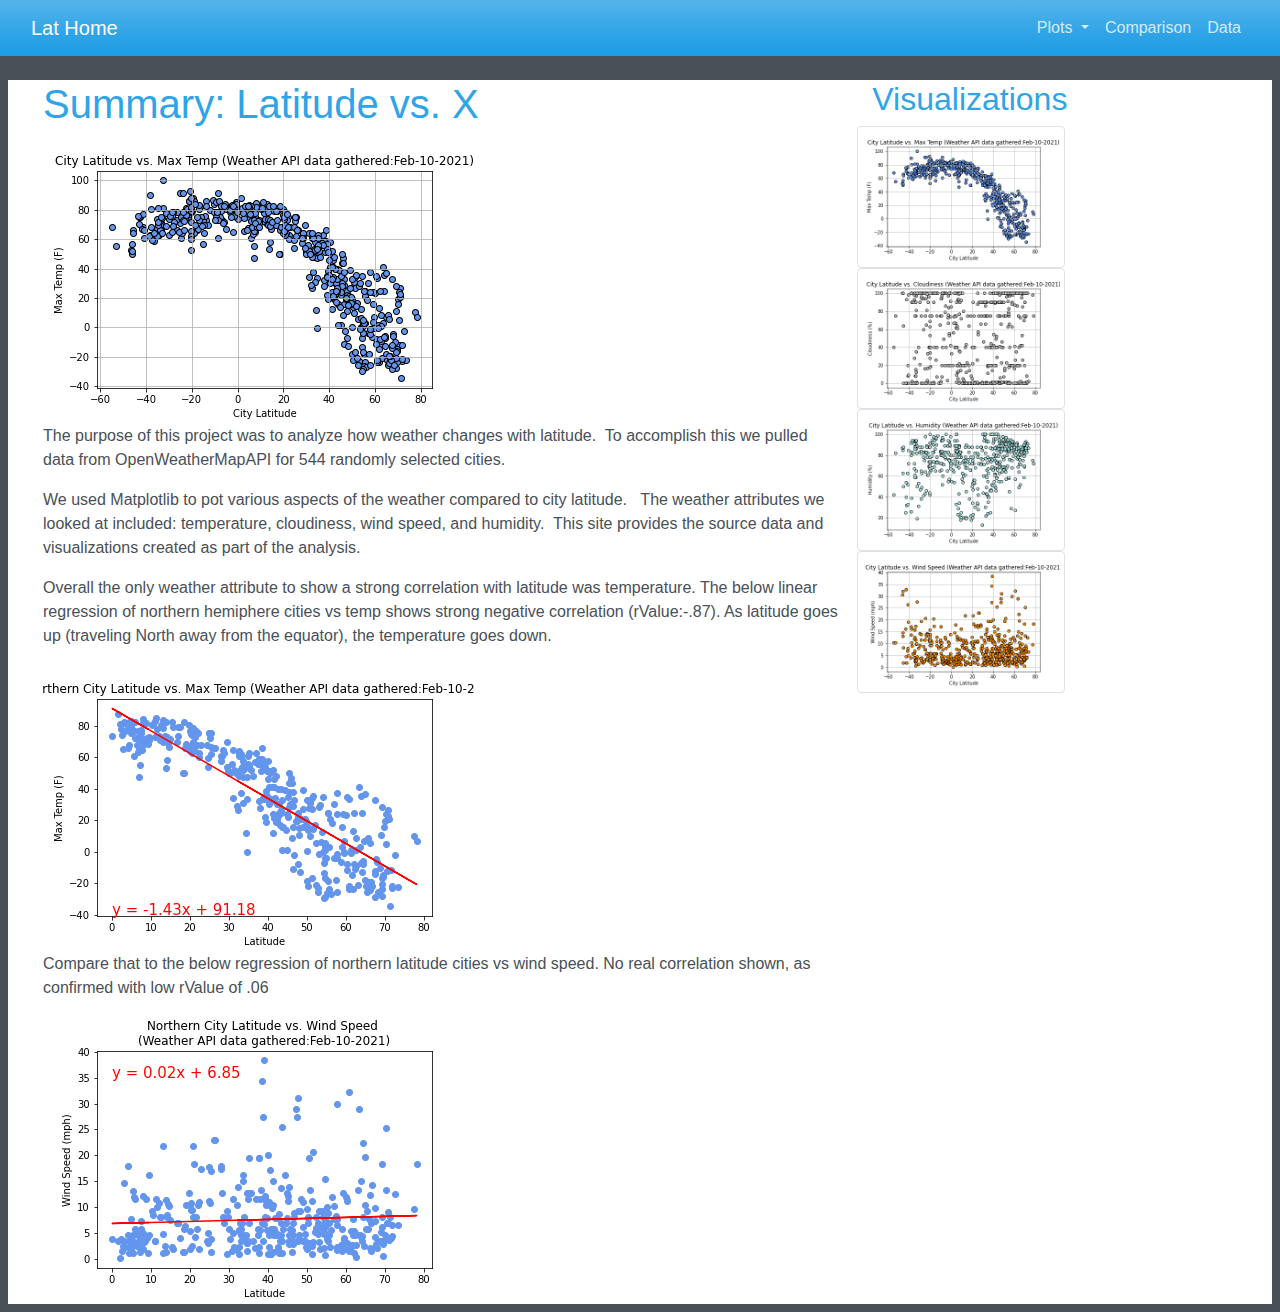
<file: index.html>
<!doctype html>
<html lang="en">

<head>
  <!-- Required meta tags -->
  <meta charset="utf-8">
  <meta name="viewport" content="width=device-width, initial-scale=1">

  <!-- Bootstrap CSS -->
  <link rel="stylesheet" href="bootstrap.css">
  <link rel="stylesheet" href="latstyle.css">
  <title>Latitude</title>
</head>

<body>
  <!-- navbar start -->
  <div class="containerWH">
    TODO fix up latstle css
    <nav class="navbar navbar-expand-lg fixed-top navbar-dark bg-primary">
      <div class="container-fluid">
        <!-- to make the below navbar object have white background, blue font, would add reference to id="whitebox" -->
        <a class="navbar-brand" href="index.html">Lat Home</a>
        <button class="navbar-toggler" type="button" data-bs-toggle="collapse" data-bs-target="#navbarNavDropdown"
          aria-controls="navbarResponsive" aria-expanded="false" aria-label="Toggle navigation">

          <span class="navbar-toggler-icon"></span>
        </button>
        <div class="collapse navbar-collapse" id="navbarNavDropdown">
          <ul class="navbar-nav ml-auto">

            <li class="nav-item dropdown">
              <a class="nav-link dropdown-toggle" href="#" id="navbarDropdownMenuLink" role="button"
                data-bs-toggle="dropdown" aria-expanded="false">
                Plots
              </a>
              <ul class="dropdown-menu" aria-labelledby="navbarDropdownMenuLink">
                <li><a class="dropdown-item" href="maxtemp.html">Latitude vs. City Temp graph</a></li>
                <li><a class="dropdown-item" href="cloud.html">Latitude vs. City Cloudiness graph</a></li>
                <li><a class="dropdown-item" href="humidity.html">Latitude vs. City Humidity graph</a></li>
                <li><a class="dropdown-item" href="wind.html">Latitude vs. City Wind graph</a></li>

              </ul>
            </li>
            <li class="nav-item">
              <a class="nav-link" href="comp.html">Comparison</a>
            </li>
            <li class="nav-item">
              <a class="nav-link" href="data.html">Data</a>
            </li>
          </ul>
        </div>
      </div>
    </nav>
  </div> <!-- end of nav container-->
  <!-- end navbar here -->


  <br>
  <br>

  <!-- -------------------------------------------------------- -->
  <div class="containerWH">
    <!-- page data stuff -->
    <div class="row">
      <div class="col-md-8" >
        <!-- id="marginfix" -->
        <h1>Summary: Latitude vs. X</h1>

        <img src="Resources/assets/cityLat_vs_MaxTemp.png" alt="Latitude vs. City Temp graph">

        <p>The purpose of this project was to analyze how weather changes with latitude.  To accomplish this we
          pulled
          data from OpenWeatherMapAPI for 544 randomly selected cities. </p>
        <p>We used Matplotlib to pot various aspects of the
          weather compared to city latitude.   The weather attributes we looked at included: temperature,
          cloudiness,
          wind speed, and humidity.  This site provides the source data and visualizations created as part of the
          analysis.</p>

        <p>Overall the only weather attribute to show a strong correlation with latitude was temperature. The below
          linear regression of northern hemiphere cities vs temp shows strong negative correlation (rValue:-.87). As
          latitude goes up (traveling North
          away from the equator), the temperature goes down.</p>
        <img src="Resources/assets/northLat_vs_MaxTemp.png" alt="linear regression temp">
        <p>Compare that to the below regression of northern latitude cities vs wind speed. No real correlation
          shown, as
          confirmed with low rValue of .06</p>
        <img src="Resources/assets/northLat_vs_Wind.png" alt="linear regression temp">
      </div>

      <!-- Visualizations sidebar -->
      <div  class="col-md-4">
        <h2>Visualizations</h2>
        <!-- to put these in 2 rows, of 2, you'd add a column div here and at line 107, 111, 118 -->
        <!-- example of this is in the navtest.html file -->
        <div class="row">
          <!-- target _blank will open in a new tab -->
          <a target="_blank" href="maxtemp.html">
            <img src="Resources/assets/cityLat_vs_MaxTemp.png" class="img-thumbnail" alt="lat vs max temp graph"
              width="50%">
          </a>
        </div>

        <div class="row">
          <a target="_blank" href="cloud.html">
            <img src="Resources/assets/cityLat_vs_Cloudiness.png" class="img-thumbnail" alt="lat vs max temp graph"
              width="50%">
          </a>
        </div>

        <div class="row">
          <a target="_blank" href="humidity.html">
            <img src="Resources/assets/cityLat_vs_Humidity.png" class="img-thumbnail" alt="lat vs max temp graph"
              width="50%">
          </a>
        </div>

        <div class="row">
          <a target="_blank" href="wind.html">
            <img src="Resources/assets/cityLat_vs_Wind.png" class="img-thumbnail" alt="lat vs max temp graph"
              width="50%">
          </a>


        </div>

      </div>
      <!-- End Visualizations sidebar -->
    </div>
  </div>



  <!-- this makes the dropdown work  javascript updates the html page dynamically w/o reloading the page -->
  <script src="https://cdn.jsdelivr.net/npm/bootstrap@5.0.0-beta3/dist/js/bootstrap.bundle.min.js"
    integrity="sha384-JEW9xMcG8R+pH31jmWH6WWP0WintQrMb4s7ZOdauHnUtxwoG2vI5DkLtS3qm9Ekf"
    crossorigin="anonymous"></script>

</body>

</html>
</file>
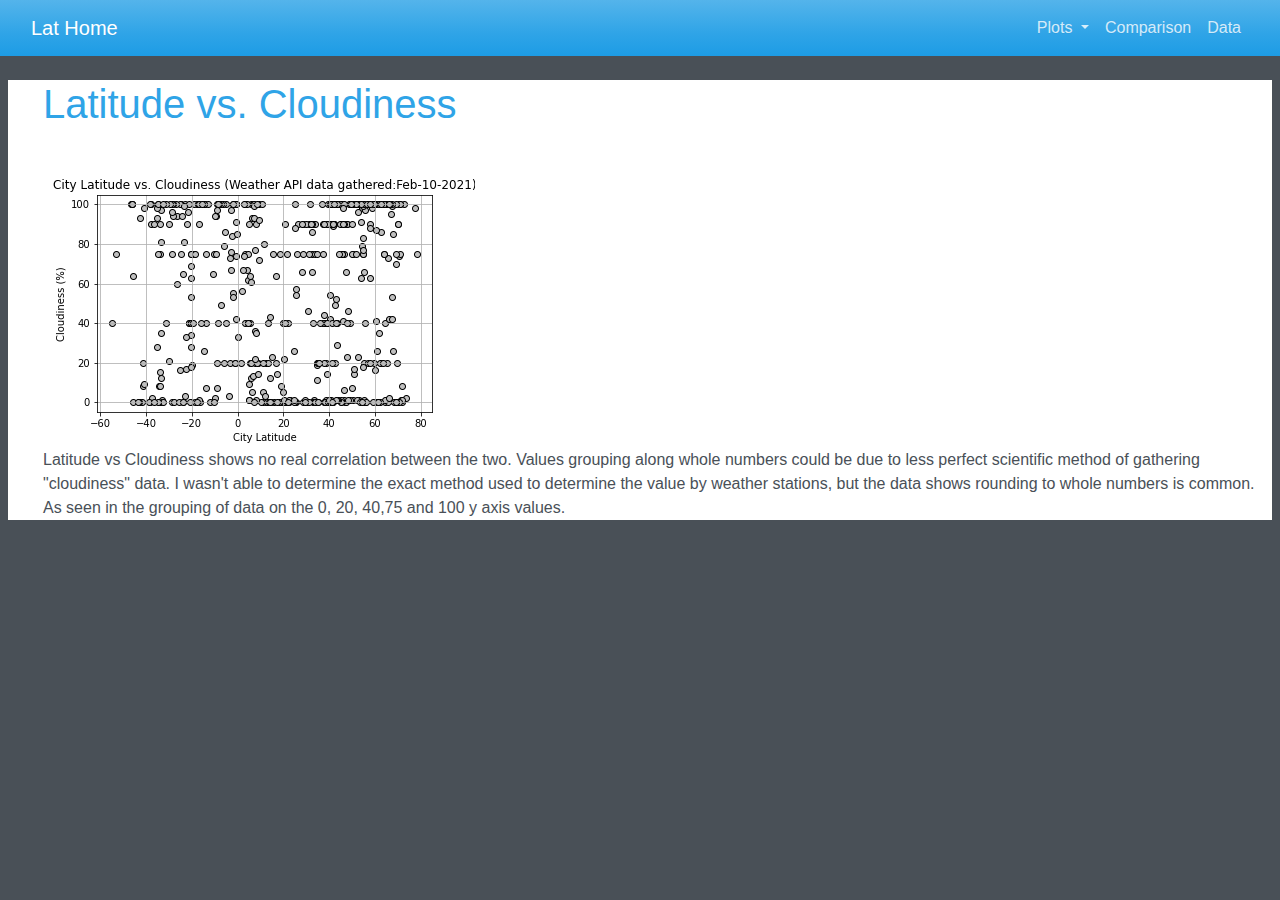
<file: cloud.html>
<!DOCTYPE html>
<html lang="en">

<head>
    <meta charset="UTF-8">
    <title>Cloudiness</title>
    <link rel="stylesheet" href="bootstrap.css">
    <link rel="stylesheet" href="latstyle.css">
</head>


<body class="body">
  <!-- navbar start -->
  <div class="container">
    <nav class="navbar navbar-expand-lg fixed-top navbar-dark bg-primary">
      <div class="container-fluid">
        <a class="navbar-brand" href="index.html">Lat Home</a>
        <button class="navbar-toggler" type="button" data-bs-toggle="collapse" data-bs-target="#navbarNavDropdown"
          aria-controls="navbarResponsive" aria-expanded="false" aria-label="Toggle navigation">
          <span class="navbar-toggler-icon"></span>
        </button>
        <div class="collapse navbar-collapse" id="navbarNavDropdown">
          <ul class="navbar-nav ml-auto">

            <li class="nav-item dropdown">
              <a class="nav-link dropdown-toggle" href="#" id="navbarDropdownMenuLink" role="button"
                data-bs-toggle="dropdown" aria-expanded="false">
                Plots
              </a>
              <ul class="dropdown-menu" aria-labelledby="navbarDropdownMenuLink">
                <li><a class="dropdown-item" href="maxtemp.html">Latitude vs. City Temp graph</a></li>
                <li><a class="dropdown-item" href="cloud.html">Latitude vs. City Cloudiness graph</a></li>
                <li><a class="dropdown-item" href="humidity.html">Latitude vs. City Humidity graph</a></li>
                <li><a class="dropdown-item" href="wind.html">Latitude vs. City Wind graph</a></li>
              </ul>
            </li>
            <li class="nav-item">
              <a class="nav-link" href="comp.html">Comparison</a>
            </li>
            <li class="nav-item">
              <a class="nav-link" href="data.html">Data</a>
            </li>
          </ul>
        </div>
      </div>
    </nav>
  </div> <!-- end of nav container-->
  <!-- end navbar here -->

  <br>
  <br>
  <br>

    <div class="containerWH">
        <h1>Latitude vs. Cloudiness</h1> <br>

        <img src="Resources/assets/cityLat_vs_Cloudiness.png" alt="Latitude vs. Cloudiness graph" >

        <p>
            Latitude vs Cloudiness shows no real correlation between the two. Values grouping along whole
             numbers could be due to less perfect scientific method of gathering "cloudiness" data. I wasn't
              able to determine the exact method used to determine the value by weather stations, but the data 
              shows rounding to whole numbers is common. As seen in the grouping of data on the 0, 20, 40,75 and 100
            y axis values.</p>

    </div>



</body>



    <script src="https://cdn.jsdelivr.net/npm/bootstrap@5.0.0-beta3/dist/js/bootstrap.bundle.min.js"
      integrity="sha384-JEW9xMcG8R+pH31jmWH6WWP0WintQrMb4s7ZOdauHnUtxwoG2vI5DkLtS3qm9Ekf"
      crossorigin="anonymous"></script>


</body>

</html>
</file>
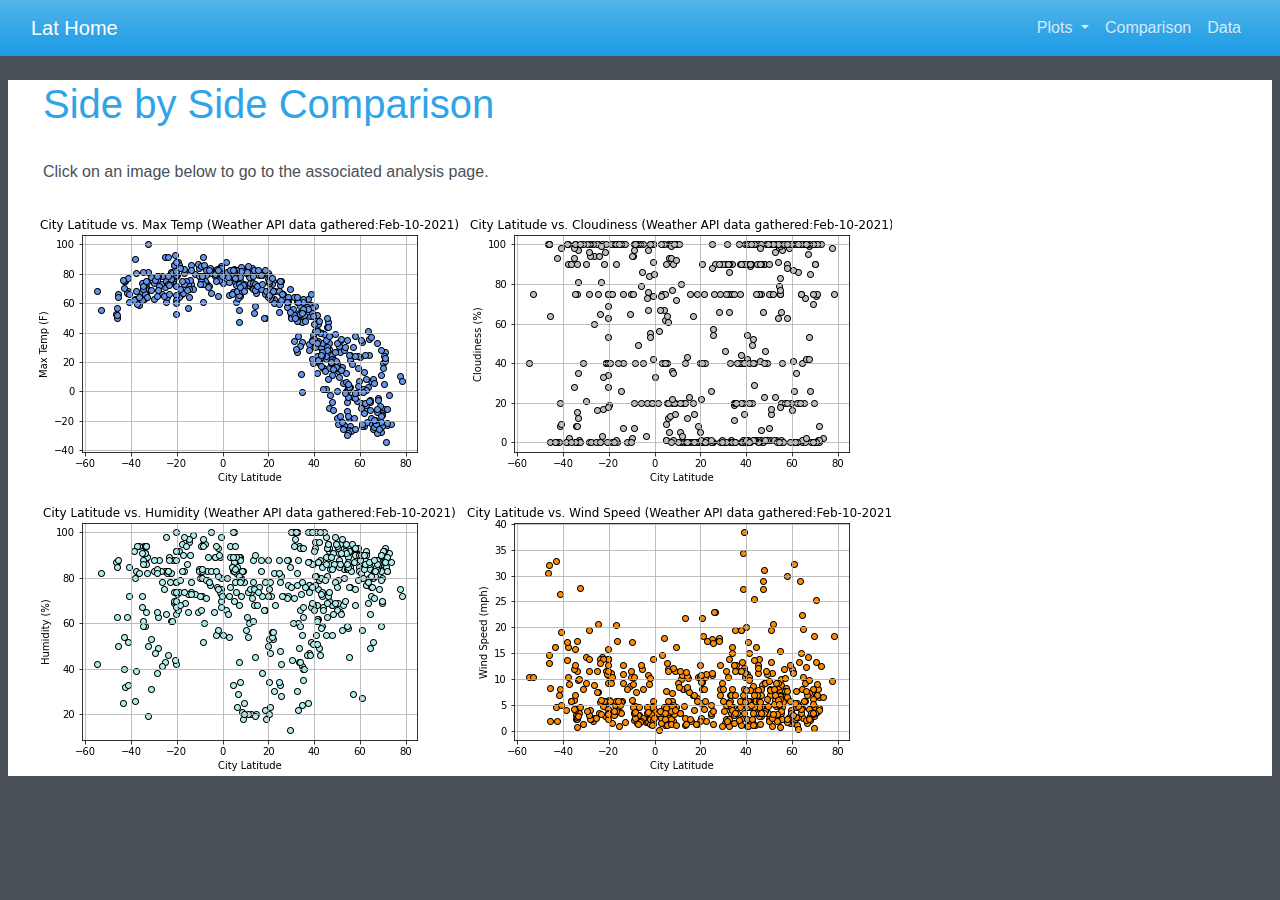
<file: comp.html>
<!doctype html>
<html lang="en">

<head>
  <!-- Required meta tags -->
  <meta charset="utf-8">
  <meta name="viewport" content="width=device-width, initial-scale=1">

  <!-- Bootstrap CSS -->
  <link rel="stylesheet" href="bootstrap.css">
  <link rel="stylesheet" href="latstyle.css">
  <title>Comparison</title>
</head>

<body>
  <!-- navbar start -->
  <div class="container">
    <nav class="navbar navbar-expand-lg fixed-top navbar-dark bg-primary">
      <div class="container-fluid">
        <a class="navbar-brand" href="index.html">Lat Home</a>
        <button class="navbar-toggler" type="button" data-bs-toggle="collapse" data-bs-target="#navbarNavDropdown"
          aria-controls="navbarResponsive" aria-expanded="false" aria-label="Toggle navigation">
          <span class="navbar-toggler-icon"></span>
        </button>
        <div class="collapse navbar-collapse" id="navbarNavDropdown">
          <ul class="navbar-nav ml-auto">

            <li class="nav-item dropdown">
              <a class="nav-link dropdown-toggle" href="#" id="navbarDropdownMenuLink" role="button"
                data-bs-toggle="dropdown" aria-expanded="false">
                Plots
              </a>
              <ul class="dropdown-menu" aria-labelledby="navbarDropdownMenuLink">
                <li><a class="dropdown-item" href="maxtemp.html">Latitude vs. City Temp graph</a></li>
                <li><a class="dropdown-item" href="cloud.html">Latitude vs. City Cloudiness graph</a></li>
                <li><a class="dropdown-item" href="humidity.html">Latitude vs. City Humidity graph</a></li>
                <li><a class="dropdown-item" href="wind.html">Latitude vs. City Wind graph</a></li>
              </ul>
            </li>
            <li class="nav-item">
              <a class="nav-link" href="comp.html">Comparison</a>
            </li>
            <li class="nav-item">
              <a class="nav-link" href="data.html">Data</a>
            </li>
          </ul>
        </div>
      </div>
    </nav>
  </div> <!-- end of nav container-->
  <!-- end navbar here -->

  <br>
  <br>
  <br>
  
  <div class="containerWH">
    <h1>Side by Side Comparison</h1> <br>
    <p>Click on an image below to go to the associated analysis page.</p>
    <div class="row">
      <a  href="maxtemp.html">
        <img src="Resources/assets/cityLat_vs_MaxTemp.png"alt="lat vs max temp graph">
      </a>
      <a href="cloud.html">
        <img src="Resources/assets/cityLat_vs_Cloudiness.png" alt="lat vs max temp graph">
      </a>
    </div>
    <div class="row">
      <a href="humidity.html">
        <img src="Resources/assets/cityLat_vs_Humidity.png" alt="lat vs max temp graph">
      </a>
      <a href="wind.html">
        <img src="Resources/assets/cityLat_vs_Wind.png" alt="lat vs max temp graph">
      </a>
    </div>



    <script src="https://cdn.jsdelivr.net/npm/bootstrap@5.0.0-beta3/dist/js/bootstrap.bundle.min.js"
      integrity="sha384-JEW9xMcG8R+pH31jmWH6WWP0WintQrMb4s7ZOdauHnUtxwoG2vI5DkLtS3qm9Ekf"
      crossorigin="anonymous"></script>


</body>

</html>
</file>
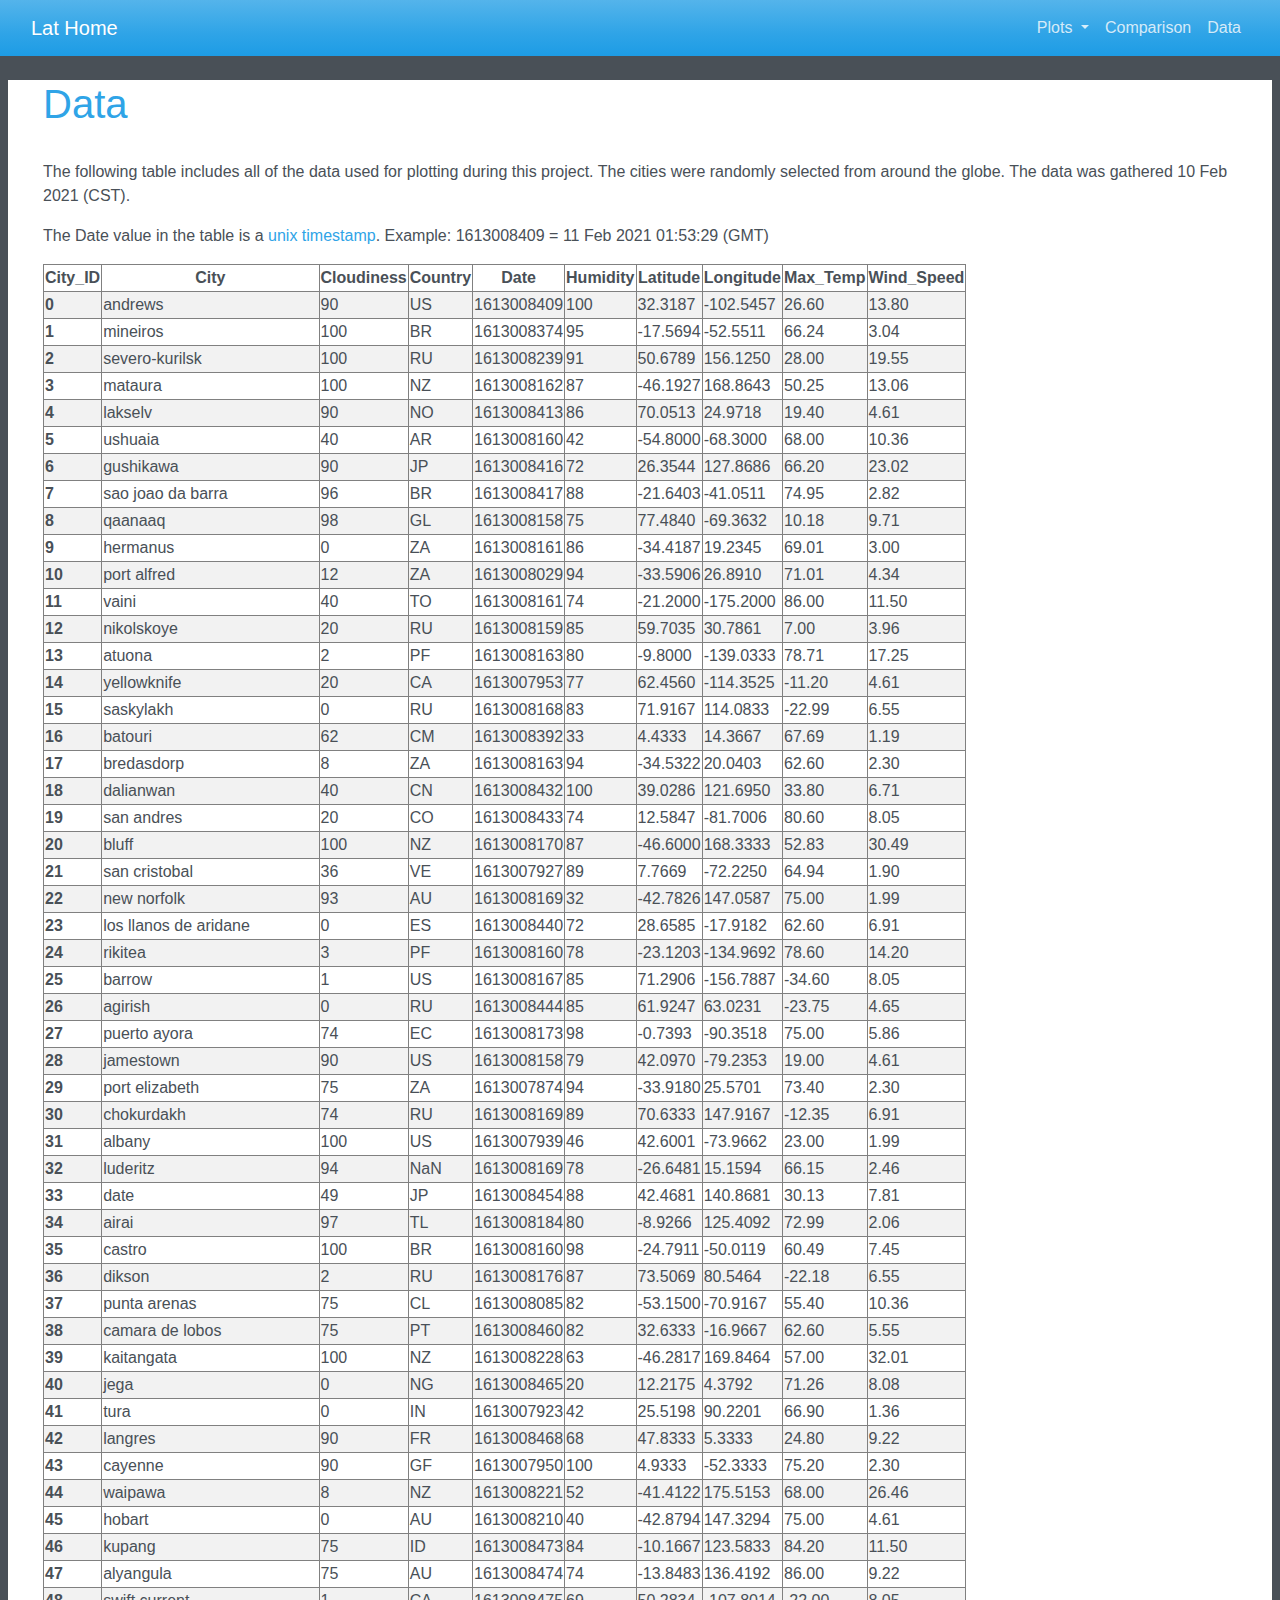
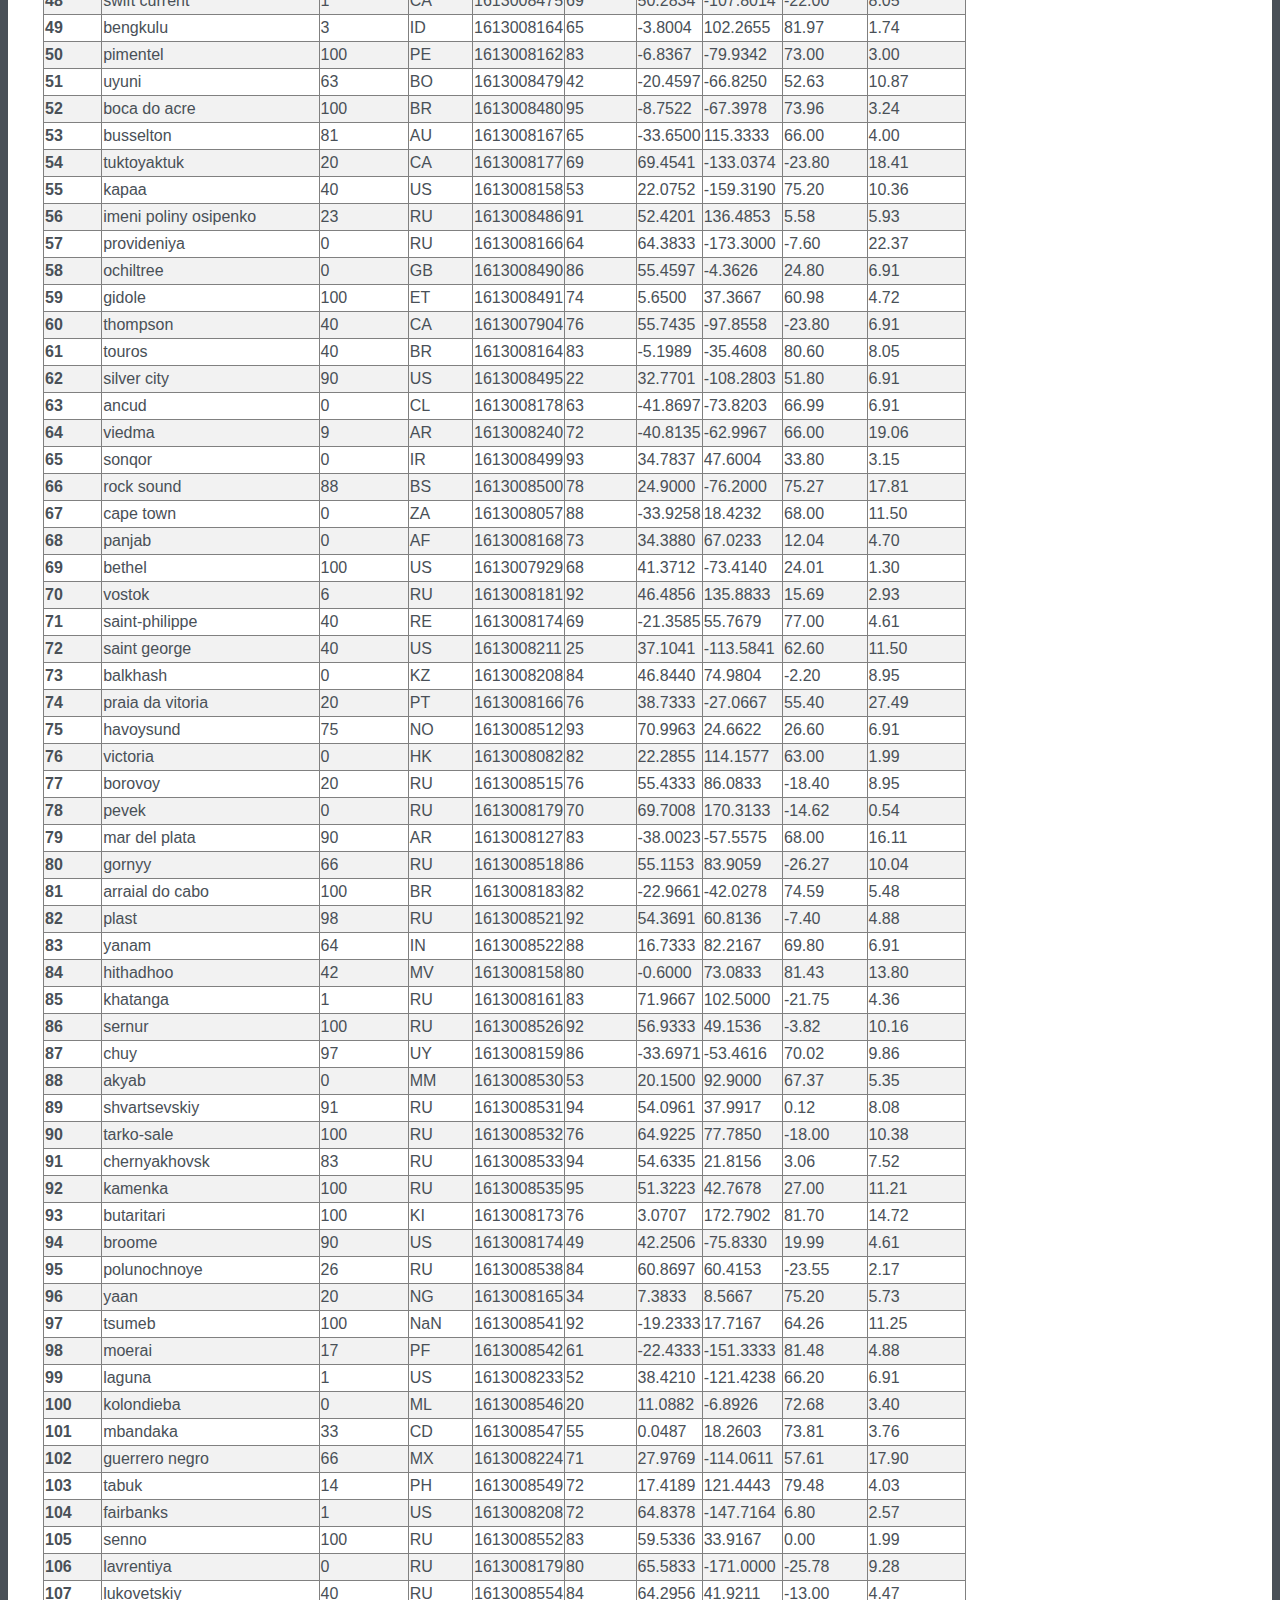
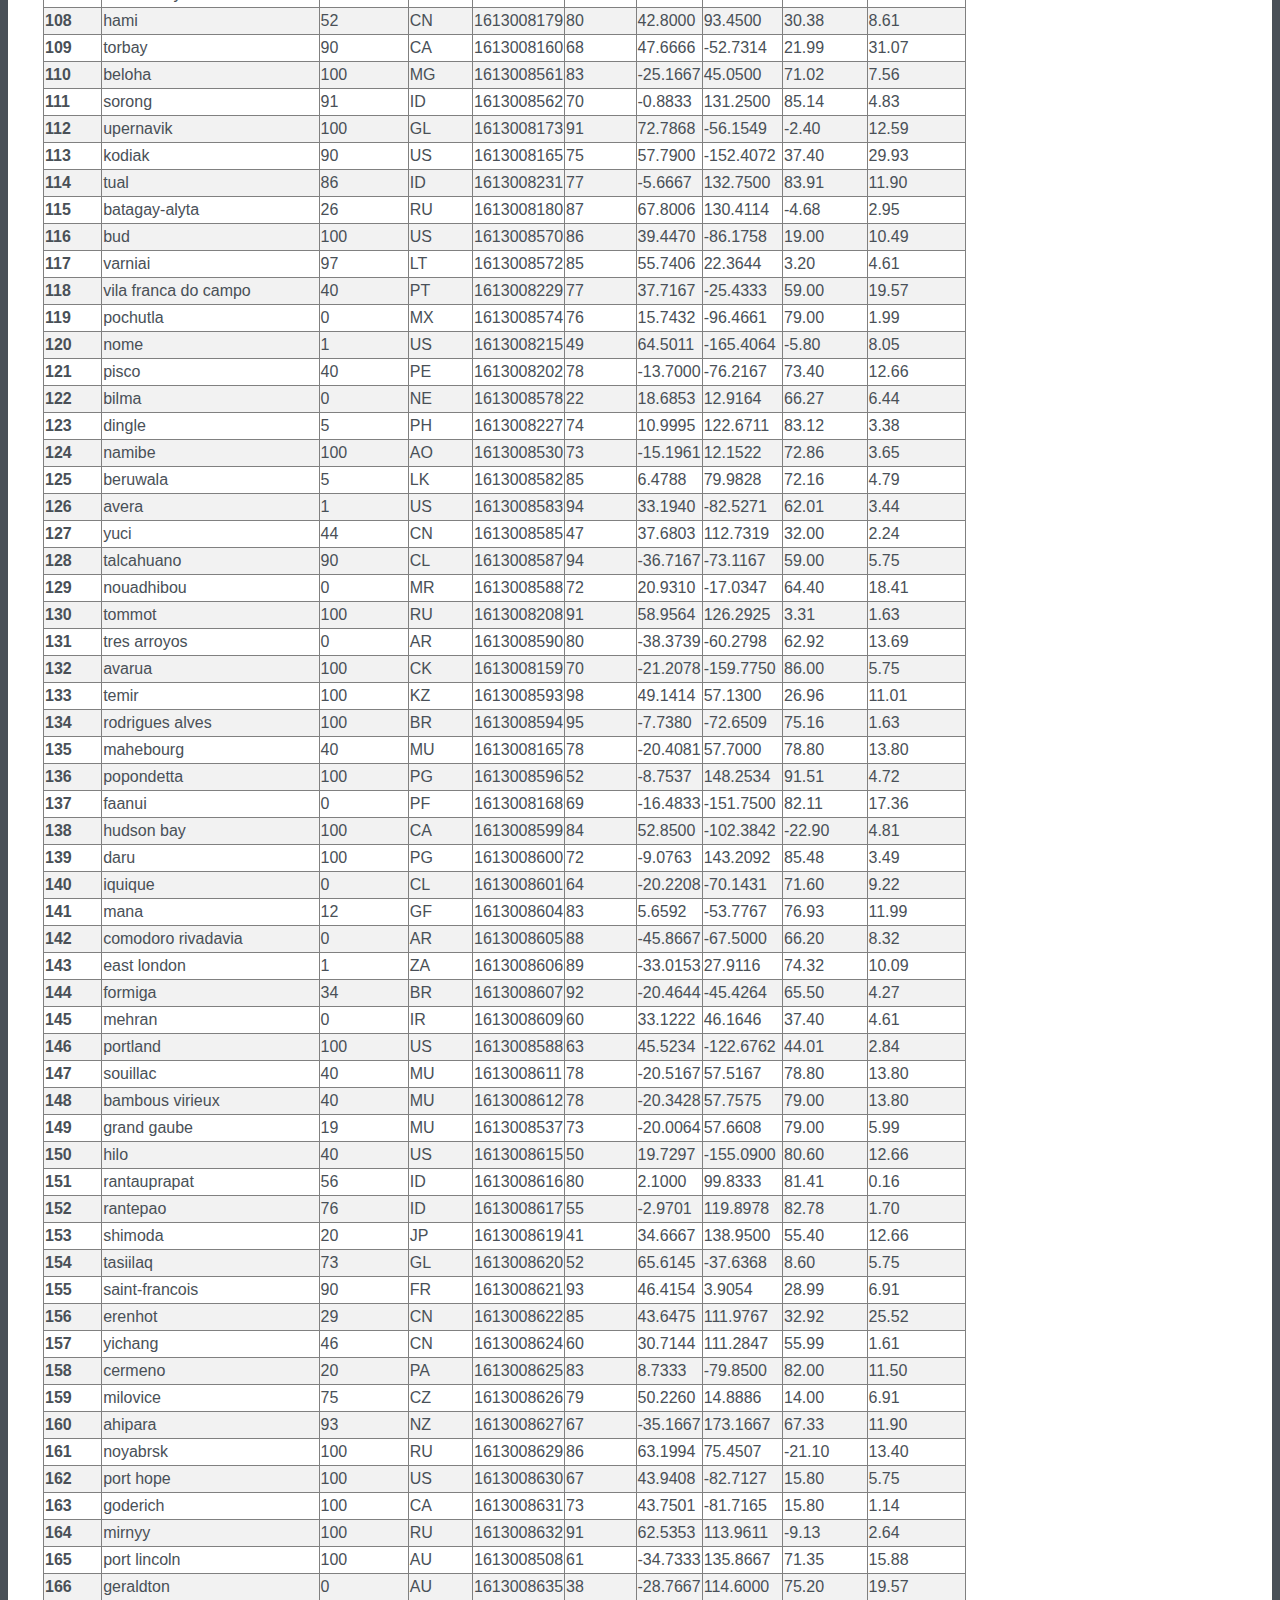
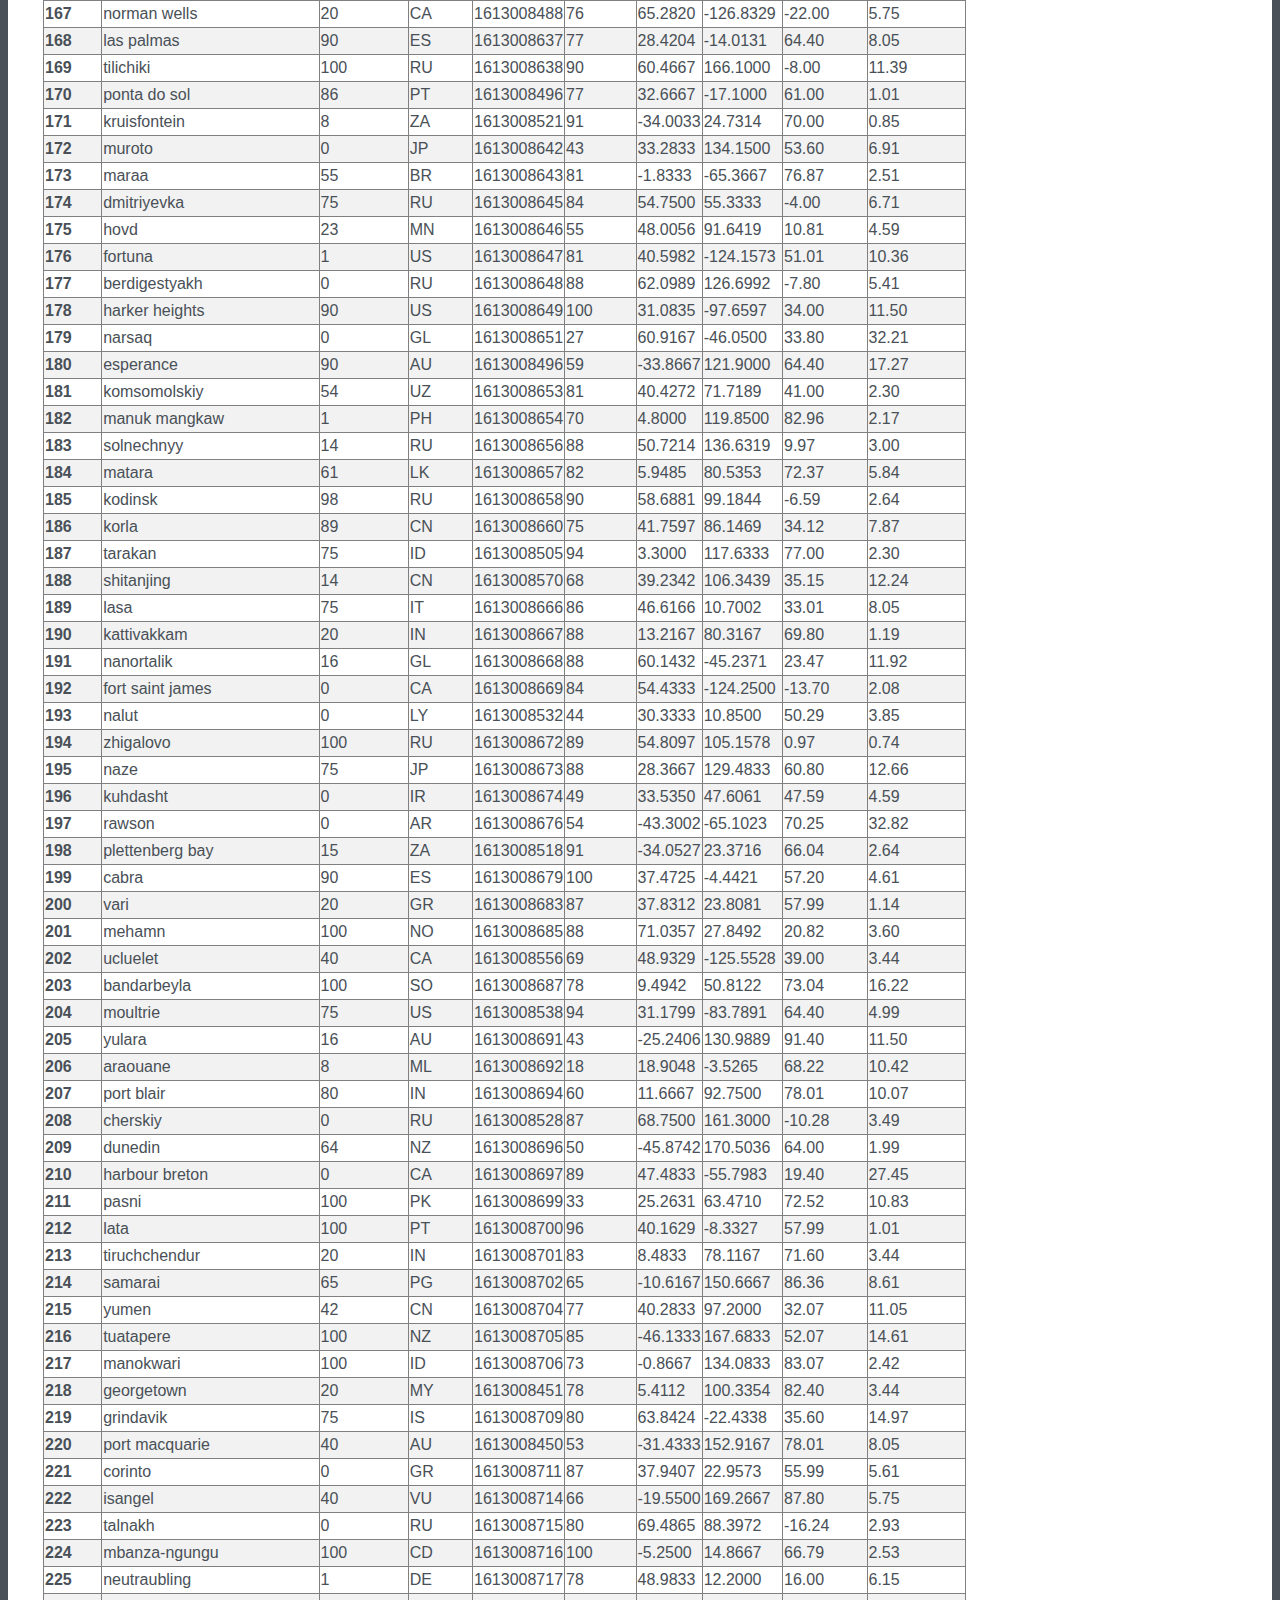
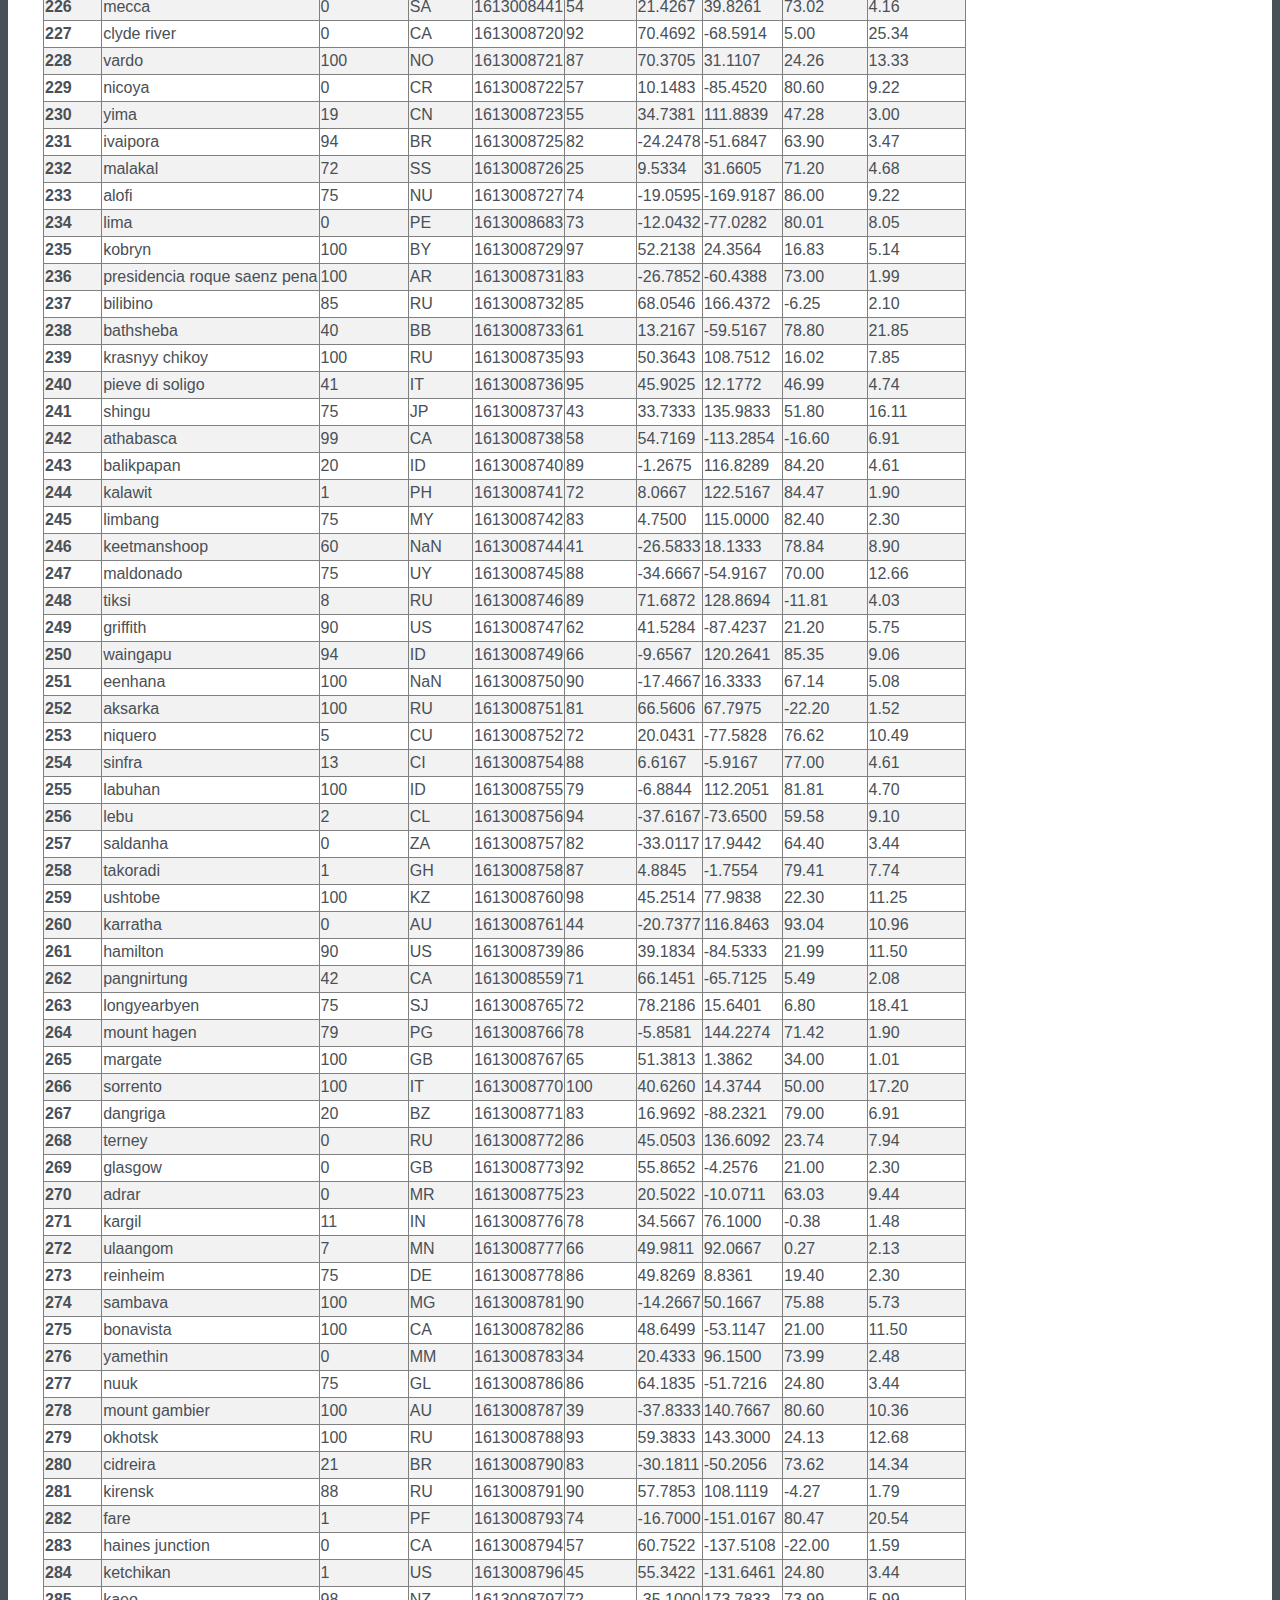
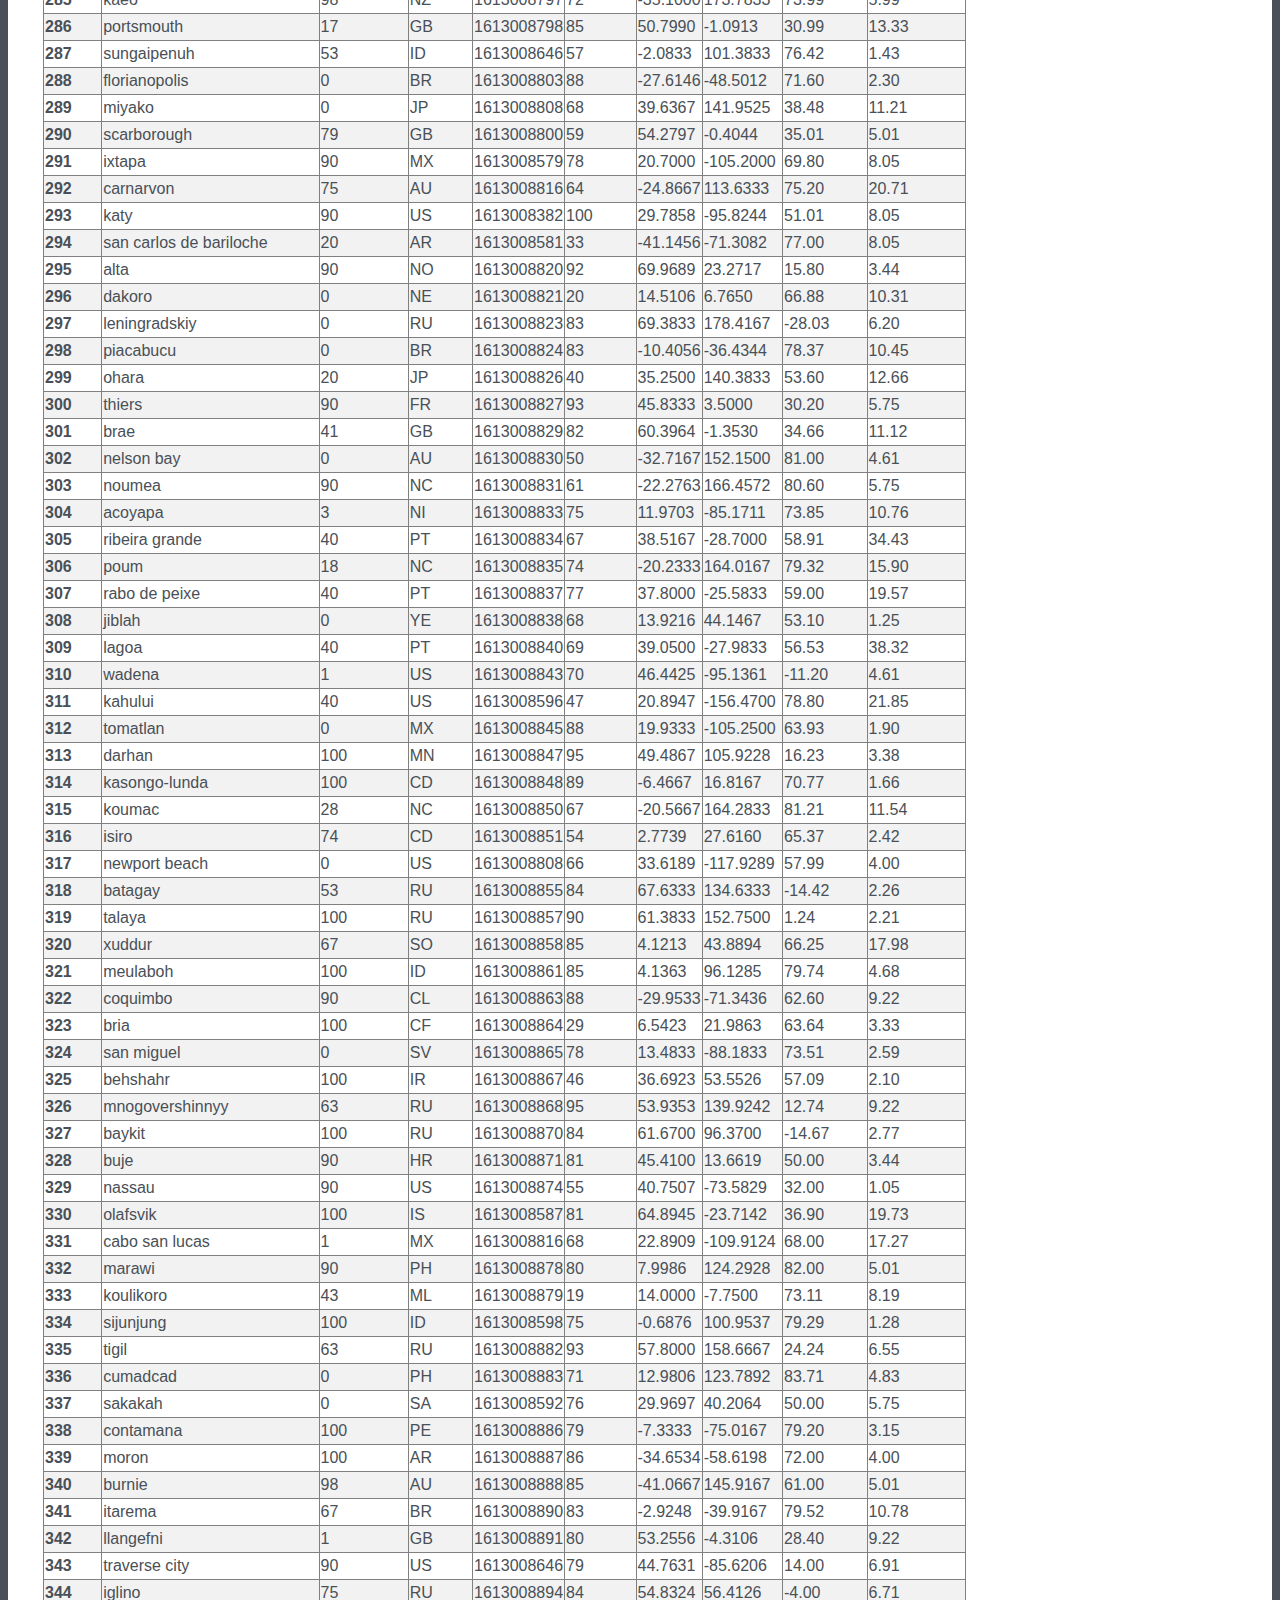
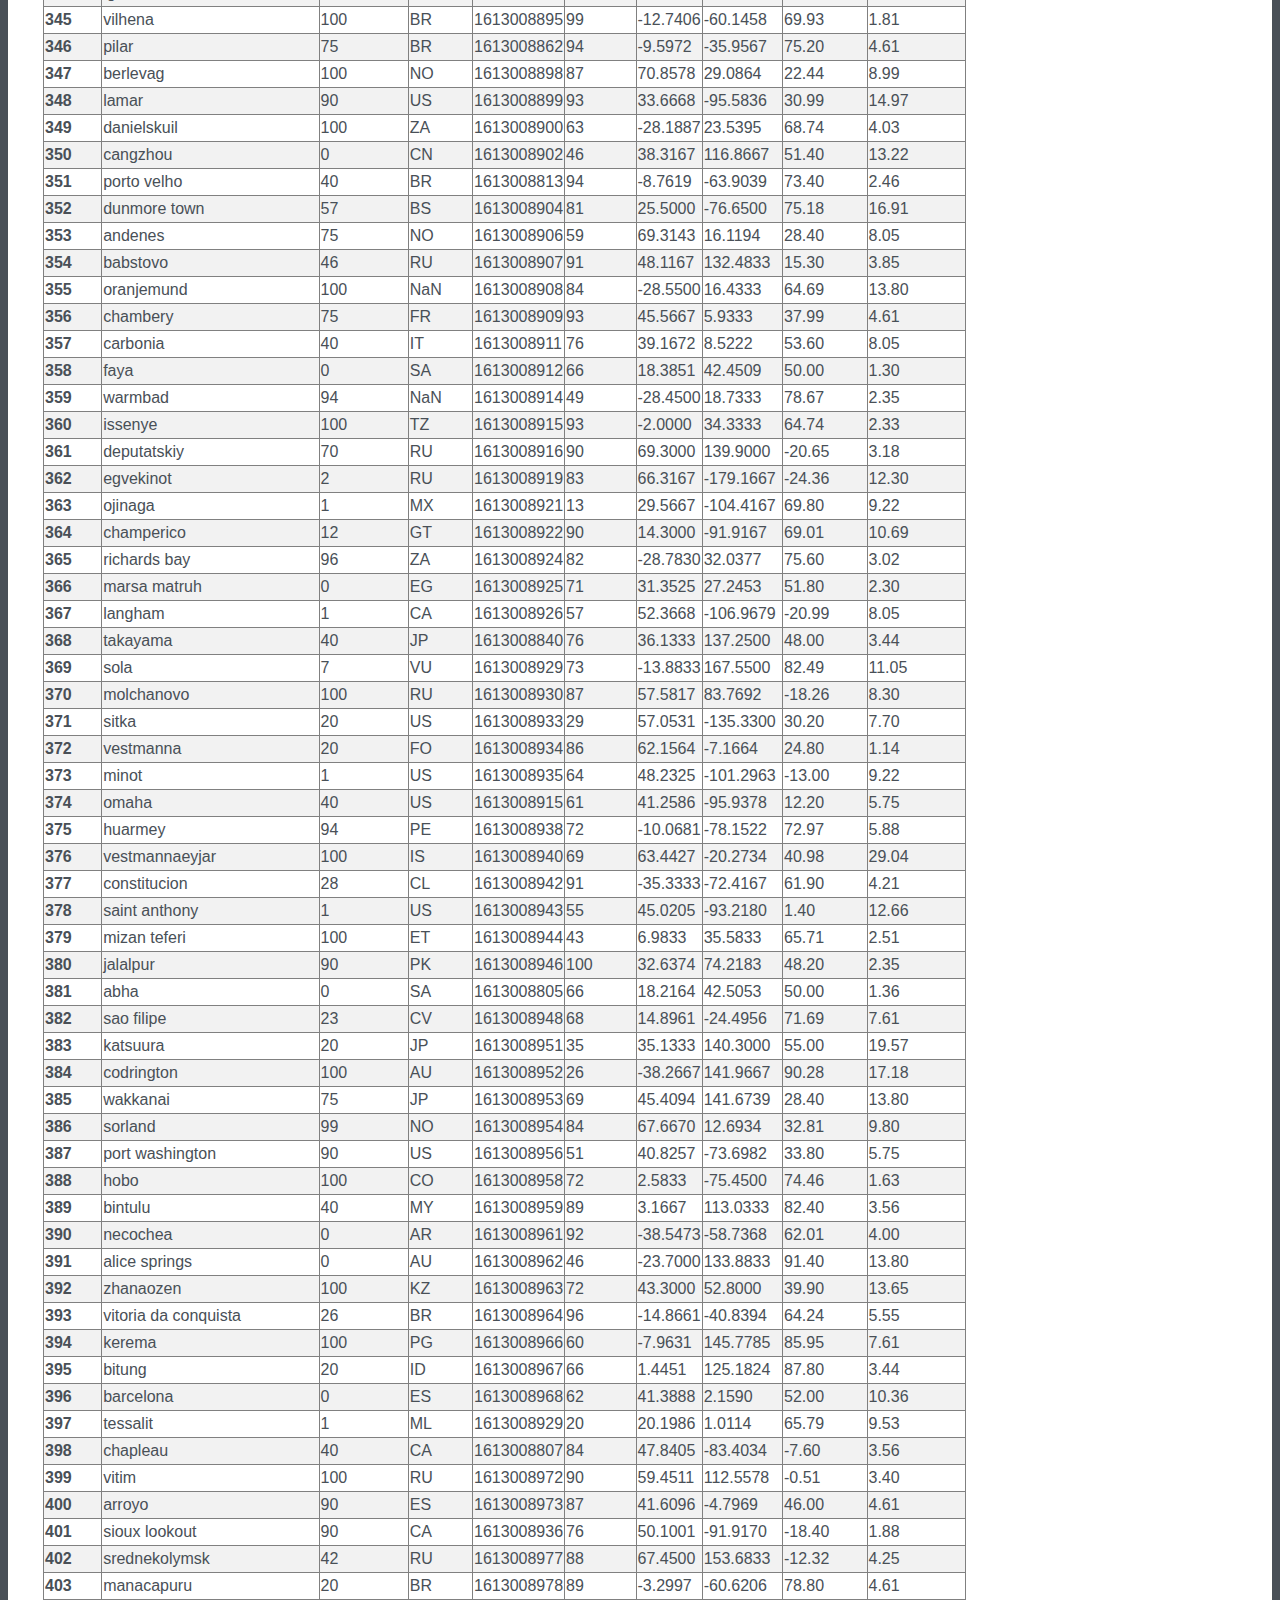
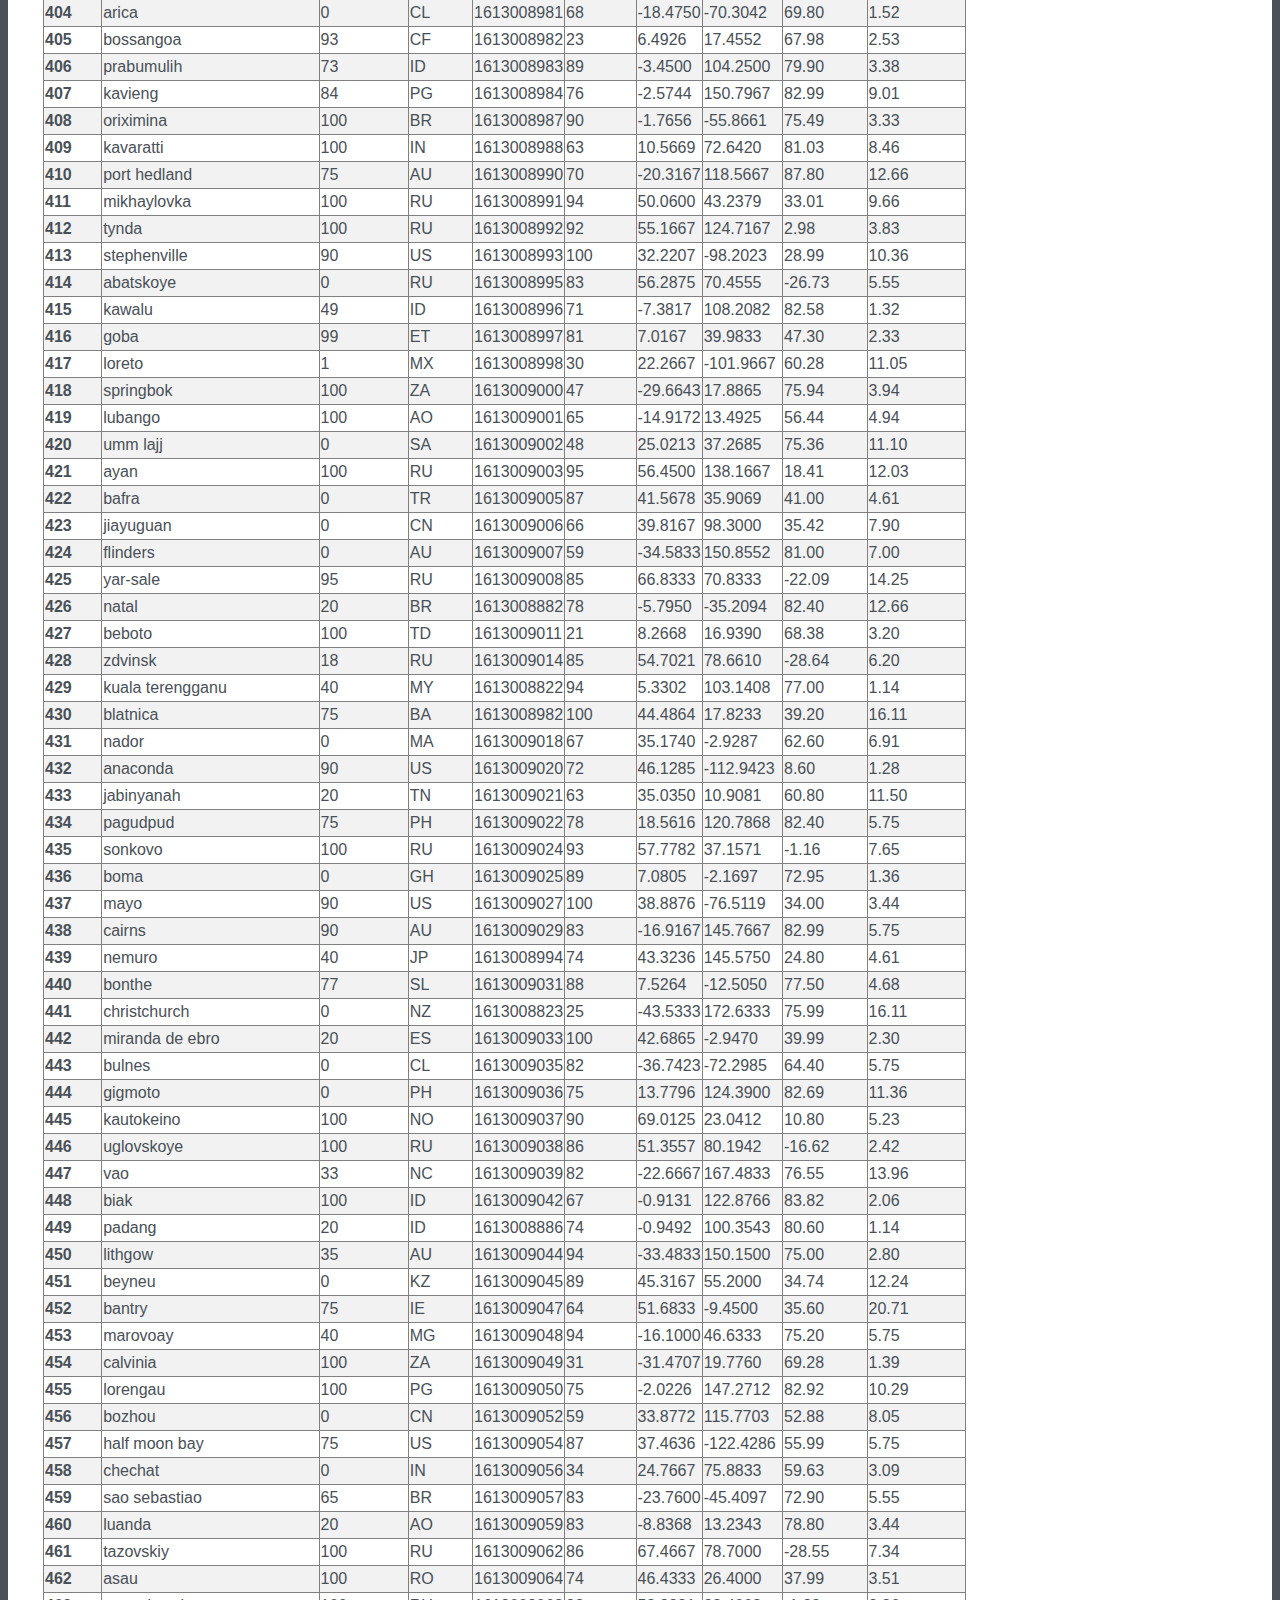
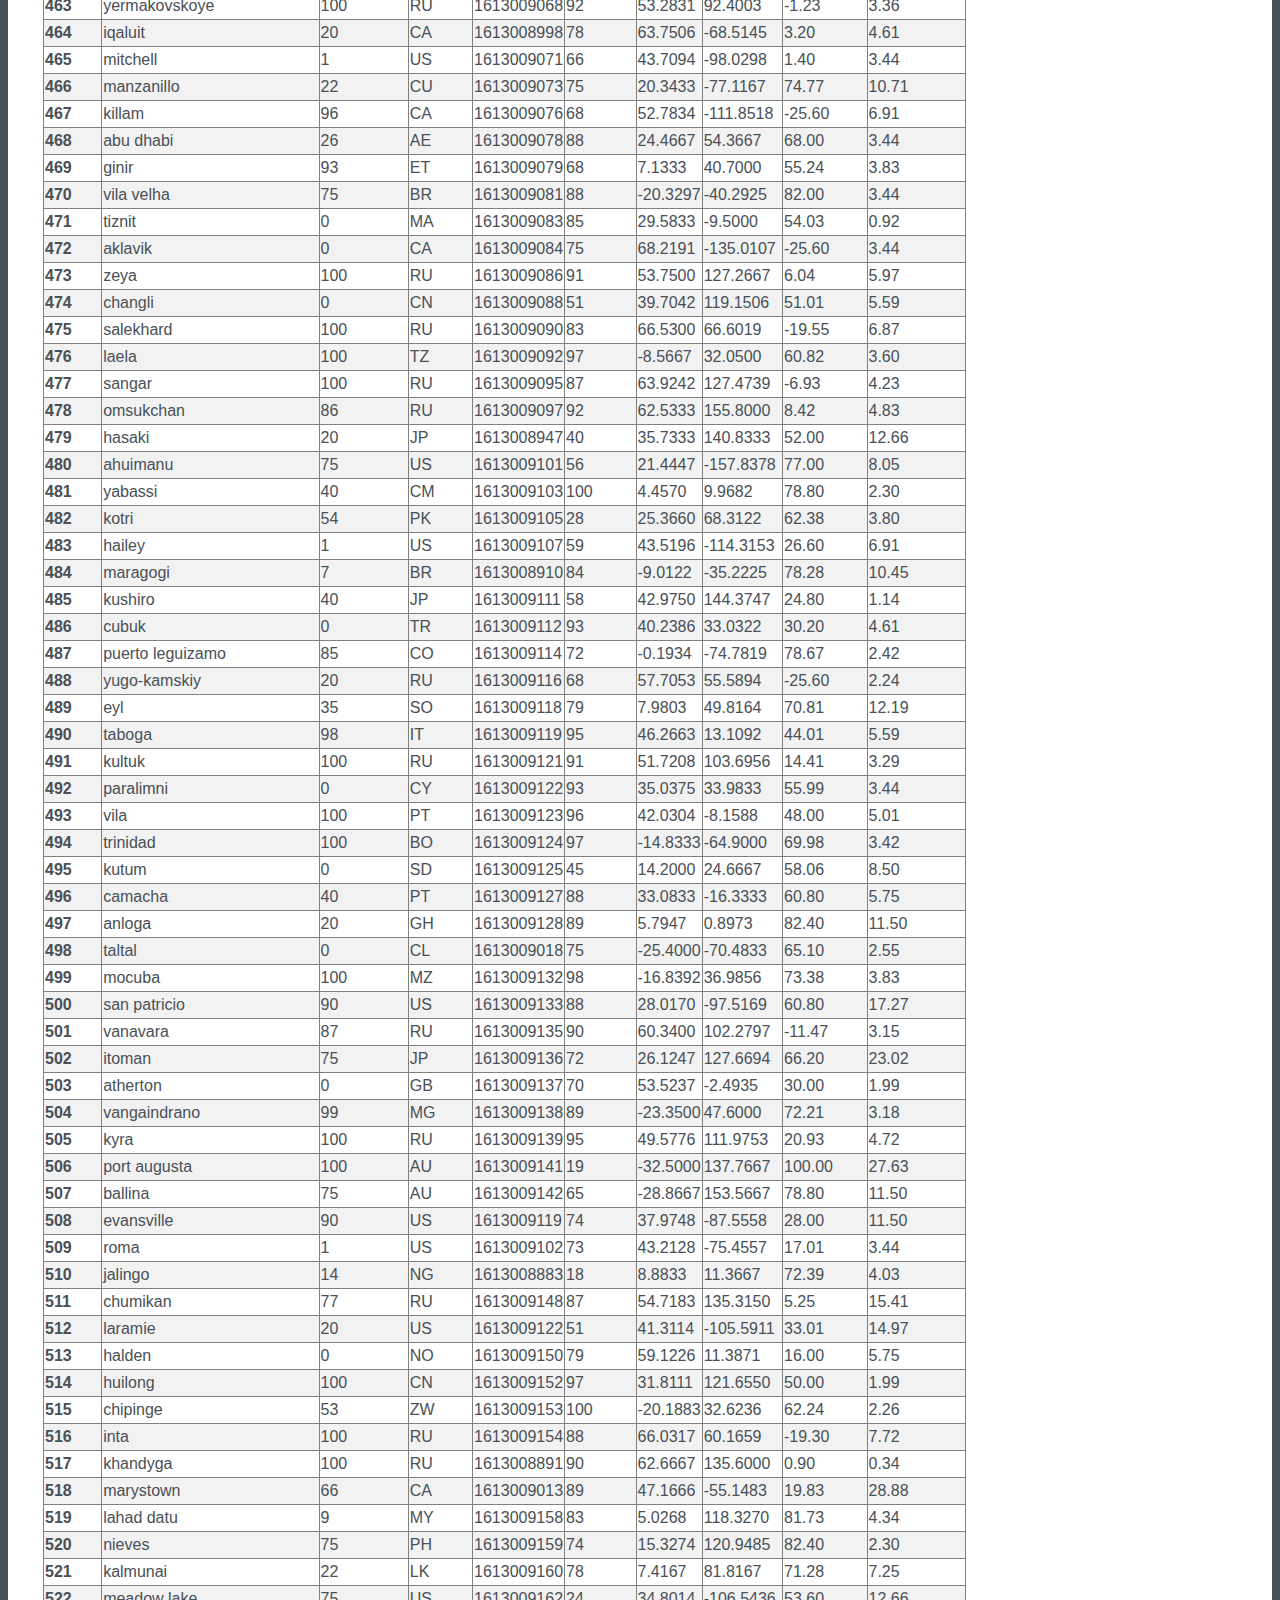
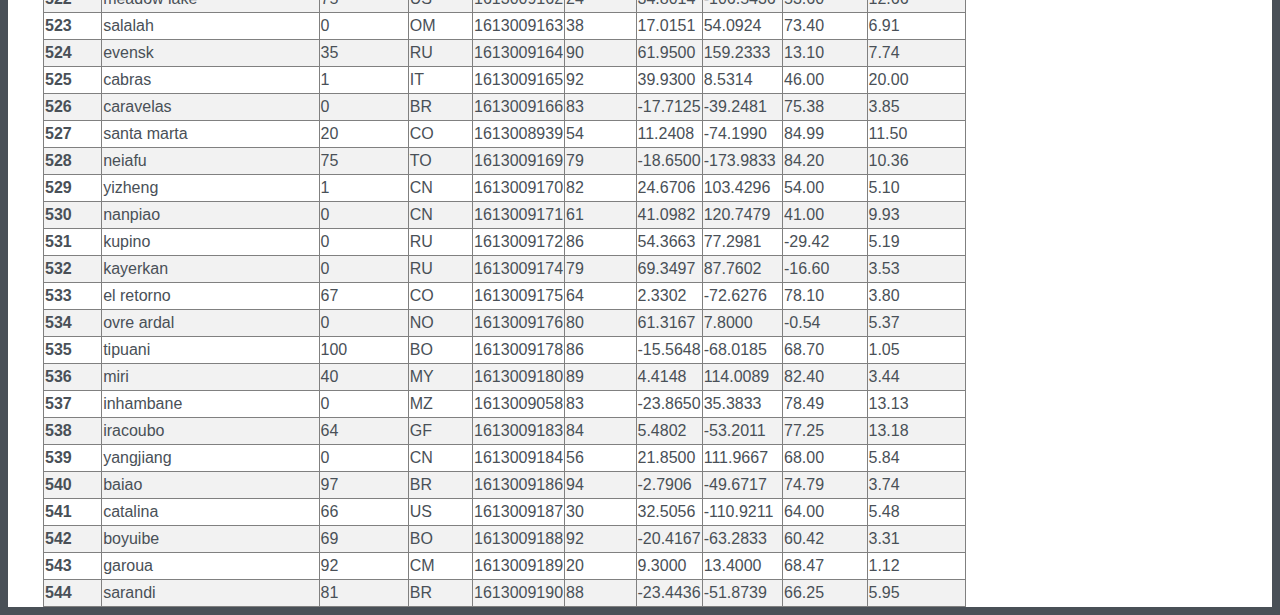
<file: data.html>
<!DOCTYPE html>
<html lang="en">

<head>
  <meta charset="UTF-8">
  <title>Data</title>

  <link rel="stylesheet" href="bootstrap.css">
  <link rel="stylesheet" href="latstyle.css">
</head>


<body class="body">
  <!-- navbar start -->
  <div class="container">

    <nav class="navbar navbar-expand-lg fixed-top navbar-dark bg-primary">
      <div class="container-fluid">
        <a class="navbar-brand" href="index.html">Lat Home</a>
        <button class="navbar-toggler" type="button" data-bs-toggle="collapse" data-bs-target="#navbarNavDropdown"
          aria-controls="navbarResponsive" aria-expanded="false" aria-label="Toggle navigation">

          <span class="navbar-toggler-icon"></span>
        </button>
        <div class="collapse navbar-collapse" id="navbarNavDropdown">
          <ul class="navbar-nav ml-auto">

            <li class="nav-item dropdown">
              <a class="nav-link dropdown-toggle" href="#" id="navbarDropdownMenuLink" role="button"
                data-bs-toggle="dropdown" aria-expanded="false">
                Plots
              </a>
              <ul class="dropdown-menu" aria-labelledby="navbarDropdownMenuLink">
                <li><a class="dropdown-item" href="maxtemp.html">Latitude vs. City Temp graph</a></li>
                <li><a class="dropdown-item" href="cloud.html">Latitude vs. City Cloudiness graph</a></li>
                <li><a class="dropdown-item" href="humidity.html">Latitude vs. City Humidity graph</a></li>
                <li><a class="dropdown-item" href="wind.html">Latitude vs. City Wind graph</a></li>
              </ul>
            </li>
            <li class="nav-item">
              <a class="nav-link" href="comp.html">Comparison</a>
            </li>
            <li class="nav-item">
              <a class="nav-link" href="data.html">Data</a>
            </li>
          </ul>
        </div>
      </div>
    </nav>
  </div> <!-- end of nav container-->
  <!-- end navbar here -->

  <br>
  <br>
  <br>

  <div class="containerWH">
  <h1 >Data</h1> <br>
  <p>The following table includes all of the data used for plotting during this project. 
    The cities were randomly selected from around the globe.  The data was gathered 10 Feb 2021 (CST). 
    </p>
   <p>The Date value in the table is a <a href="https://www.onlineconversion.com/unix_time.htm">unix timestamp</a>. Example: 1613008409 =  11 Feb 2021 01:53:29 (GMT)</p>
<table border="1" class="table-striped">  <!--removed class dataframe -->
  <thead>
    <tr style="text-align: center;">
      <th>City_ID</th>
      <th>City</th>
      <th>Cloudiness</th>
      <th>Country</th>
      <th>Date</th>
      <th>Humidity</th>
      <th>Latitude</th>
      <th>Longitude</th>
      <th>Max_Temp</th>
      <th>Wind_Speed</th>
    </tr>
  </thead>
  <tbody>
    <tr>
      <th>0</th>
      <td>andrews</td>
      <td>90</td>
      <td>US</td>
      <td>1613008409</td>
      <td>100</td>
      <td>32.3187</td>
      <td>-102.5457</td>
      <td>26.60</td>
      <td>13.80</td>
    </tr>
    <tr>
      <th>1</th>
      <td>mineiros</td>
      <td>100</td>
      <td>BR</td>
      <td>1613008374</td>
      <td>95</td>
      <td>-17.5694</td>
      <td>-52.5511</td>
      <td>66.24</td>
      <td>3.04</td>
    </tr>
    <tr>
      <th>2</th>
      <td>severo-kurilsk</td>
      <td>100</td>
      <td>RU</td>
      <td>1613008239</td>
      <td>91</td>
      <td>50.6789</td>
      <td>156.1250</td>
      <td>28.00</td>
      <td>19.55</td>
    </tr>
    <tr>
      <th>3</th>
      <td>mataura</td>
      <td>100</td>
      <td>NZ</td>
      <td>1613008162</td>
      <td>87</td>
      <td>-46.1927</td>
      <td>168.8643</td>
      <td>50.25</td>
      <td>13.06</td>
    </tr>
    <tr>
      <th>4</th>
      <td>lakselv</td>
      <td>90</td>
      <td>NO</td>
      <td>1613008413</td>
      <td>86</td>
      <td>70.0513</td>
      <td>24.9718</td>
      <td>19.40</td>
      <td>4.61</td>
    </tr>
    <tr>
      <th>5</th>
      <td>ushuaia</td>
      <td>40</td>
      <td>AR</td>
      <td>1613008160</td>
      <td>42</td>
      <td>-54.8000</td>
      <td>-68.3000</td>
      <td>68.00</td>
      <td>10.36</td>
    </tr>
    <tr>
      <th>6</th>
      <td>gushikawa</td>
      <td>90</td>
      <td>JP</td>
      <td>1613008416</td>
      <td>72</td>
      <td>26.3544</td>
      <td>127.8686</td>
      <td>66.20</td>
      <td>23.02</td>
    </tr>
    <tr>
      <th>7</th>
      <td>sao joao da barra</td>
      <td>96</td>
      <td>BR</td>
      <td>1613008417</td>
      <td>88</td>
      <td>-21.6403</td>
      <td>-41.0511</td>
      <td>74.95</td>
      <td>2.82</td>
    </tr>
    <tr>
      <th>8</th>
      <td>qaanaaq</td>
      <td>98</td>
      <td>GL</td>
      <td>1613008158</td>
      <td>75</td>
      <td>77.4840</td>
      <td>-69.3632</td>
      <td>10.18</td>
      <td>9.71</td>
    </tr>
    <tr>
      <th>9</th>
      <td>hermanus</td>
      <td>0</td>
      <td>ZA</td>
      <td>1613008161</td>
      <td>86</td>
      <td>-34.4187</td>
      <td>19.2345</td>
      <td>69.01</td>
      <td>3.00</td>
    </tr>
    <tr>
      <th>10</th>
      <td>port alfred</td>
      <td>12</td>
      <td>ZA</td>
      <td>1613008029</td>
      <td>94</td>
      <td>-33.5906</td>
      <td>26.8910</td>
      <td>71.01</td>
      <td>4.34</td>
    </tr>
    <tr>
      <th>11</th>
      <td>vaini</td>
      <td>40</td>
      <td>TO</td>
      <td>1613008161</td>
      <td>74</td>
      <td>-21.2000</td>
      <td>-175.2000</td>
      <td>86.00</td>
      <td>11.50</td>
    </tr>
    <tr>
      <th>12</th>
      <td>nikolskoye</td>
      <td>20</td>
      <td>RU</td>
      <td>1613008159</td>
      <td>85</td>
      <td>59.7035</td>
      <td>30.7861</td>
      <td>7.00</td>
      <td>3.96</td>
    </tr>
    <tr>
      <th>13</th>
      <td>atuona</td>
      <td>2</td>
      <td>PF</td>
      <td>1613008163</td>
      <td>80</td>
      <td>-9.8000</td>
      <td>-139.0333</td>
      <td>78.71</td>
      <td>17.25</td>
    </tr>
    <tr>
      <th>14</th>
      <td>yellowknife</td>
      <td>20</td>
      <td>CA</td>
      <td>1613007953</td>
      <td>77</td>
      <td>62.4560</td>
      <td>-114.3525</td>
      <td>-11.20</td>
      <td>4.61</td>
    </tr>
    <tr>
      <th>15</th>
      <td>saskylakh</td>
      <td>0</td>
      <td>RU</td>
      <td>1613008168</td>
      <td>83</td>
      <td>71.9167</td>
      <td>114.0833</td>
      <td>-22.99</td>
      <td>6.55</td>
    </tr>
    <tr>
      <th>16</th>
      <td>batouri</td>
      <td>62</td>
      <td>CM</td>
      <td>1613008392</td>
      <td>33</td>
      <td>4.4333</td>
      <td>14.3667</td>
      <td>67.69</td>
      <td>1.19</td>
    </tr>
    <tr>
      <th>17</th>
      <td>bredasdorp</td>
      <td>8</td>
      <td>ZA</td>
      <td>1613008163</td>
      <td>94</td>
      <td>-34.5322</td>
      <td>20.0403</td>
      <td>62.60</td>
      <td>2.30</td>
    </tr>
    <tr>
      <th>18</th>
      <td>dalianwan</td>
      <td>40</td>
      <td>CN</td>
      <td>1613008432</td>
      <td>100</td>
      <td>39.0286</td>
      <td>121.6950</td>
      <td>33.80</td>
      <td>6.71</td>
    </tr>
    <tr>
      <th>19</th>
      <td>san andres</td>
      <td>20</td>
      <td>CO</td>
      <td>1613008433</td>
      <td>74</td>
      <td>12.5847</td>
      <td>-81.7006</td>
      <td>80.60</td>
      <td>8.05</td>
    </tr>
    <tr>
      <th>20</th>
      <td>bluff</td>
      <td>100</td>
      <td>NZ</td>
      <td>1613008170</td>
      <td>87</td>
      <td>-46.6000</td>
      <td>168.3333</td>
      <td>52.83</td>
      <td>30.49</td>
    </tr>
    <tr>
      <th>21</th>
      <td>san cristobal</td>
      <td>36</td>
      <td>VE</td>
      <td>1613007927</td>
      <td>89</td>
      <td>7.7669</td>
      <td>-72.2250</td>
      <td>64.94</td>
      <td>1.90</td>
    </tr>
    <tr>
      <th>22</th>
      <td>new norfolk</td>
      <td>93</td>
      <td>AU</td>
      <td>1613008169</td>
      <td>32</td>
      <td>-42.7826</td>
      <td>147.0587</td>
      <td>75.00</td>
      <td>1.99</td>
    </tr>
    <tr>
      <th>23</th>
      <td>los llanos de aridane</td>
      <td>0</td>
      <td>ES</td>
      <td>1613008440</td>
      <td>72</td>
      <td>28.6585</td>
      <td>-17.9182</td>
      <td>62.60</td>
      <td>6.91</td>
    </tr>
    <tr>
      <th>24</th>
      <td>rikitea</td>
      <td>3</td>
      <td>PF</td>
      <td>1613008160</td>
      <td>78</td>
      <td>-23.1203</td>
      <td>-134.9692</td>
      <td>78.60</td>
      <td>14.20</td>
    </tr>
    <tr>
      <th>25</th>
      <td>barrow</td>
      <td>1</td>
      <td>US</td>
      <td>1613008167</td>
      <td>85</td>
      <td>71.2906</td>
      <td>-156.7887</td>
      <td>-34.60</td>
      <td>8.05</td>
    </tr>
    <tr>
      <th>26</th>
      <td>agirish</td>
      <td>0</td>
      <td>RU</td>
      <td>1613008444</td>
      <td>85</td>
      <td>61.9247</td>
      <td>63.0231</td>
      <td>-23.75</td>
      <td>4.65</td>
    </tr>
    <tr>
      <th>27</th>
      <td>puerto ayora</td>
      <td>74</td>
      <td>EC</td>
      <td>1613008173</td>
      <td>98</td>
      <td>-0.7393</td>
      <td>-90.3518</td>
      <td>75.00</td>
      <td>5.86</td>
    </tr>
    <tr>
      <th>28</th>
      <td>jamestown</td>
      <td>90</td>
      <td>US</td>
      <td>1613008158</td>
      <td>79</td>
      <td>42.0970</td>
      <td>-79.2353</td>
      <td>19.00</td>
      <td>4.61</td>
    </tr>
    <tr>
      <th>29</th>
      <td>port elizabeth</td>
      <td>75</td>
      <td>ZA</td>
      <td>1613007874</td>
      <td>94</td>
      <td>-33.9180</td>
      <td>25.5701</td>
      <td>73.40</td>
      <td>2.30</td>
    </tr>
    <tr>
      <th>30</th>
      <td>chokurdakh</td>
      <td>74</td>
      <td>RU</td>
      <td>1613008169</td>
      <td>89</td>
      <td>70.6333</td>
      <td>147.9167</td>
      <td>-12.35</td>
      <td>6.91</td>
    </tr>
    <tr>
      <th>31</th>
      <td>albany</td>
      <td>100</td>
      <td>US</td>
      <td>1613007939</td>
      <td>46</td>
      <td>42.6001</td>
      <td>-73.9662</td>
      <td>23.00</td>
      <td>1.99</td>
    </tr>
    <tr>
      <th>32</th>
      <td>luderitz</td>
      <td>94</td>
      <td>NaN</td>
      <td>1613008169</td>
      <td>78</td>
      <td>-26.6481</td>
      <td>15.1594</td>
      <td>66.15</td>
      <td>2.46</td>
    </tr>
    <tr>
      <th>33</th>
      <td>date</td>
      <td>49</td>
      <td>JP</td>
      <td>1613008454</td>
      <td>88</td>
      <td>42.4681</td>
      <td>140.8681</td>
      <td>30.13</td>
      <td>7.81</td>
    </tr>
    <tr>
      <th>34</th>
      <td>airai</td>
      <td>97</td>
      <td>TL</td>
      <td>1613008184</td>
      <td>80</td>
      <td>-8.9266</td>
      <td>125.4092</td>
      <td>72.99</td>
      <td>2.06</td>
    </tr>
    <tr>
      <th>35</th>
      <td>castro</td>
      <td>100</td>
      <td>BR</td>
      <td>1613008160</td>
      <td>98</td>
      <td>-24.7911</td>
      <td>-50.0119</td>
      <td>60.49</td>
      <td>7.45</td>
    </tr>
    <tr>
      <th>36</th>
      <td>dikson</td>
      <td>2</td>
      <td>RU</td>
      <td>1613008176</td>
      <td>87</td>
      <td>73.5069</td>
      <td>80.5464</td>
      <td>-22.18</td>
      <td>6.55</td>
    </tr>
    <tr>
      <th>37</th>
      <td>punta arenas</td>
      <td>75</td>
      <td>CL</td>
      <td>1613008085</td>
      <td>82</td>
      <td>-53.1500</td>
      <td>-70.9167</td>
      <td>55.40</td>
      <td>10.36</td>
    </tr>
    <tr>
      <th>38</th>
      <td>camara de lobos</td>
      <td>75</td>
      <td>PT</td>
      <td>1613008460</td>
      <td>82</td>
      <td>32.6333</td>
      <td>-16.9667</td>
      <td>62.60</td>
      <td>5.55</td>
    </tr>
    <tr>
      <th>39</th>
      <td>kaitangata</td>
      <td>100</td>
      <td>NZ</td>
      <td>1613008228</td>
      <td>63</td>
      <td>-46.2817</td>
      <td>169.8464</td>
      <td>57.00</td>
      <td>32.01</td>
    </tr>
    <tr>
      <th>40</th>
      <td>jega</td>
      <td>0</td>
      <td>NG</td>
      <td>1613008465</td>
      <td>20</td>
      <td>12.2175</td>
      <td>4.3792</td>
      <td>71.26</td>
      <td>8.08</td>
    </tr>
    <tr>
      <th>41</th>
      <td>tura</td>
      <td>0</td>
      <td>IN</td>
      <td>1613007923</td>
      <td>42</td>
      <td>25.5198</td>
      <td>90.2201</td>
      <td>66.90</td>
      <td>1.36</td>
    </tr>
    <tr>
      <th>42</th>
      <td>langres</td>
      <td>90</td>
      <td>FR</td>
      <td>1613008468</td>
      <td>68</td>
      <td>47.8333</td>
      <td>5.3333</td>
      <td>24.80</td>
      <td>9.22</td>
    </tr>
    <tr>
      <th>43</th>
      <td>cayenne</td>
      <td>90</td>
      <td>GF</td>
      <td>1613007950</td>
      <td>100</td>
      <td>4.9333</td>
      <td>-52.3333</td>
      <td>75.20</td>
      <td>2.30</td>
    </tr>
    <tr>
      <th>44</th>
      <td>waipawa</td>
      <td>8</td>
      <td>NZ</td>
      <td>1613008221</td>
      <td>52</td>
      <td>-41.4122</td>
      <td>175.5153</td>
      <td>68.00</td>
      <td>26.46</td>
    </tr>
    <tr>
      <th>45</th>
      <td>hobart</td>
      <td>0</td>
      <td>AU</td>
      <td>1613008210</td>
      <td>40</td>
      <td>-42.8794</td>
      <td>147.3294</td>
      <td>75.00</td>
      <td>4.61</td>
    </tr>
    <tr>
      <th>46</th>
      <td>kupang</td>
      <td>75</td>
      <td>ID</td>
      <td>1613008473</td>
      <td>84</td>
      <td>-10.1667</td>
      <td>123.5833</td>
      <td>84.20</td>
      <td>11.50</td>
    </tr>
    <tr>
      <th>47</th>
      <td>alyangula</td>
      <td>75</td>
      <td>AU</td>
      <td>1613008474</td>
      <td>74</td>
      <td>-13.8483</td>
      <td>136.4192</td>
      <td>86.00</td>
      <td>9.22</td>
    </tr>
    <tr>
      <th>48</th>
      <td>swift current</td>
      <td>1</td>
      <td>CA</td>
      <td>1613008475</td>
      <td>69</td>
      <td>50.2834</td>
      <td>-107.8014</td>
      <td>-22.00</td>
      <td>8.05</td>
    </tr>
    <tr>
      <th>49</th>
      <td>bengkulu</td>
      <td>3</td>
      <td>ID</td>
      <td>1613008164</td>
      <td>65</td>
      <td>-3.8004</td>
      <td>102.2655</td>
      <td>81.97</td>
      <td>1.74</td>
    </tr>
    <tr>
      <th>50</th>
      <td>pimentel</td>
      <td>100</td>
      <td>PE</td>
      <td>1613008162</td>
      <td>83</td>
      <td>-6.8367</td>
      <td>-79.9342</td>
      <td>73.00</td>
      <td>3.00</td>
    </tr>
    <tr>
      <th>51</th>
      <td>uyuni</td>
      <td>63</td>
      <td>BO</td>
      <td>1613008479</td>
      <td>42</td>
      <td>-20.4597</td>
      <td>-66.8250</td>
      <td>52.63</td>
      <td>10.87</td>
    </tr>
    <tr>
      <th>52</th>
      <td>boca do acre</td>
      <td>100</td>
      <td>BR</td>
      <td>1613008480</td>
      <td>95</td>
      <td>-8.7522</td>
      <td>-67.3978</td>
      <td>73.96</td>
      <td>3.24</td>
    </tr>
    <tr>
      <th>53</th>
      <td>busselton</td>
      <td>81</td>
      <td>AU</td>
      <td>1613008167</td>
      <td>65</td>
      <td>-33.6500</td>
      <td>115.3333</td>
      <td>66.00</td>
      <td>4.00</td>
    </tr>
    <tr>
      <th>54</th>
      <td>tuktoyaktuk</td>
      <td>20</td>
      <td>CA</td>
      <td>1613008177</td>
      <td>69</td>
      <td>69.4541</td>
      <td>-133.0374</td>
      <td>-23.80</td>
      <td>18.41</td>
    </tr>
    <tr>
      <th>55</th>
      <td>kapaa</td>
      <td>40</td>
      <td>US</td>
      <td>1613008158</td>
      <td>53</td>
      <td>22.0752</td>
      <td>-159.3190</td>
      <td>75.20</td>
      <td>10.36</td>
    </tr>
    <tr>
      <th>56</th>
      <td>imeni poliny osipenko</td>
      <td>23</td>
      <td>RU</td>
      <td>1613008486</td>
      <td>91</td>
      <td>52.4201</td>
      <td>136.4853</td>
      <td>5.58</td>
      <td>5.93</td>
    </tr>
    <tr>
      <th>57</th>
      <td>provideniya</td>
      <td>0</td>
      <td>RU</td>
      <td>1613008166</td>
      <td>64</td>
      <td>64.3833</td>
      <td>-173.3000</td>
      <td>-7.60</td>
      <td>22.37</td>
    </tr>
    <tr>
      <th>58</th>
      <td>ochiltree</td>
      <td>0</td>
      <td>GB</td>
      <td>1613008490</td>
      <td>86</td>
      <td>55.4597</td>
      <td>-4.3626</td>
      <td>24.80</td>
      <td>6.91</td>
    </tr>
    <tr>
      <th>59</th>
      <td>gidole</td>
      <td>100</td>
      <td>ET</td>
      <td>1613008491</td>
      <td>74</td>
      <td>5.6500</td>
      <td>37.3667</td>
      <td>60.98</td>
      <td>4.72</td>
    </tr>
    <tr>
      <th>60</th>
      <td>thompson</td>
      <td>40</td>
      <td>CA</td>
      <td>1613007904</td>
      <td>76</td>
      <td>55.7435</td>
      <td>-97.8558</td>
      <td>-23.80</td>
      <td>6.91</td>
    </tr>
    <tr>
      <th>61</th>
      <td>touros</td>
      <td>40</td>
      <td>BR</td>
      <td>1613008164</td>
      <td>83</td>
      <td>-5.1989</td>
      <td>-35.4608</td>
      <td>80.60</td>
      <td>8.05</td>
    </tr>
    <tr>
      <th>62</th>
      <td>silver city</td>
      <td>90</td>
      <td>US</td>
      <td>1613008495</td>
      <td>22</td>
      <td>32.7701</td>
      <td>-108.2803</td>
      <td>51.80</td>
      <td>6.91</td>
    </tr>
    <tr>
      <th>63</th>
      <td>ancud</td>
      <td>0</td>
      <td>CL</td>
      <td>1613008178</td>
      <td>63</td>
      <td>-41.8697</td>
      <td>-73.8203</td>
      <td>66.99</td>
      <td>6.91</td>
    </tr>
    <tr>
      <th>64</th>
      <td>viedma</td>
      <td>9</td>
      <td>AR</td>
      <td>1613008240</td>
      <td>72</td>
      <td>-40.8135</td>
      <td>-62.9967</td>
      <td>66.00</td>
      <td>19.06</td>
    </tr>
    <tr>
      <th>65</th>
      <td>sonqor</td>
      <td>0</td>
      <td>IR</td>
      <td>1613008499</td>
      <td>93</td>
      <td>34.7837</td>
      <td>47.6004</td>
      <td>33.80</td>
      <td>3.15</td>
    </tr>
    <tr>
      <th>66</th>
      <td>rock sound</td>
      <td>88</td>
      <td>BS</td>
      <td>1613008500</td>
      <td>78</td>
      <td>24.9000</td>
      <td>-76.2000</td>
      <td>75.27</td>
      <td>17.81</td>
    </tr>
    <tr>
      <th>67</th>
      <td>cape town</td>
      <td>0</td>
      <td>ZA</td>
      <td>1613008057</td>
      <td>88</td>
      <td>-33.9258</td>
      <td>18.4232</td>
      <td>68.00</td>
      <td>11.50</td>
    </tr>
    <tr>
      <th>68</th>
      <td>panjab</td>
      <td>0</td>
      <td>AF</td>
      <td>1613008168</td>
      <td>73</td>
      <td>34.3880</td>
      <td>67.0233</td>
      <td>12.04</td>
      <td>4.70</td>
    </tr>
    <tr>
      <th>69</th>
      <td>bethel</td>
      <td>100</td>
      <td>US</td>
      <td>1613007929</td>
      <td>68</td>
      <td>41.3712</td>
      <td>-73.4140</td>
      <td>24.01</td>
      <td>1.30</td>
    </tr>
    <tr>
      <th>70</th>
      <td>vostok</td>
      <td>6</td>
      <td>RU</td>
      <td>1613008181</td>
      <td>92</td>
      <td>46.4856</td>
      <td>135.8833</td>
      <td>15.69</td>
      <td>2.93</td>
    </tr>
    <tr>
      <th>71</th>
      <td>saint-philippe</td>
      <td>40</td>
      <td>RE</td>
      <td>1613008174</td>
      <td>69</td>
      <td>-21.3585</td>
      <td>55.7679</td>
      <td>77.00</td>
      <td>4.61</td>
    </tr>
    <tr>
      <th>72</th>
      <td>saint george</td>
      <td>40</td>
      <td>US</td>
      <td>1613008211</td>
      <td>25</td>
      <td>37.1041</td>
      <td>-113.5841</td>
      <td>62.60</td>
      <td>11.50</td>
    </tr>
    <tr>
      <th>73</th>
      <td>balkhash</td>
      <td>0</td>
      <td>KZ</td>
      <td>1613008208</td>
      <td>84</td>
      <td>46.8440</td>
      <td>74.9804</td>
      <td>-2.20</td>
      <td>8.95</td>
    </tr>
    <tr>
      <th>74</th>
      <td>praia da vitoria</td>
      <td>20</td>
      <td>PT</td>
      <td>1613008166</td>
      <td>76</td>
      <td>38.7333</td>
      <td>-27.0667</td>
      <td>55.40</td>
      <td>27.49</td>
    </tr>
    <tr>
      <th>75</th>
      <td>havoysund</td>
      <td>75</td>
      <td>NO</td>
      <td>1613008512</td>
      <td>93</td>
      <td>70.9963</td>
      <td>24.6622</td>
      <td>26.60</td>
      <td>6.91</td>
    </tr>
    <tr>
      <th>76</th>
      <td>victoria</td>
      <td>0</td>
      <td>HK</td>
      <td>1613008082</td>
      <td>82</td>
      <td>22.2855</td>
      <td>114.1577</td>
      <td>63.00</td>
      <td>1.99</td>
    </tr>
    <tr>
      <th>77</th>
      <td>borovoy</td>
      <td>20</td>
      <td>RU</td>
      <td>1613008515</td>
      <td>76</td>
      <td>55.4333</td>
      <td>86.0833</td>
      <td>-18.40</td>
      <td>8.95</td>
    </tr>
    <tr>
      <th>78</th>
      <td>pevek</td>
      <td>0</td>
      <td>RU</td>
      <td>1613008179</td>
      <td>70</td>
      <td>69.7008</td>
      <td>170.3133</td>
      <td>-14.62</td>
      <td>0.54</td>
    </tr>
    <tr>
      <th>79</th>
      <td>mar del plata</td>
      <td>90</td>
      <td>AR</td>
      <td>1613008127</td>
      <td>83</td>
      <td>-38.0023</td>
      <td>-57.5575</td>
      <td>68.00</td>
      <td>16.11</td>
    </tr>
    <tr>
      <th>80</th>
      <td>gornyy</td>
      <td>66</td>
      <td>RU</td>
      <td>1613008518</td>
      <td>86</td>
      <td>55.1153</td>
      <td>83.9059</td>
      <td>-26.27</td>
      <td>10.04</td>
    </tr>
    <tr>
      <th>81</th>
      <td>arraial do cabo</td>
      <td>100</td>
      <td>BR</td>
      <td>1613008183</td>
      <td>82</td>
      <td>-22.9661</td>
      <td>-42.0278</td>
      <td>74.59</td>
      <td>5.48</td>
    </tr>
    <tr>
      <th>82</th>
      <td>plast</td>
      <td>98</td>
      <td>RU</td>
      <td>1613008521</td>
      <td>92</td>
      <td>54.3691</td>
      <td>60.8136</td>
      <td>-7.40</td>
      <td>4.88</td>
    </tr>
    <tr>
      <th>83</th>
      <td>yanam</td>
      <td>64</td>
      <td>IN</td>
      <td>1613008522</td>
      <td>88</td>
      <td>16.7333</td>
      <td>82.2167</td>
      <td>69.80</td>
      <td>6.91</td>
    </tr>
    <tr>
      <th>84</th>
      <td>hithadhoo</td>
      <td>42</td>
      <td>MV</td>
      <td>1613008158</td>
      <td>80</td>
      <td>-0.6000</td>
      <td>73.0833</td>
      <td>81.43</td>
      <td>13.80</td>
    </tr>
    <tr>
      <th>85</th>
      <td>khatanga</td>
      <td>1</td>
      <td>RU</td>
      <td>1613008161</td>
      <td>83</td>
      <td>71.9667</td>
      <td>102.5000</td>
      <td>-21.75</td>
      <td>4.36</td>
    </tr>
    <tr>
      <th>86</th>
      <td>sernur</td>
      <td>100</td>
      <td>RU</td>
      <td>1613008526</td>
      <td>92</td>
      <td>56.9333</td>
      <td>49.1536</td>
      <td>-3.82</td>
      <td>10.16</td>
    </tr>
    <tr>
      <th>87</th>
      <td>chuy</td>
      <td>97</td>
      <td>UY</td>
      <td>1613008159</td>
      <td>86</td>
      <td>-33.6971</td>
      <td>-53.4616</td>
      <td>70.02</td>
      <td>9.86</td>
    </tr>
    <tr>
      <th>88</th>
      <td>akyab</td>
      <td>0</td>
      <td>MM</td>
      <td>1613008530</td>
      <td>53</td>
      <td>20.1500</td>
      <td>92.9000</td>
      <td>67.37</td>
      <td>5.35</td>
    </tr>
    <tr>
      <th>89</th>
      <td>shvartsevskiy</td>
      <td>91</td>
      <td>RU</td>
      <td>1613008531</td>
      <td>94</td>
      <td>54.0961</td>
      <td>37.9917</td>
      <td>0.12</td>
      <td>8.08</td>
    </tr>
    <tr>
      <th>90</th>
      <td>tarko-sale</td>
      <td>100</td>
      <td>RU</td>
      <td>1613008532</td>
      <td>76</td>
      <td>64.9225</td>
      <td>77.7850</td>
      <td>-18.00</td>
      <td>10.38</td>
    </tr>
    <tr>
      <th>91</th>
      <td>chernyakhovsk</td>
      <td>83</td>
      <td>RU</td>
      <td>1613008533</td>
      <td>94</td>
      <td>54.6335</td>
      <td>21.8156</td>
      <td>3.06</td>
      <td>7.52</td>
    </tr>
    <tr>
      <th>92</th>
      <td>kamenka</td>
      <td>100</td>
      <td>RU</td>
      <td>1613008535</td>
      <td>95</td>
      <td>51.3223</td>
      <td>42.7678</td>
      <td>27.00</td>
      <td>11.21</td>
    </tr>
    <tr>
      <th>93</th>
      <td>butaritari</td>
      <td>100</td>
      <td>KI</td>
      <td>1613008173</td>
      <td>76</td>
      <td>3.0707</td>
      <td>172.7902</td>
      <td>81.70</td>
      <td>14.72</td>
    </tr>
    <tr>
      <th>94</th>
      <td>broome</td>
      <td>90</td>
      <td>US</td>
      <td>1613008174</td>
      <td>49</td>
      <td>42.2506</td>
      <td>-75.8330</td>
      <td>19.99</td>
      <td>4.61</td>
    </tr>
    <tr>
      <th>95</th>
      <td>polunochnoye</td>
      <td>26</td>
      <td>RU</td>
      <td>1613008538</td>
      <td>84</td>
      <td>60.8697</td>
      <td>60.4153</td>
      <td>-23.55</td>
      <td>2.17</td>
    </tr>
    <tr>
      <th>96</th>
      <td>yaan</td>
      <td>20</td>
      <td>NG</td>
      <td>1613008165</td>
      <td>34</td>
      <td>7.3833</td>
      <td>8.5667</td>
      <td>75.20</td>
      <td>5.73</td>
    </tr>
    <tr>
      <th>97</th>
      <td>tsumeb</td>
      <td>100</td>
      <td>NaN</td>
      <td>1613008541</td>
      <td>92</td>
      <td>-19.2333</td>
      <td>17.7167</td>
      <td>64.26</td>
      <td>11.25</td>
    </tr>
    <tr>
      <th>98</th>
      <td>moerai</td>
      <td>17</td>
      <td>PF</td>
      <td>1613008542</td>
      <td>61</td>
      <td>-22.4333</td>
      <td>-151.3333</td>
      <td>81.48</td>
      <td>4.88</td>
    </tr>
    <tr>
      <th>99</th>
      <td>laguna</td>
      <td>1</td>
      <td>US</td>
      <td>1613008233</td>
      <td>52</td>
      <td>38.4210</td>
      <td>-121.4238</td>
      <td>66.20</td>
      <td>6.91</td>
    </tr>
    <tr>
      <th>100</th>
      <td>kolondieba</td>
      <td>0</td>
      <td>ML</td>
      <td>1613008546</td>
      <td>20</td>
      <td>11.0882</td>
      <td>-6.8926</td>
      <td>72.68</td>
      <td>3.40</td>
    </tr>
    <tr>
      <th>101</th>
      <td>mbandaka</td>
      <td>33</td>
      <td>CD</td>
      <td>1613008547</td>
      <td>55</td>
      <td>0.0487</td>
      <td>18.2603</td>
      <td>73.81</td>
      <td>3.76</td>
    </tr>
    <tr>
      <th>102</th>
      <td>guerrero negro</td>
      <td>66</td>
      <td>MX</td>
      <td>1613008224</td>
      <td>71</td>
      <td>27.9769</td>
      <td>-114.0611</td>
      <td>57.61</td>
      <td>17.90</td>
    </tr>
    <tr>
      <th>103</th>
      <td>tabuk</td>
      <td>14</td>
      <td>PH</td>
      <td>1613008549</td>
      <td>72</td>
      <td>17.4189</td>
      <td>121.4443</td>
      <td>79.48</td>
      <td>4.03</td>
    </tr>
    <tr>
      <th>104</th>
      <td>fairbanks</td>
      <td>1</td>
      <td>US</td>
      <td>1613008208</td>
      <td>72</td>
      <td>64.8378</td>
      <td>-147.7164</td>
      <td>6.80</td>
      <td>2.57</td>
    </tr>
    <tr>
      <th>105</th>
      <td>senno</td>
      <td>100</td>
      <td>RU</td>
      <td>1613008552</td>
      <td>83</td>
      <td>59.5336</td>
      <td>33.9167</td>
      <td>0.00</td>
      <td>1.99</td>
    </tr>
    <tr>
      <th>106</th>
      <td>lavrentiya</td>
      <td>0</td>
      <td>RU</td>
      <td>1613008179</td>
      <td>80</td>
      <td>65.5833</td>
      <td>-171.0000</td>
      <td>-25.78</td>
      <td>9.28</td>
    </tr>
    <tr>
      <th>107</th>
      <td>lukovetskiy</td>
      <td>40</td>
      <td>RU</td>
      <td>1613008554</td>
      <td>84</td>
      <td>64.2956</td>
      <td>41.9211</td>
      <td>-13.00</td>
      <td>4.47</td>
    </tr>
    <tr>
      <th>108</th>
      <td>hami</td>
      <td>52</td>
      <td>CN</td>
      <td>1613008179</td>
      <td>80</td>
      <td>42.8000</td>
      <td>93.4500</td>
      <td>30.38</td>
      <td>8.61</td>
    </tr>
    <tr>
      <th>109</th>
      <td>torbay</td>
      <td>90</td>
      <td>CA</td>
      <td>1613008160</td>
      <td>68</td>
      <td>47.6666</td>
      <td>-52.7314</td>
      <td>21.99</td>
      <td>31.07</td>
    </tr>
    <tr>
      <th>110</th>
      <td>beloha</td>
      <td>100</td>
      <td>MG</td>
      <td>1613008561</td>
      <td>83</td>
      <td>-25.1667</td>
      <td>45.0500</td>
      <td>71.02</td>
      <td>7.56</td>
    </tr>
    <tr>
      <th>111</th>
      <td>sorong</td>
      <td>91</td>
      <td>ID</td>
      <td>1613008562</td>
      <td>70</td>
      <td>-0.8833</td>
      <td>131.2500</td>
      <td>85.14</td>
      <td>4.83</td>
    </tr>
    <tr>
      <th>112</th>
      <td>upernavik</td>
      <td>100</td>
      <td>GL</td>
      <td>1613008173</td>
      <td>91</td>
      <td>72.7868</td>
      <td>-56.1549</td>
      <td>-2.40</td>
      <td>12.59</td>
    </tr>
    <tr>
      <th>113</th>
      <td>kodiak</td>
      <td>90</td>
      <td>US</td>
      <td>1613008165</td>
      <td>75</td>
      <td>57.7900</td>
      <td>-152.4072</td>
      <td>37.40</td>
      <td>29.93</td>
    </tr>
    <tr>
      <th>114</th>
      <td>tual</td>
      <td>86</td>
      <td>ID</td>
      <td>1613008231</td>
      <td>77</td>
      <td>-5.6667</td>
      <td>132.7500</td>
      <td>83.91</td>
      <td>11.90</td>
    </tr>
    <tr>
      <th>115</th>
      <td>batagay-alyta</td>
      <td>26</td>
      <td>RU</td>
      <td>1613008180</td>
      <td>87</td>
      <td>67.8006</td>
      <td>130.4114</td>
      <td>-4.68</td>
      <td>2.95</td>
    </tr>
    <tr>
      <th>116</th>
      <td>bud</td>
      <td>100</td>
      <td>US</td>
      <td>1613008570</td>
      <td>86</td>
      <td>39.4470</td>
      <td>-86.1758</td>
      <td>19.00</td>
      <td>10.49</td>
    </tr>
    <tr>
      <th>117</th>
      <td>varniai</td>
      <td>97</td>
      <td>LT</td>
      <td>1613008572</td>
      <td>85</td>
      <td>55.7406</td>
      <td>22.3644</td>
      <td>3.20</td>
      <td>4.61</td>
    </tr>
    <tr>
      <th>118</th>
      <td>vila franca do campo</td>
      <td>40</td>
      <td>PT</td>
      <td>1613008229</td>
      <td>77</td>
      <td>37.7167</td>
      <td>-25.4333</td>
      <td>59.00</td>
      <td>19.57</td>
    </tr>
    <tr>
      <th>119</th>
      <td>pochutla</td>
      <td>0</td>
      <td>MX</td>
      <td>1613008574</td>
      <td>76</td>
      <td>15.7432</td>
      <td>-96.4661</td>
      <td>79.00</td>
      <td>1.99</td>
    </tr>
    <tr>
      <th>120</th>
      <td>nome</td>
      <td>1</td>
      <td>US</td>
      <td>1613008215</td>
      <td>49</td>
      <td>64.5011</td>
      <td>-165.4064</td>
      <td>-5.80</td>
      <td>8.05</td>
    </tr>
    <tr>
      <th>121</th>
      <td>pisco</td>
      <td>40</td>
      <td>PE</td>
      <td>1613008202</td>
      <td>78</td>
      <td>-13.7000</td>
      <td>-76.2167</td>
      <td>73.40</td>
      <td>12.66</td>
    </tr>
    <tr>
      <th>122</th>
      <td>bilma</td>
      <td>0</td>
      <td>NE</td>
      <td>1613008578</td>
      <td>22</td>
      <td>18.6853</td>
      <td>12.9164</td>
      <td>66.27</td>
      <td>6.44</td>
    </tr>
    <tr>
      <th>123</th>
      <td>dingle</td>
      <td>5</td>
      <td>PH</td>
      <td>1613008227</td>
      <td>74</td>
      <td>10.9995</td>
      <td>122.6711</td>
      <td>83.12</td>
      <td>3.38</td>
    </tr>
    <tr>
      <th>124</th>
      <td>namibe</td>
      <td>100</td>
      <td>AO</td>
      <td>1613008530</td>
      <td>73</td>
      <td>-15.1961</td>
      <td>12.1522</td>
      <td>72.86</td>
      <td>3.65</td>
    </tr>
    <tr>
      <th>125</th>
      <td>beruwala</td>
      <td>5</td>
      <td>LK</td>
      <td>1613008582</td>
      <td>85</td>
      <td>6.4788</td>
      <td>79.9828</td>
      <td>72.16</td>
      <td>4.79</td>
    </tr>
    <tr>
      <th>126</th>
      <td>avera</td>
      <td>1</td>
      <td>US</td>
      <td>1613008583</td>
      <td>94</td>
      <td>33.1940</td>
      <td>-82.5271</td>
      <td>62.01</td>
      <td>3.44</td>
    </tr>
    <tr>
      <th>127</th>
      <td>yuci</td>
      <td>44</td>
      <td>CN</td>
      <td>1613008585</td>
      <td>47</td>
      <td>37.6803</td>
      <td>112.7319</td>
      <td>32.00</td>
      <td>2.24</td>
    </tr>
    <tr>
      <th>128</th>
      <td>talcahuano</td>
      <td>90</td>
      <td>CL</td>
      <td>1613008587</td>
      <td>94</td>
      <td>-36.7167</td>
      <td>-73.1167</td>
      <td>59.00</td>
      <td>5.75</td>
    </tr>
    <tr>
      <th>129</th>
      <td>nouadhibou</td>
      <td>0</td>
      <td>MR</td>
      <td>1613008588</td>
      <td>72</td>
      <td>20.9310</td>
      <td>-17.0347</td>
      <td>64.40</td>
      <td>18.41</td>
    </tr>
    <tr>
      <th>130</th>
      <td>tommot</td>
      <td>100</td>
      <td>RU</td>
      <td>1613008208</td>
      <td>91</td>
      <td>58.9564</td>
      <td>126.2925</td>
      <td>3.31</td>
      <td>1.63</td>
    </tr>
    <tr>
      <th>131</th>
      <td>tres arroyos</td>
      <td>0</td>
      <td>AR</td>
      <td>1613008590</td>
      <td>80</td>
      <td>-38.3739</td>
      <td>-60.2798</td>
      <td>62.92</td>
      <td>13.69</td>
    </tr>
    <tr>
      <th>132</th>
      <td>avarua</td>
      <td>100</td>
      <td>CK</td>
      <td>1613008159</td>
      <td>70</td>
      <td>-21.2078</td>
      <td>-159.7750</td>
      <td>86.00</td>
      <td>5.75</td>
    </tr>
    <tr>
      <th>133</th>
      <td>temir</td>
      <td>100</td>
      <td>KZ</td>
      <td>1613008593</td>
      <td>98</td>
      <td>49.1414</td>
      <td>57.1300</td>
      <td>26.96</td>
      <td>11.01</td>
    </tr>
    <tr>
      <th>134</th>
      <td>rodrigues alves</td>
      <td>100</td>
      <td>BR</td>
      <td>1613008594</td>
      <td>95</td>
      <td>-7.7380</td>
      <td>-72.6509</td>
      <td>75.16</td>
      <td>1.63</td>
    </tr>
    <tr>
      <th>135</th>
      <td>mahebourg</td>
      <td>40</td>
      <td>MU</td>
      <td>1613008165</td>
      <td>78</td>
      <td>-20.4081</td>
      <td>57.7000</td>
      <td>78.80</td>
      <td>13.80</td>
    </tr>
    <tr>
      <th>136</th>
      <td>popondetta</td>
      <td>100</td>
      <td>PG</td>
      <td>1613008596</td>
      <td>52</td>
      <td>-8.7537</td>
      <td>148.2534</td>
      <td>91.51</td>
      <td>4.72</td>
    </tr>
    <tr>
      <th>137</th>
      <td>faanui</td>
      <td>0</td>
      <td>PF</td>
      <td>1613008168</td>
      <td>69</td>
      <td>-16.4833</td>
      <td>-151.7500</td>
      <td>82.11</td>
      <td>17.36</td>
    </tr>
    <tr>
      <th>138</th>
      <td>hudson bay</td>
      <td>100</td>
      <td>CA</td>
      <td>1613008599</td>
      <td>84</td>
      <td>52.8500</td>
      <td>-102.3842</td>
      <td>-22.90</td>
      <td>4.81</td>
    </tr>
    <tr>
      <th>139</th>
      <td>daru</td>
      <td>100</td>
      <td>PG</td>
      <td>1613008600</td>
      <td>72</td>
      <td>-9.0763</td>
      <td>143.2092</td>
      <td>85.48</td>
      <td>3.49</td>
    </tr>
    <tr>
      <th>140</th>
      <td>iquique</td>
      <td>0</td>
      <td>CL</td>
      <td>1613008601</td>
      <td>64</td>
      <td>-20.2208</td>
      <td>-70.1431</td>
      <td>71.60</td>
      <td>9.22</td>
    </tr>
    <tr>
      <th>141</th>
      <td>mana</td>
      <td>12</td>
      <td>GF</td>
      <td>1613008604</td>
      <td>83</td>
      <td>5.6592</td>
      <td>-53.7767</td>
      <td>76.93</td>
      <td>11.99</td>
    </tr>
    <tr>
      <th>142</th>
      <td>comodoro rivadavia</td>
      <td>0</td>
      <td>AR</td>
      <td>1613008605</td>
      <td>88</td>
      <td>-45.8667</td>
      <td>-67.5000</td>
      <td>66.20</td>
      <td>8.32</td>
    </tr>
    <tr>
      <th>143</th>
      <td>east london</td>
      <td>1</td>
      <td>ZA</td>
      <td>1613008606</td>
      <td>89</td>
      <td>-33.0153</td>
      <td>27.9116</td>
      <td>74.32</td>
      <td>10.09</td>
    </tr>
    <tr>
      <th>144</th>
      <td>formiga</td>
      <td>34</td>
      <td>BR</td>
      <td>1613008607</td>
      <td>92</td>
      <td>-20.4644</td>
      <td>-45.4264</td>
      <td>65.50</td>
      <td>4.27</td>
    </tr>
    <tr>
      <th>145</th>
      <td>mehran</td>
      <td>0</td>
      <td>IR</td>
      <td>1613008609</td>
      <td>60</td>
      <td>33.1222</td>
      <td>46.1646</td>
      <td>37.40</td>
      <td>4.61</td>
    </tr>
    <tr>
      <th>146</th>
      <td>portland</td>
      <td>100</td>
      <td>US</td>
      <td>1613008588</td>
      <td>63</td>
      <td>45.5234</td>
      <td>-122.6762</td>
      <td>44.01</td>
      <td>2.84</td>
    </tr>
    <tr>
      <th>147</th>
      <td>souillac</td>
      <td>40</td>
      <td>MU</td>
      <td>1613008611</td>
      <td>78</td>
      <td>-20.5167</td>
      <td>57.5167</td>
      <td>78.80</td>
      <td>13.80</td>
    </tr>
    <tr>
      <th>148</th>
      <td>bambous virieux</td>
      <td>40</td>
      <td>MU</td>
      <td>1613008612</td>
      <td>78</td>
      <td>-20.3428</td>
      <td>57.7575</td>
      <td>79.00</td>
      <td>13.80</td>
    </tr>
    <tr>
      <th>149</th>
      <td>grand gaube</td>
      <td>19</td>
      <td>MU</td>
      <td>1613008537</td>
      <td>73</td>
      <td>-20.0064</td>
      <td>57.6608</td>
      <td>79.00</td>
      <td>5.99</td>
    </tr>
    <tr>
      <th>150</th>
      <td>hilo</td>
      <td>40</td>
      <td>US</td>
      <td>1613008615</td>
      <td>50</td>
      <td>19.7297</td>
      <td>-155.0900</td>
      <td>80.60</td>
      <td>12.66</td>
    </tr>
    <tr>
      <th>151</th>
      <td>rantauprapat</td>
      <td>56</td>
      <td>ID</td>
      <td>1613008616</td>
      <td>80</td>
      <td>2.1000</td>
      <td>99.8333</td>
      <td>81.41</td>
      <td>0.16</td>
    </tr>
    <tr>
      <th>152</th>
      <td>rantepao</td>
      <td>76</td>
      <td>ID</td>
      <td>1613008617</td>
      <td>55</td>
      <td>-2.9701</td>
      <td>119.8978</td>
      <td>82.78</td>
      <td>1.70</td>
    </tr>
    <tr>
      <th>153</th>
      <td>shimoda</td>
      <td>20</td>
      <td>JP</td>
      <td>1613008619</td>
      <td>41</td>
      <td>34.6667</td>
      <td>138.9500</td>
      <td>55.40</td>
      <td>12.66</td>
    </tr>
    <tr>
      <th>154</th>
      <td>tasiilaq</td>
      <td>73</td>
      <td>GL</td>
      <td>1613008620</td>
      <td>52</td>
      <td>65.6145</td>
      <td>-37.6368</td>
      <td>8.60</td>
      <td>5.75</td>
    </tr>
    <tr>
      <th>155</th>
      <td>saint-francois</td>
      <td>90</td>
      <td>FR</td>
      <td>1613008621</td>
      <td>93</td>
      <td>46.4154</td>
      <td>3.9054</td>
      <td>28.99</td>
      <td>6.91</td>
    </tr>
    <tr>
      <th>156</th>
      <td>erenhot</td>
      <td>29</td>
      <td>CN</td>
      <td>1613008622</td>
      <td>85</td>
      <td>43.6475</td>
      <td>111.9767</td>
      <td>32.92</td>
      <td>25.52</td>
    </tr>
    <tr>
      <th>157</th>
      <td>yichang</td>
      <td>46</td>
      <td>CN</td>
      <td>1613008624</td>
      <td>60</td>
      <td>30.7144</td>
      <td>111.2847</td>
      <td>55.99</td>
      <td>1.61</td>
    </tr>
    <tr>
      <th>158</th>
      <td>cermeno</td>
      <td>20</td>
      <td>PA</td>
      <td>1613008625</td>
      <td>83</td>
      <td>8.7333</td>
      <td>-79.8500</td>
      <td>82.00</td>
      <td>11.50</td>
    </tr>
    <tr>
      <th>159</th>
      <td>milovice</td>
      <td>75</td>
      <td>CZ</td>
      <td>1613008626</td>
      <td>79</td>
      <td>50.2260</td>
      <td>14.8886</td>
      <td>14.00</td>
      <td>6.91</td>
    </tr>
    <tr>
      <th>160</th>
      <td>ahipara</td>
      <td>93</td>
      <td>NZ</td>
      <td>1613008627</td>
      <td>67</td>
      <td>-35.1667</td>
      <td>173.1667</td>
      <td>67.33</td>
      <td>11.90</td>
    </tr>
    <tr>
      <th>161</th>
      <td>noyabrsk</td>
      <td>100</td>
      <td>RU</td>
      <td>1613008629</td>
      <td>86</td>
      <td>63.1994</td>
      <td>75.4507</td>
      <td>-21.10</td>
      <td>13.40</td>
    </tr>
    <tr>
      <th>162</th>
      <td>port hope</td>
      <td>100</td>
      <td>US</td>
      <td>1613008630</td>
      <td>67</td>
      <td>43.9408</td>
      <td>-82.7127</td>
      <td>15.80</td>
      <td>5.75</td>
    </tr>
    <tr>
      <th>163</th>
      <td>goderich</td>
      <td>100</td>
      <td>CA</td>
      <td>1613008631</td>
      <td>73</td>
      <td>43.7501</td>
      <td>-81.7165</td>
      <td>15.80</td>
      <td>1.14</td>
    </tr>
    <tr>
      <th>164</th>
      <td>mirnyy</td>
      <td>100</td>
      <td>RU</td>
      <td>1613008632</td>
      <td>91</td>
      <td>62.5353</td>
      <td>113.9611</td>
      <td>-9.13</td>
      <td>2.64</td>
    </tr>
    <tr>
      <th>165</th>
      <td>port lincoln</td>
      <td>100</td>
      <td>AU</td>
      <td>1613008508</td>
      <td>61</td>
      <td>-34.7333</td>
      <td>135.8667</td>
      <td>71.35</td>
      <td>15.88</td>
    </tr>
    <tr>
      <th>166</th>
      <td>geraldton</td>
      <td>0</td>
      <td>AU</td>
      <td>1613008635</td>
      <td>38</td>
      <td>-28.7667</td>
      <td>114.6000</td>
      <td>75.20</td>
      <td>19.57</td>
    </tr>
    <tr>
      <th>167</th>
      <td>norman wells</td>
      <td>20</td>
      <td>CA</td>
      <td>1613008488</td>
      <td>76</td>
      <td>65.2820</td>
      <td>-126.8329</td>
      <td>-22.00</td>
      <td>5.75</td>
    </tr>
    <tr>
      <th>168</th>
      <td>las palmas</td>
      <td>90</td>
      <td>ES</td>
      <td>1613008637</td>
      <td>77</td>
      <td>28.4204</td>
      <td>-14.0131</td>
      <td>64.40</td>
      <td>8.05</td>
    </tr>
    <tr>
      <th>169</th>
      <td>tilichiki</td>
      <td>100</td>
      <td>RU</td>
      <td>1613008638</td>
      <td>90</td>
      <td>60.4667</td>
      <td>166.1000</td>
      <td>-8.00</td>
      <td>11.39</td>
    </tr>
    <tr>
      <th>170</th>
      <td>ponta do sol</td>
      <td>86</td>
      <td>PT</td>
      <td>1613008496</td>
      <td>77</td>
      <td>32.6667</td>
      <td>-17.1000</td>
      <td>61.00</td>
      <td>1.01</td>
    </tr>
    <tr>
      <th>171</th>
      <td>kruisfontein</td>
      <td>8</td>
      <td>ZA</td>
      <td>1613008521</td>
      <td>91</td>
      <td>-34.0033</td>
      <td>24.7314</td>
      <td>70.00</td>
      <td>0.85</td>
    </tr>
    <tr>
      <th>172</th>
      <td>muroto</td>
      <td>0</td>
      <td>JP</td>
      <td>1613008642</td>
      <td>43</td>
      <td>33.2833</td>
      <td>134.1500</td>
      <td>53.60</td>
      <td>6.91</td>
    </tr>
    <tr>
      <th>173</th>
      <td>maraa</td>
      <td>55</td>
      <td>BR</td>
      <td>1613008643</td>
      <td>81</td>
      <td>-1.8333</td>
      <td>-65.3667</td>
      <td>76.87</td>
      <td>2.51</td>
    </tr>
    <tr>
      <th>174</th>
      <td>dmitriyevka</td>
      <td>75</td>
      <td>RU</td>
      <td>1613008645</td>
      <td>84</td>
      <td>54.7500</td>
      <td>55.3333</td>
      <td>-4.00</td>
      <td>6.71</td>
    </tr>
    <tr>
      <th>175</th>
      <td>hovd</td>
      <td>23</td>
      <td>MN</td>
      <td>1613008646</td>
      <td>55</td>
      <td>48.0056</td>
      <td>91.6419</td>
      <td>10.81</td>
      <td>4.59</td>
    </tr>
    <tr>
      <th>176</th>
      <td>fortuna</td>
      <td>1</td>
      <td>US</td>
      <td>1613008647</td>
      <td>81</td>
      <td>40.5982</td>
      <td>-124.1573</td>
      <td>51.01</td>
      <td>10.36</td>
    </tr>
    <tr>
      <th>177</th>
      <td>berdigestyakh</td>
      <td>0</td>
      <td>RU</td>
      <td>1613008648</td>
      <td>88</td>
      <td>62.0989</td>
      <td>126.6992</td>
      <td>-7.80</td>
      <td>5.41</td>
    </tr>
    <tr>
      <th>178</th>
      <td>harker heights</td>
      <td>90</td>
      <td>US</td>
      <td>1613008649</td>
      <td>100</td>
      <td>31.0835</td>
      <td>-97.6597</td>
      <td>34.00</td>
      <td>11.50</td>
    </tr>
    <tr>
      <th>179</th>
      <td>narsaq</td>
      <td>0</td>
      <td>GL</td>
      <td>1613008651</td>
      <td>27</td>
      <td>60.9167</td>
      <td>-46.0500</td>
      <td>33.80</td>
      <td>32.21</td>
    </tr>
    <tr>
      <th>180</th>
      <td>esperance</td>
      <td>90</td>
      <td>AU</td>
      <td>1613008496</td>
      <td>59</td>
      <td>-33.8667</td>
      <td>121.9000</td>
      <td>64.40</td>
      <td>17.27</td>
    </tr>
    <tr>
      <th>181</th>
      <td>komsomolskiy</td>
      <td>54</td>
      <td>UZ</td>
      <td>1613008653</td>
      <td>81</td>
      <td>40.4272</td>
      <td>71.7189</td>
      <td>41.00</td>
      <td>2.30</td>
    </tr>
    <tr>
      <th>182</th>
      <td>manuk mangkaw</td>
      <td>1</td>
      <td>PH</td>
      <td>1613008654</td>
      <td>70</td>
      <td>4.8000</td>
      <td>119.8500</td>
      <td>82.96</td>
      <td>2.17</td>
    </tr>
    <tr>
      <th>183</th>
      <td>solnechnyy</td>
      <td>14</td>
      <td>RU</td>
      <td>1613008656</td>
      <td>88</td>
      <td>50.7214</td>
      <td>136.6319</td>
      <td>9.97</td>
      <td>3.00</td>
    </tr>
    <tr>
      <th>184</th>
      <td>matara</td>
      <td>61</td>
      <td>LK</td>
      <td>1613008657</td>
      <td>82</td>
      <td>5.9485</td>
      <td>80.5353</td>
      <td>72.37</td>
      <td>5.84</td>
    </tr>
    <tr>
      <th>185</th>
      <td>kodinsk</td>
      <td>98</td>
      <td>RU</td>
      <td>1613008658</td>
      <td>90</td>
      <td>58.6881</td>
      <td>99.1844</td>
      <td>-6.59</td>
      <td>2.64</td>
    </tr>
    <tr>
      <th>186</th>
      <td>korla</td>
      <td>89</td>
      <td>CN</td>
      <td>1613008660</td>
      <td>75</td>
      <td>41.7597</td>
      <td>86.1469</td>
      <td>34.12</td>
      <td>7.87</td>
    </tr>
    <tr>
      <th>187</th>
      <td>tarakan</td>
      <td>75</td>
      <td>ID</td>
      <td>1613008505</td>
      <td>94</td>
      <td>3.3000</td>
      <td>117.6333</td>
      <td>77.00</td>
      <td>2.30</td>
    </tr>
    <tr>
      <th>188</th>
      <td>shitanjing</td>
      <td>14</td>
      <td>CN</td>
      <td>1613008570</td>
      <td>68</td>
      <td>39.2342</td>
      <td>106.3439</td>
      <td>35.15</td>
      <td>12.24</td>
    </tr>
    <tr>
      <th>189</th>
      <td>lasa</td>
      <td>75</td>
      <td>IT</td>
      <td>1613008666</td>
      <td>86</td>
      <td>46.6166</td>
      <td>10.7002</td>
      <td>33.01</td>
      <td>8.05</td>
    </tr>
    <tr>
      <th>190</th>
      <td>kattivakkam</td>
      <td>20</td>
      <td>IN</td>
      <td>1613008667</td>
      <td>88</td>
      <td>13.2167</td>
      <td>80.3167</td>
      <td>69.80</td>
      <td>1.19</td>
    </tr>
    <tr>
      <th>191</th>
      <td>nanortalik</td>
      <td>16</td>
      <td>GL</td>
      <td>1613008668</td>
      <td>88</td>
      <td>60.1432</td>
      <td>-45.2371</td>
      <td>23.47</td>
      <td>11.92</td>
    </tr>
    <tr>
      <th>192</th>
      <td>fort saint james</td>
      <td>0</td>
      <td>CA</td>
      <td>1613008669</td>
      <td>84</td>
      <td>54.4333</td>
      <td>-124.2500</td>
      <td>-13.70</td>
      <td>2.08</td>
    </tr>
    <tr>
      <th>193</th>
      <td>nalut</td>
      <td>0</td>
      <td>LY</td>
      <td>1613008532</td>
      <td>44</td>
      <td>30.3333</td>
      <td>10.8500</td>
      <td>50.29</td>
      <td>3.85</td>
    </tr>
    <tr>
      <th>194</th>
      <td>zhigalovo</td>
      <td>100</td>
      <td>RU</td>
      <td>1613008672</td>
      <td>89</td>
      <td>54.8097</td>
      <td>105.1578</td>
      <td>0.97</td>
      <td>0.74</td>
    </tr>
    <tr>
      <th>195</th>
      <td>naze</td>
      <td>75</td>
      <td>JP</td>
      <td>1613008673</td>
      <td>88</td>
      <td>28.3667</td>
      <td>129.4833</td>
      <td>60.80</td>
      <td>12.66</td>
    </tr>
    <tr>
      <th>196</th>
      <td>kuhdasht</td>
      <td>0</td>
      <td>IR</td>
      <td>1613008674</td>
      <td>49</td>
      <td>33.5350</td>
      <td>47.6061</td>
      <td>47.59</td>
      <td>4.59</td>
    </tr>
    <tr>
      <th>197</th>
      <td>rawson</td>
      <td>0</td>
      <td>AR</td>
      <td>1613008676</td>
      <td>54</td>
      <td>-43.3002</td>
      <td>-65.1023</td>
      <td>70.25</td>
      <td>32.82</td>
    </tr>
    <tr>
      <th>198</th>
      <td>plettenberg bay</td>
      <td>15</td>
      <td>ZA</td>
      <td>1613008518</td>
      <td>91</td>
      <td>-34.0527</td>
      <td>23.3716</td>
      <td>66.04</td>
      <td>2.64</td>
    </tr>
    <tr>
      <th>199</th>
      <td>cabra</td>
      <td>90</td>
      <td>ES</td>
      <td>1613008679</td>
      <td>100</td>
      <td>37.4725</td>
      <td>-4.4421</td>
      <td>57.20</td>
      <td>4.61</td>
    </tr>
    <tr>
      <th>200</th>
      <td>vari</td>
      <td>20</td>
      <td>GR</td>
      <td>1613008683</td>
      <td>87</td>
      <td>37.8312</td>
      <td>23.8081</td>
      <td>57.99</td>
      <td>1.14</td>
    </tr>
    <tr>
      <th>201</th>
      <td>mehamn</td>
      <td>100</td>
      <td>NO</td>
      <td>1613008685</td>
      <td>88</td>
      <td>71.0357</td>
      <td>27.8492</td>
      <td>20.82</td>
      <td>3.60</td>
    </tr>
    <tr>
      <th>202</th>
      <td>ucluelet</td>
      <td>40</td>
      <td>CA</td>
      <td>1613008556</td>
      <td>69</td>
      <td>48.9329</td>
      <td>-125.5528</td>
      <td>39.00</td>
      <td>3.44</td>
    </tr>
    <tr>
      <th>203</th>
      <td>bandarbeyla</td>
      <td>100</td>
      <td>SO</td>
      <td>1613008687</td>
      <td>78</td>
      <td>9.4942</td>
      <td>50.8122</td>
      <td>73.04</td>
      <td>16.22</td>
    </tr>
    <tr>
      <th>204</th>
      <td>moultrie</td>
      <td>75</td>
      <td>US</td>
      <td>1613008538</td>
      <td>94</td>
      <td>31.1799</td>
      <td>-83.7891</td>
      <td>64.40</td>
      <td>4.99</td>
    </tr>
    <tr>
      <th>205</th>
      <td>yulara</td>
      <td>16</td>
      <td>AU</td>
      <td>1613008691</td>
      <td>43</td>
      <td>-25.2406</td>
      <td>130.9889</td>
      <td>91.40</td>
      <td>11.50</td>
    </tr>
    <tr>
      <th>206</th>
      <td>araouane</td>
      <td>8</td>
      <td>ML</td>
      <td>1613008692</td>
      <td>18</td>
      <td>18.9048</td>
      <td>-3.5265</td>
      <td>68.22</td>
      <td>10.42</td>
    </tr>
    <tr>
      <th>207</th>
      <td>port blair</td>
      <td>80</td>
      <td>IN</td>
      <td>1613008694</td>
      <td>60</td>
      <td>11.6667</td>
      <td>92.7500</td>
      <td>78.01</td>
      <td>10.07</td>
    </tr>
    <tr>
      <th>208</th>
      <td>cherskiy</td>
      <td>0</td>
      <td>RU</td>
      <td>1613008528</td>
      <td>87</td>
      <td>68.7500</td>
      <td>161.3000</td>
      <td>-10.28</td>
      <td>3.49</td>
    </tr>
    <tr>
      <th>209</th>
      <td>dunedin</td>
      <td>64</td>
      <td>NZ</td>
      <td>1613008696</td>
      <td>50</td>
      <td>-45.8742</td>
      <td>170.5036</td>
      <td>64.00</td>
      <td>1.99</td>
    </tr>
    <tr>
      <th>210</th>
      <td>harbour breton</td>
      <td>0</td>
      <td>CA</td>
      <td>1613008697</td>
      <td>89</td>
      <td>47.4833</td>
      <td>-55.7983</td>
      <td>19.40</td>
      <td>27.45</td>
    </tr>
    <tr>
      <th>211</th>
      <td>pasni</td>
      <td>100</td>
      <td>PK</td>
      <td>1613008699</td>
      <td>33</td>
      <td>25.2631</td>
      <td>63.4710</td>
      <td>72.52</td>
      <td>10.83</td>
    </tr>
    <tr>
      <th>212</th>
      <td>lata</td>
      <td>100</td>
      <td>PT</td>
      <td>1613008700</td>
      <td>96</td>
      <td>40.1629</td>
      <td>-8.3327</td>
      <td>57.99</td>
      <td>1.01</td>
    </tr>
    <tr>
      <th>213</th>
      <td>tiruchchendur</td>
      <td>20</td>
      <td>IN</td>
      <td>1613008701</td>
      <td>83</td>
      <td>8.4833</td>
      <td>78.1167</td>
      <td>71.60</td>
      <td>3.44</td>
    </tr>
    <tr>
      <th>214</th>
      <td>samarai</td>
      <td>65</td>
      <td>PG</td>
      <td>1613008702</td>
      <td>65</td>
      <td>-10.6167</td>
      <td>150.6667</td>
      <td>86.36</td>
      <td>8.61</td>
    </tr>
    <tr>
      <th>215</th>
      <td>yumen</td>
      <td>42</td>
      <td>CN</td>
      <td>1613008704</td>
      <td>77</td>
      <td>40.2833</td>
      <td>97.2000</td>
      <td>32.07</td>
      <td>11.05</td>
    </tr>
    <tr>
      <th>216</th>
      <td>tuatapere</td>
      <td>100</td>
      <td>NZ</td>
      <td>1613008705</td>
      <td>85</td>
      <td>-46.1333</td>
      <td>167.6833</td>
      <td>52.07</td>
      <td>14.61</td>
    </tr>
    <tr>
      <th>217</th>
      <td>manokwari</td>
      <td>100</td>
      <td>ID</td>
      <td>1613008706</td>
      <td>73</td>
      <td>-0.8667</td>
      <td>134.0833</td>
      <td>83.07</td>
      <td>2.42</td>
    </tr>
    <tr>
      <th>218</th>
      <td>georgetown</td>
      <td>20</td>
      <td>MY</td>
      <td>1613008451</td>
      <td>78</td>
      <td>5.4112</td>
      <td>100.3354</td>
      <td>82.40</td>
      <td>3.44</td>
    </tr>
    <tr>
      <th>219</th>
      <td>grindavik</td>
      <td>75</td>
      <td>IS</td>
      <td>1613008709</td>
      <td>80</td>
      <td>63.8424</td>
      <td>-22.4338</td>
      <td>35.60</td>
      <td>14.97</td>
    </tr>
    <tr>
      <th>220</th>
      <td>port macquarie</td>
      <td>40</td>
      <td>AU</td>
      <td>1613008450</td>
      <td>53</td>
      <td>-31.4333</td>
      <td>152.9167</td>
      <td>78.01</td>
      <td>8.05</td>
    </tr>
    <tr>
      <th>221</th>
      <td>corinto</td>
      <td>0</td>
      <td>GR</td>
      <td>1613008711</td>
      <td>87</td>
      <td>37.9407</td>
      <td>22.9573</td>
      <td>55.99</td>
      <td>5.61</td>
    </tr>
    <tr>
      <th>222</th>
      <td>isangel</td>
      <td>40</td>
      <td>VU</td>
      <td>1613008714</td>
      <td>66</td>
      <td>-19.5500</td>
      <td>169.2667</td>
      <td>87.80</td>
      <td>5.75</td>
    </tr>
    <tr>
      <th>223</th>
      <td>talnakh</td>
      <td>0</td>
      <td>RU</td>
      <td>1613008715</td>
      <td>80</td>
      <td>69.4865</td>
      <td>88.3972</td>
      <td>-16.24</td>
      <td>2.93</td>
    </tr>
    <tr>
      <th>224</th>
      <td>mbanza-ngungu</td>
      <td>100</td>
      <td>CD</td>
      <td>1613008716</td>
      <td>100</td>
      <td>-5.2500</td>
      <td>14.8667</td>
      <td>66.79</td>
      <td>2.53</td>
    </tr>
    <tr>
      <th>225</th>
      <td>neutraubling</td>
      <td>1</td>
      <td>DE</td>
      <td>1613008717</td>
      <td>78</td>
      <td>48.9833</td>
      <td>12.2000</td>
      <td>16.00</td>
      <td>6.15</td>
    </tr>
    <tr>
      <th>226</th>
      <td>mecca</td>
      <td>0</td>
      <td>SA</td>
      <td>1613008441</td>
      <td>54</td>
      <td>21.4267</td>
      <td>39.8261</td>
      <td>73.02</td>
      <td>4.16</td>
    </tr>
    <tr>
      <th>227</th>
      <td>clyde river</td>
      <td>0</td>
      <td>CA</td>
      <td>1613008720</td>
      <td>92</td>
      <td>70.4692</td>
      <td>-68.5914</td>
      <td>5.00</td>
      <td>25.34</td>
    </tr>
    <tr>
      <th>228</th>
      <td>vardo</td>
      <td>100</td>
      <td>NO</td>
      <td>1613008721</td>
      <td>87</td>
      <td>70.3705</td>
      <td>31.1107</td>
      <td>24.26</td>
      <td>13.33</td>
    </tr>
    <tr>
      <th>229</th>
      <td>nicoya</td>
      <td>0</td>
      <td>CR</td>
      <td>1613008722</td>
      <td>57</td>
      <td>10.1483</td>
      <td>-85.4520</td>
      <td>80.60</td>
      <td>9.22</td>
    </tr>
    <tr>
      <th>230</th>
      <td>yima</td>
      <td>19</td>
      <td>CN</td>
      <td>1613008723</td>
      <td>55</td>
      <td>34.7381</td>
      <td>111.8839</td>
      <td>47.28</td>
      <td>3.00</td>
    </tr>
    <tr>
      <th>231</th>
      <td>ivaipora</td>
      <td>94</td>
      <td>BR</td>
      <td>1613008725</td>
      <td>82</td>
      <td>-24.2478</td>
      <td>-51.6847</td>
      <td>63.90</td>
      <td>3.47</td>
    </tr>
    <tr>
      <th>232</th>
      <td>malakal</td>
      <td>72</td>
      <td>SS</td>
      <td>1613008726</td>
      <td>25</td>
      <td>9.5334</td>
      <td>31.6605</td>
      <td>71.20</td>
      <td>4.68</td>
    </tr>
    <tr>
      <th>233</th>
      <td>alofi</td>
      <td>75</td>
      <td>NU</td>
      <td>1613008727</td>
      <td>74</td>
      <td>-19.0595</td>
      <td>-169.9187</td>
      <td>86.00</td>
      <td>9.22</td>
    </tr>
    <tr>
      <th>234</th>
      <td>lima</td>
      <td>0</td>
      <td>PE</td>
      <td>1613008683</td>
      <td>73</td>
      <td>-12.0432</td>
      <td>-77.0282</td>
      <td>80.01</td>
      <td>8.05</td>
    </tr>
    <tr>
      <th>235</th>
      <td>kobryn</td>
      <td>100</td>
      <td>BY</td>
      <td>1613008729</td>
      <td>97</td>
      <td>52.2138</td>
      <td>24.3564</td>
      <td>16.83</td>
      <td>5.14</td>
    </tr>
    <tr>
      <th>236</th>
      <td>presidencia roque saenz pena</td>
      <td>100</td>
      <td>AR</td>
      <td>1613008731</td>
      <td>83</td>
      <td>-26.7852</td>
      <td>-60.4388</td>
      <td>73.00</td>
      <td>1.99</td>
    </tr>
    <tr>
      <th>237</th>
      <td>bilibino</td>
      <td>85</td>
      <td>RU</td>
      <td>1613008732</td>
      <td>85</td>
      <td>68.0546</td>
      <td>166.4372</td>
      <td>-6.25</td>
      <td>2.10</td>
    </tr>
    <tr>
      <th>238</th>
      <td>bathsheba</td>
      <td>40</td>
      <td>BB</td>
      <td>1613008733</td>
      <td>61</td>
      <td>13.2167</td>
      <td>-59.5167</td>
      <td>78.80</td>
      <td>21.85</td>
    </tr>
    <tr>
      <th>239</th>
      <td>krasnyy chikoy</td>
      <td>100</td>
      <td>RU</td>
      <td>1613008735</td>
      <td>93</td>
      <td>50.3643</td>
      <td>108.7512</td>
      <td>16.02</td>
      <td>7.85</td>
    </tr>
    <tr>
      <th>240</th>
      <td>pieve di soligo</td>
      <td>41</td>
      <td>IT</td>
      <td>1613008736</td>
      <td>95</td>
      <td>45.9025</td>
      <td>12.1772</td>
      <td>46.99</td>
      <td>4.74</td>
    </tr>
    <tr>
      <th>241</th>
      <td>shingu</td>
      <td>75</td>
      <td>JP</td>
      <td>1613008737</td>
      <td>43</td>
      <td>33.7333</td>
      <td>135.9833</td>
      <td>51.80</td>
      <td>16.11</td>
    </tr>
    <tr>
      <th>242</th>
      <td>athabasca</td>
      <td>99</td>
      <td>CA</td>
      <td>1613008738</td>
      <td>58</td>
      <td>54.7169</td>
      <td>-113.2854</td>
      <td>-16.60</td>
      <td>6.91</td>
    </tr>
    <tr>
      <th>243</th>
      <td>balikpapan</td>
      <td>20</td>
      <td>ID</td>
      <td>1613008740</td>
      <td>89</td>
      <td>-1.2675</td>
      <td>116.8289</td>
      <td>84.20</td>
      <td>4.61</td>
    </tr>
    <tr>
      <th>244</th>
      <td>kalawit</td>
      <td>1</td>
      <td>PH</td>
      <td>1613008741</td>
      <td>72</td>
      <td>8.0667</td>
      <td>122.5167</td>
      <td>84.47</td>
      <td>1.90</td>
    </tr>
    <tr>
      <th>245</th>
      <td>limbang</td>
      <td>75</td>
      <td>MY</td>
      <td>1613008742</td>
      <td>83</td>
      <td>4.7500</td>
      <td>115.0000</td>
      <td>82.40</td>
      <td>2.30</td>
    </tr>
    <tr>
      <th>246</th>
      <td>keetmanshoop</td>
      <td>60</td>
      <td>NaN</td>
      <td>1613008744</td>
      <td>41</td>
      <td>-26.5833</td>
      <td>18.1333</td>
      <td>78.84</td>
      <td>8.90</td>
    </tr>
    <tr>
      <th>247</th>
      <td>maldonado</td>
      <td>75</td>
      <td>UY</td>
      <td>1613008745</td>
      <td>88</td>
      <td>-34.6667</td>
      <td>-54.9167</td>
      <td>70.00</td>
      <td>12.66</td>
    </tr>
    <tr>
      <th>248</th>
      <td>tiksi</td>
      <td>8</td>
      <td>RU</td>
      <td>1613008746</td>
      <td>89</td>
      <td>71.6872</td>
      <td>128.8694</td>
      <td>-11.81</td>
      <td>4.03</td>
    </tr>
    <tr>
      <th>249</th>
      <td>griffith</td>
      <td>90</td>
      <td>US</td>
      <td>1613008747</td>
      <td>62</td>
      <td>41.5284</td>
      <td>-87.4237</td>
      <td>21.20</td>
      <td>5.75</td>
    </tr>
    <tr>
      <th>250</th>
      <td>waingapu</td>
      <td>94</td>
      <td>ID</td>
      <td>1613008749</td>
      <td>66</td>
      <td>-9.6567</td>
      <td>120.2641</td>
      <td>85.35</td>
      <td>9.06</td>
    </tr>
    <tr>
      <th>251</th>
      <td>eenhana</td>
      <td>100</td>
      <td>NaN</td>
      <td>1613008750</td>
      <td>90</td>
      <td>-17.4667</td>
      <td>16.3333</td>
      <td>67.14</td>
      <td>5.08</td>
    </tr>
    <tr>
      <th>252</th>
      <td>aksarka</td>
      <td>100</td>
      <td>RU</td>
      <td>1613008751</td>
      <td>81</td>
      <td>66.5606</td>
      <td>67.7975</td>
      <td>-22.20</td>
      <td>1.52</td>
    </tr>
    <tr>
      <th>253</th>
      <td>niquero</td>
      <td>5</td>
      <td>CU</td>
      <td>1613008752</td>
      <td>72</td>
      <td>20.0431</td>
      <td>-77.5828</td>
      <td>76.62</td>
      <td>10.49</td>
    </tr>
    <tr>
      <th>254</th>
      <td>sinfra</td>
      <td>13</td>
      <td>CI</td>
      <td>1613008754</td>
      <td>88</td>
      <td>6.6167</td>
      <td>-5.9167</td>
      <td>77.00</td>
      <td>4.61</td>
    </tr>
    <tr>
      <th>255</th>
      <td>labuhan</td>
      <td>100</td>
      <td>ID</td>
      <td>1613008755</td>
      <td>79</td>
      <td>-6.8844</td>
      <td>112.2051</td>
      <td>81.81</td>
      <td>4.70</td>
    </tr>
    <tr>
      <th>256</th>
      <td>lebu</td>
      <td>2</td>
      <td>CL</td>
      <td>1613008756</td>
      <td>94</td>
      <td>-37.6167</td>
      <td>-73.6500</td>
      <td>59.58</td>
      <td>9.10</td>
    </tr>
    <tr>
      <th>257</th>
      <td>saldanha</td>
      <td>0</td>
      <td>ZA</td>
      <td>1613008757</td>
      <td>82</td>
      <td>-33.0117</td>
      <td>17.9442</td>
      <td>64.40</td>
      <td>3.44</td>
    </tr>
    <tr>
      <th>258</th>
      <td>takoradi</td>
      <td>1</td>
      <td>GH</td>
      <td>1613008758</td>
      <td>87</td>
      <td>4.8845</td>
      <td>-1.7554</td>
      <td>79.41</td>
      <td>7.74</td>
    </tr>
    <tr>
      <th>259</th>
      <td>ushtobe</td>
      <td>100</td>
      <td>KZ</td>
      <td>1613008760</td>
      <td>98</td>
      <td>45.2514</td>
      <td>77.9838</td>
      <td>22.30</td>
      <td>11.25</td>
    </tr>
    <tr>
      <th>260</th>
      <td>karratha</td>
      <td>0</td>
      <td>AU</td>
      <td>1613008761</td>
      <td>44</td>
      <td>-20.7377</td>
      <td>116.8463</td>
      <td>93.04</td>
      <td>10.96</td>
    </tr>
    <tr>
      <th>261</th>
      <td>hamilton</td>
      <td>90</td>
      <td>US</td>
      <td>1613008739</td>
      <td>86</td>
      <td>39.1834</td>
      <td>-84.5333</td>
      <td>21.99</td>
      <td>11.50</td>
    </tr>
    <tr>
      <th>262</th>
      <td>pangnirtung</td>
      <td>42</td>
      <td>CA</td>
      <td>1613008559</td>
      <td>71</td>
      <td>66.1451</td>
      <td>-65.7125</td>
      <td>5.49</td>
      <td>2.08</td>
    </tr>
    <tr>
      <th>263</th>
      <td>longyearbyen</td>
      <td>75</td>
      <td>SJ</td>
      <td>1613008765</td>
      <td>72</td>
      <td>78.2186</td>
      <td>15.6401</td>
      <td>6.80</td>
      <td>18.41</td>
    </tr>
    <tr>
      <th>264</th>
      <td>mount hagen</td>
      <td>79</td>
      <td>PG</td>
      <td>1613008766</td>
      <td>78</td>
      <td>-5.8581</td>
      <td>144.2274</td>
      <td>71.42</td>
      <td>1.90</td>
    </tr>
    <tr>
      <th>265</th>
      <td>margate</td>
      <td>100</td>
      <td>GB</td>
      <td>1613008767</td>
      <td>65</td>
      <td>51.3813</td>
      <td>1.3862</td>
      <td>34.00</td>
      <td>1.01</td>
    </tr>
    <tr>
      <th>266</th>
      <td>sorrento</td>
      <td>100</td>
      <td>IT</td>
      <td>1613008770</td>
      <td>100</td>
      <td>40.6260</td>
      <td>14.3744</td>
      <td>50.00</td>
      <td>17.20</td>
    </tr>
    <tr>
      <th>267</th>
      <td>dangriga</td>
      <td>20</td>
      <td>BZ</td>
      <td>1613008771</td>
      <td>83</td>
      <td>16.9692</td>
      <td>-88.2321</td>
      <td>79.00</td>
      <td>6.91</td>
    </tr>
    <tr>
      <th>268</th>
      <td>terney</td>
      <td>0</td>
      <td>RU</td>
      <td>1613008772</td>
      <td>86</td>
      <td>45.0503</td>
      <td>136.6092</td>
      <td>23.74</td>
      <td>7.94</td>
    </tr>
    <tr>
      <th>269</th>
      <td>glasgow</td>
      <td>0</td>
      <td>GB</td>
      <td>1613008773</td>
      <td>92</td>
      <td>55.8652</td>
      <td>-4.2576</td>
      <td>21.00</td>
      <td>2.30</td>
    </tr>
    <tr>
      <th>270</th>
      <td>adrar</td>
      <td>0</td>
      <td>MR</td>
      <td>1613008775</td>
      <td>23</td>
      <td>20.5022</td>
      <td>-10.0711</td>
      <td>63.03</td>
      <td>9.44</td>
    </tr>
    <tr>
      <th>271</th>
      <td>kargil</td>
      <td>11</td>
      <td>IN</td>
      <td>1613008776</td>
      <td>78</td>
      <td>34.5667</td>
      <td>76.1000</td>
      <td>-0.38</td>
      <td>1.48</td>
    </tr>
    <tr>
      <th>272</th>
      <td>ulaangom</td>
      <td>7</td>
      <td>MN</td>
      <td>1613008777</td>
      <td>66</td>
      <td>49.9811</td>
      <td>92.0667</td>
      <td>0.27</td>
      <td>2.13</td>
    </tr>
    <tr>
      <th>273</th>
      <td>reinheim</td>
      <td>75</td>
      <td>DE</td>
      <td>1613008778</td>
      <td>86</td>
      <td>49.8269</td>
      <td>8.8361</td>
      <td>19.40</td>
      <td>2.30</td>
    </tr>
    <tr>
      <th>274</th>
      <td>sambava</td>
      <td>100</td>
      <td>MG</td>
      <td>1613008781</td>
      <td>90</td>
      <td>-14.2667</td>
      <td>50.1667</td>
      <td>75.88</td>
      <td>5.73</td>
    </tr>
    <tr>
      <th>275</th>
      <td>bonavista</td>
      <td>100</td>
      <td>CA</td>
      <td>1613008782</td>
      <td>86</td>
      <td>48.6499</td>
      <td>-53.1147</td>
      <td>21.00</td>
      <td>11.50</td>
    </tr>
    <tr>
      <th>276</th>
      <td>yamethin</td>
      <td>0</td>
      <td>MM</td>
      <td>1613008783</td>
      <td>34</td>
      <td>20.4333</td>
      <td>96.1500</td>
      <td>73.99</td>
      <td>2.48</td>
    </tr>
    <tr>
      <th>277</th>
      <td>nuuk</td>
      <td>75</td>
      <td>GL</td>
      <td>1613008786</td>
      <td>86</td>
      <td>64.1835</td>
      <td>-51.7216</td>
      <td>24.80</td>
      <td>3.44</td>
    </tr>
    <tr>
      <th>278</th>
      <td>mount gambier</td>
      <td>100</td>
      <td>AU</td>
      <td>1613008787</td>
      <td>39</td>
      <td>-37.8333</td>
      <td>140.7667</td>
      <td>80.60</td>
      <td>10.36</td>
    </tr>
    <tr>
      <th>279</th>
      <td>okhotsk</td>
      <td>100</td>
      <td>RU</td>
      <td>1613008788</td>
      <td>93</td>
      <td>59.3833</td>
      <td>143.3000</td>
      <td>24.13</td>
      <td>12.68</td>
    </tr>
    <tr>
      <th>280</th>
      <td>cidreira</td>
      <td>21</td>
      <td>BR</td>
      <td>1613008790</td>
      <td>83</td>
      <td>-30.1811</td>
      <td>-50.2056</td>
      <td>73.62</td>
      <td>14.34</td>
    </tr>
    <tr>
      <th>281</th>
      <td>kirensk</td>
      <td>88</td>
      <td>RU</td>
      <td>1613008791</td>
      <td>90</td>
      <td>57.7853</td>
      <td>108.1119</td>
      <td>-4.27</td>
      <td>1.79</td>
    </tr>
    <tr>
      <th>282</th>
      <td>fare</td>
      <td>1</td>
      <td>PF</td>
      <td>1613008793</td>
      <td>74</td>
      <td>-16.7000</td>
      <td>-151.0167</td>
      <td>80.47</td>
      <td>20.54</td>
    </tr>
    <tr>
      <th>283</th>
      <td>haines junction</td>
      <td>0</td>
      <td>CA</td>
      <td>1613008794</td>
      <td>57</td>
      <td>60.7522</td>
      <td>-137.5108</td>
      <td>-22.00</td>
      <td>1.59</td>
    </tr>
    <tr>
      <th>284</th>
      <td>ketchikan</td>
      <td>1</td>
      <td>US</td>
      <td>1613008796</td>
      <td>45</td>
      <td>55.3422</td>
      <td>-131.6461</td>
      <td>24.80</td>
      <td>3.44</td>
    </tr>
    <tr>
      <th>285</th>
      <td>kaeo</td>
      <td>98</td>
      <td>NZ</td>
      <td>1613008797</td>
      <td>72</td>
      <td>-35.1000</td>
      <td>173.7833</td>
      <td>73.99</td>
      <td>5.99</td>
    </tr>
    <tr>
      <th>286</th>
      <td>portsmouth</td>
      <td>17</td>
      <td>GB</td>
      <td>1613008798</td>
      <td>85</td>
      <td>50.7990</td>
      <td>-1.0913</td>
      <td>30.99</td>
      <td>13.33</td>
    </tr>
    <tr>
      <th>287</th>
      <td>sungaipenuh</td>
      <td>53</td>
      <td>ID</td>
      <td>1613008646</td>
      <td>57</td>
      <td>-2.0833</td>
      <td>101.3833</td>
      <td>76.42</td>
      <td>1.43</td>
    </tr>
    <tr>
      <th>288</th>
      <td>florianopolis</td>
      <td>0</td>
      <td>BR</td>
      <td>1613008803</td>
      <td>88</td>
      <td>-27.6146</td>
      <td>-48.5012</td>
      <td>71.60</td>
      <td>2.30</td>
    </tr>
    <tr>
      <th>289</th>
      <td>miyako</td>
      <td>0</td>
      <td>JP</td>
      <td>1613008808</td>
      <td>68</td>
      <td>39.6367</td>
      <td>141.9525</td>
      <td>38.48</td>
      <td>11.21</td>
    </tr>
    <tr>
      <th>290</th>
      <td>scarborough</td>
      <td>79</td>
      <td>GB</td>
      <td>1613008800</td>
      <td>59</td>
      <td>54.2797</td>
      <td>-0.4044</td>
      <td>35.01</td>
      <td>5.01</td>
    </tr>
    <tr>
      <th>291</th>
      <td>ixtapa</td>
      <td>90</td>
      <td>MX</td>
      <td>1613008579</td>
      <td>78</td>
      <td>20.7000</td>
      <td>-105.2000</td>
      <td>69.80</td>
      <td>8.05</td>
    </tr>
    <tr>
      <th>292</th>
      <td>carnarvon</td>
      <td>75</td>
      <td>AU</td>
      <td>1613008816</td>
      <td>64</td>
      <td>-24.8667</td>
      <td>113.6333</td>
      <td>75.20</td>
      <td>20.71</td>
    </tr>
    <tr>
      <th>293</th>
      <td>katy</td>
      <td>90</td>
      <td>US</td>
      <td>1613008382</td>
      <td>100</td>
      <td>29.7858</td>
      <td>-95.8244</td>
      <td>51.01</td>
      <td>8.05</td>
    </tr>
    <tr>
      <th>294</th>
      <td>san carlos de bariloche</td>
      <td>20</td>
      <td>AR</td>
      <td>1613008581</td>
      <td>33</td>
      <td>-41.1456</td>
      <td>-71.3082</td>
      <td>77.00</td>
      <td>8.05</td>
    </tr>
    <tr>
      <th>295</th>
      <td>alta</td>
      <td>90</td>
      <td>NO</td>
      <td>1613008820</td>
      <td>92</td>
      <td>69.9689</td>
      <td>23.2717</td>
      <td>15.80</td>
      <td>3.44</td>
    </tr>
    <tr>
      <th>296</th>
      <td>dakoro</td>
      <td>0</td>
      <td>NE</td>
      <td>1613008821</td>
      <td>20</td>
      <td>14.5106</td>
      <td>6.7650</td>
      <td>66.88</td>
      <td>10.31</td>
    </tr>
    <tr>
      <th>297</th>
      <td>leningradskiy</td>
      <td>0</td>
      <td>RU</td>
      <td>1613008823</td>
      <td>83</td>
      <td>69.3833</td>
      <td>178.4167</td>
      <td>-28.03</td>
      <td>6.20</td>
    </tr>
    <tr>
      <th>298</th>
      <td>piacabucu</td>
      <td>0</td>
      <td>BR</td>
      <td>1613008824</td>
      <td>83</td>
      <td>-10.4056</td>
      <td>-36.4344</td>
      <td>78.37</td>
      <td>10.45</td>
    </tr>
    <tr>
      <th>299</th>
      <td>ohara</td>
      <td>20</td>
      <td>JP</td>
      <td>1613008826</td>
      <td>40</td>
      <td>35.2500</td>
      <td>140.3833</td>
      <td>53.60</td>
      <td>12.66</td>
    </tr>
    <tr>
      <th>300</th>
      <td>thiers</td>
      <td>90</td>
      <td>FR</td>
      <td>1613008827</td>
      <td>93</td>
      <td>45.8333</td>
      <td>3.5000</td>
      <td>30.20</td>
      <td>5.75</td>
    </tr>
    <tr>
      <th>301</th>
      <td>brae</td>
      <td>41</td>
      <td>GB</td>
      <td>1613008829</td>
      <td>82</td>
      <td>60.3964</td>
      <td>-1.3530</td>
      <td>34.66</td>
      <td>11.12</td>
    </tr>
    <tr>
      <th>302</th>
      <td>nelson bay</td>
      <td>0</td>
      <td>AU</td>
      <td>1613008830</td>
      <td>50</td>
      <td>-32.7167</td>
      <td>152.1500</td>
      <td>81.00</td>
      <td>4.61</td>
    </tr>
    <tr>
      <th>303</th>
      <td>noumea</td>
      <td>90</td>
      <td>NC</td>
      <td>1613008831</td>
      <td>61</td>
      <td>-22.2763</td>
      <td>166.4572</td>
      <td>80.60</td>
      <td>5.75</td>
    </tr>
    <tr>
      <th>304</th>
      <td>acoyapa</td>
      <td>3</td>
      <td>NI</td>
      <td>1613008833</td>
      <td>75</td>
      <td>11.9703</td>
      <td>-85.1711</td>
      <td>73.85</td>
      <td>10.76</td>
    </tr>
    <tr>
      <th>305</th>
      <td>ribeira grande</td>
      <td>40</td>
      <td>PT</td>
      <td>1613008834</td>
      <td>67</td>
      <td>38.5167</td>
      <td>-28.7000</td>
      <td>58.91</td>
      <td>34.43</td>
    </tr>
    <tr>
      <th>306</th>
      <td>poum</td>
      <td>18</td>
      <td>NC</td>
      <td>1613008835</td>
      <td>74</td>
      <td>-20.2333</td>
      <td>164.0167</td>
      <td>79.32</td>
      <td>15.90</td>
    </tr>
    <tr>
      <th>307</th>
      <td>rabo de peixe</td>
      <td>40</td>
      <td>PT</td>
      <td>1613008837</td>
      <td>77</td>
      <td>37.8000</td>
      <td>-25.5833</td>
      <td>59.00</td>
      <td>19.57</td>
    </tr>
    <tr>
      <th>308</th>
      <td>jiblah</td>
      <td>0</td>
      <td>YE</td>
      <td>1613008838</td>
      <td>68</td>
      <td>13.9216</td>
      <td>44.1467</td>
      <td>53.10</td>
      <td>1.25</td>
    </tr>
    <tr>
      <th>309</th>
      <td>lagoa</td>
      <td>40</td>
      <td>PT</td>
      <td>1613008840</td>
      <td>69</td>
      <td>39.0500</td>
      <td>-27.9833</td>
      <td>56.53</td>
      <td>38.32</td>
    </tr>
    <tr>
      <th>310</th>
      <td>wadena</td>
      <td>1</td>
      <td>US</td>
      <td>1613008843</td>
      <td>70</td>
      <td>46.4425</td>
      <td>-95.1361</td>
      <td>-11.20</td>
      <td>4.61</td>
    </tr>
    <tr>
      <th>311</th>
      <td>kahului</td>
      <td>40</td>
      <td>US</td>
      <td>1613008596</td>
      <td>47</td>
      <td>20.8947</td>
      <td>-156.4700</td>
      <td>78.80</td>
      <td>21.85</td>
    </tr>
    <tr>
      <th>312</th>
      <td>tomatlan</td>
      <td>0</td>
      <td>MX</td>
      <td>1613008845</td>
      <td>88</td>
      <td>19.9333</td>
      <td>-105.2500</td>
      <td>63.93</td>
      <td>1.90</td>
    </tr>
    <tr>
      <th>313</th>
      <td>darhan</td>
      <td>100</td>
      <td>MN</td>
      <td>1613008847</td>
      <td>95</td>
      <td>49.4867</td>
      <td>105.9228</td>
      <td>16.23</td>
      <td>3.38</td>
    </tr>
    <tr>
      <th>314</th>
      <td>kasongo-lunda</td>
      <td>100</td>
      <td>CD</td>
      <td>1613008848</td>
      <td>89</td>
      <td>-6.4667</td>
      <td>16.8167</td>
      <td>70.77</td>
      <td>1.66</td>
    </tr>
    <tr>
      <th>315</th>
      <td>koumac</td>
      <td>28</td>
      <td>NC</td>
      <td>1613008850</td>
      <td>67</td>
      <td>-20.5667</td>
      <td>164.2833</td>
      <td>81.21</td>
      <td>11.54</td>
    </tr>
    <tr>
      <th>316</th>
      <td>isiro</td>
      <td>74</td>
      <td>CD</td>
      <td>1613008851</td>
      <td>54</td>
      <td>2.7739</td>
      <td>27.6160</td>
      <td>65.37</td>
      <td>2.42</td>
    </tr>
    <tr>
      <th>317</th>
      <td>newport beach</td>
      <td>0</td>
      <td>US</td>
      <td>1613008808</td>
      <td>66</td>
      <td>33.6189</td>
      <td>-117.9289</td>
      <td>57.99</td>
      <td>4.00</td>
    </tr>
    <tr>
      <th>318</th>
      <td>batagay</td>
      <td>53</td>
      <td>RU</td>
      <td>1613008855</td>
      <td>84</td>
      <td>67.6333</td>
      <td>134.6333</td>
      <td>-14.42</td>
      <td>2.26</td>
    </tr>
    <tr>
      <th>319</th>
      <td>talaya</td>
      <td>100</td>
      <td>RU</td>
      <td>1613008857</td>
      <td>90</td>
      <td>61.3833</td>
      <td>152.7500</td>
      <td>1.24</td>
      <td>2.21</td>
    </tr>
    <tr>
      <th>320</th>
      <td>xuddur</td>
      <td>67</td>
      <td>SO</td>
      <td>1613008858</td>
      <td>85</td>
      <td>4.1213</td>
      <td>43.8894</td>
      <td>66.25</td>
      <td>17.98</td>
    </tr>
    <tr>
      <th>321</th>
      <td>meulaboh</td>
      <td>100</td>
      <td>ID</td>
      <td>1613008861</td>
      <td>85</td>
      <td>4.1363</td>
      <td>96.1285</td>
      <td>79.74</td>
      <td>4.68</td>
    </tr>
    <tr>
      <th>322</th>
      <td>coquimbo</td>
      <td>90</td>
      <td>CL</td>
      <td>1613008863</td>
      <td>88</td>
      <td>-29.9533</td>
      <td>-71.3436</td>
      <td>62.60</td>
      <td>9.22</td>
    </tr>
    <tr>
      <th>323</th>
      <td>bria</td>
      <td>100</td>
      <td>CF</td>
      <td>1613008864</td>
      <td>29</td>
      <td>6.5423</td>
      <td>21.9863</td>
      <td>63.64</td>
      <td>3.33</td>
    </tr>
    <tr>
      <th>324</th>
      <td>san miguel</td>
      <td>0</td>
      <td>SV</td>
      <td>1613008865</td>
      <td>78</td>
      <td>13.4833</td>
      <td>-88.1833</td>
      <td>73.51</td>
      <td>2.59</td>
    </tr>
    <tr>
      <th>325</th>
      <td>behshahr</td>
      <td>100</td>
      <td>IR</td>
      <td>1613008867</td>
      <td>46</td>
      <td>36.6923</td>
      <td>53.5526</td>
      <td>57.09</td>
      <td>2.10</td>
    </tr>
    <tr>
      <th>326</th>
      <td>mnogovershinnyy</td>
      <td>63</td>
      <td>RU</td>
      <td>1613008868</td>
      <td>95</td>
      <td>53.9353</td>
      <td>139.9242</td>
      <td>12.74</td>
      <td>9.22</td>
    </tr>
    <tr>
      <th>327</th>
      <td>baykit</td>
      <td>100</td>
      <td>RU</td>
      <td>1613008870</td>
      <td>84</td>
      <td>61.6700</td>
      <td>96.3700</td>
      <td>-14.67</td>
      <td>2.77</td>
    </tr>
    <tr>
      <th>328</th>
      <td>buje</td>
      <td>90</td>
      <td>HR</td>
      <td>1613008871</td>
      <td>81</td>
      <td>45.4100</td>
      <td>13.6619</td>
      <td>50.00</td>
      <td>3.44</td>
    </tr>
    <tr>
      <th>329</th>
      <td>nassau</td>
      <td>90</td>
      <td>US</td>
      <td>1613008874</td>
      <td>55</td>
      <td>40.7507</td>
      <td>-73.5829</td>
      <td>32.00</td>
      <td>1.05</td>
    </tr>
    <tr>
      <th>330</th>
      <td>olafsvik</td>
      <td>100</td>
      <td>IS</td>
      <td>1613008587</td>
      <td>81</td>
      <td>64.8945</td>
      <td>-23.7142</td>
      <td>36.90</td>
      <td>19.73</td>
    </tr>
    <tr>
      <th>331</th>
      <td>cabo san lucas</td>
      <td>1</td>
      <td>MX</td>
      <td>1613008816</td>
      <td>68</td>
      <td>22.8909</td>
      <td>-109.9124</td>
      <td>68.00</td>
      <td>17.27</td>
    </tr>
    <tr>
      <th>332</th>
      <td>marawi</td>
      <td>90</td>
      <td>PH</td>
      <td>1613008878</td>
      <td>80</td>
      <td>7.9986</td>
      <td>124.2928</td>
      <td>82.00</td>
      <td>5.01</td>
    </tr>
    <tr>
      <th>333</th>
      <td>koulikoro</td>
      <td>43</td>
      <td>ML</td>
      <td>1613008879</td>
      <td>19</td>
      <td>14.0000</td>
      <td>-7.7500</td>
      <td>73.11</td>
      <td>8.19</td>
    </tr>
    <tr>
      <th>334</th>
      <td>sijunjung</td>
      <td>100</td>
      <td>ID</td>
      <td>1613008598</td>
      <td>75</td>
      <td>-0.6876</td>
      <td>100.9537</td>
      <td>79.29</td>
      <td>1.28</td>
    </tr>
    <tr>
      <th>335</th>
      <td>tigil</td>
      <td>63</td>
      <td>RU</td>
      <td>1613008882</td>
      <td>93</td>
      <td>57.8000</td>
      <td>158.6667</td>
      <td>24.24</td>
      <td>6.55</td>
    </tr>
    <tr>
      <th>336</th>
      <td>cumadcad</td>
      <td>0</td>
      <td>PH</td>
      <td>1613008883</td>
      <td>71</td>
      <td>12.9806</td>
      <td>123.7892</td>
      <td>83.71</td>
      <td>4.83</td>
    </tr>
    <tr>
      <th>337</th>
      <td>sakakah</td>
      <td>0</td>
      <td>SA</td>
      <td>1613008592</td>
      <td>76</td>
      <td>29.9697</td>
      <td>40.2064</td>
      <td>50.00</td>
      <td>5.75</td>
    </tr>
    <tr>
      <th>338</th>
      <td>contamana</td>
      <td>100</td>
      <td>PE</td>
      <td>1613008886</td>
      <td>79</td>
      <td>-7.3333</td>
      <td>-75.0167</td>
      <td>79.20</td>
      <td>3.15</td>
    </tr>
    <tr>
      <th>339</th>
      <td>moron</td>
      <td>100</td>
      <td>AR</td>
      <td>1613008887</td>
      <td>86</td>
      <td>-34.6534</td>
      <td>-58.6198</td>
      <td>72.00</td>
      <td>4.00</td>
    </tr>
    <tr>
      <th>340</th>
      <td>burnie</td>
      <td>98</td>
      <td>AU</td>
      <td>1613008888</td>
      <td>85</td>
      <td>-41.0667</td>
      <td>145.9167</td>
      <td>61.00</td>
      <td>5.01</td>
    </tr>
    <tr>
      <th>341</th>
      <td>itarema</td>
      <td>67</td>
      <td>BR</td>
      <td>1613008890</td>
      <td>83</td>
      <td>-2.9248</td>
      <td>-39.9167</td>
      <td>79.52</td>
      <td>10.78</td>
    </tr>
    <tr>
      <th>342</th>
      <td>llangefni</td>
      <td>1</td>
      <td>GB</td>
      <td>1613008891</td>
      <td>80</td>
      <td>53.2556</td>
      <td>-4.3106</td>
      <td>28.40</td>
      <td>9.22</td>
    </tr>
    <tr>
      <th>343</th>
      <td>traverse city</td>
      <td>90</td>
      <td>US</td>
      <td>1613008646</td>
      <td>79</td>
      <td>44.7631</td>
      <td>-85.6206</td>
      <td>14.00</td>
      <td>6.91</td>
    </tr>
    <tr>
      <th>344</th>
      <td>iglino</td>
      <td>75</td>
      <td>RU</td>
      <td>1613008894</td>
      <td>84</td>
      <td>54.8324</td>
      <td>56.4126</td>
      <td>-4.00</td>
      <td>6.71</td>
    </tr>
    <tr>
      <th>345</th>
      <td>vilhena</td>
      <td>100</td>
      <td>BR</td>
      <td>1613008895</td>
      <td>99</td>
      <td>-12.7406</td>
      <td>-60.1458</td>
      <td>69.93</td>
      <td>1.81</td>
    </tr>
    <tr>
      <th>346</th>
      <td>pilar</td>
      <td>75</td>
      <td>BR</td>
      <td>1613008862</td>
      <td>94</td>
      <td>-9.5972</td>
      <td>-35.9567</td>
      <td>75.20</td>
      <td>4.61</td>
    </tr>
    <tr>
      <th>347</th>
      <td>berlevag</td>
      <td>100</td>
      <td>NO</td>
      <td>1613008898</td>
      <td>87</td>
      <td>70.8578</td>
      <td>29.0864</td>
      <td>22.44</td>
      <td>8.99</td>
    </tr>
    <tr>
      <th>348</th>
      <td>lamar</td>
      <td>90</td>
      <td>US</td>
      <td>1613008899</td>
      <td>93</td>
      <td>33.6668</td>
      <td>-95.5836</td>
      <td>30.99</td>
      <td>14.97</td>
    </tr>
    <tr>
      <th>349</th>
      <td>danielskuil</td>
      <td>100</td>
      <td>ZA</td>
      <td>1613008900</td>
      <td>63</td>
      <td>-28.1887</td>
      <td>23.5395</td>
      <td>68.74</td>
      <td>4.03</td>
    </tr>
    <tr>
      <th>350</th>
      <td>cangzhou</td>
      <td>0</td>
      <td>CN</td>
      <td>1613008902</td>
      <td>46</td>
      <td>38.3167</td>
      <td>116.8667</td>
      <td>51.40</td>
      <td>13.22</td>
    </tr>
    <tr>
      <th>351</th>
      <td>porto velho</td>
      <td>40</td>
      <td>BR</td>
      <td>1613008813</td>
      <td>94</td>
      <td>-8.7619</td>
      <td>-63.9039</td>
      <td>73.40</td>
      <td>2.46</td>
    </tr>
    <tr>
      <th>352</th>
      <td>dunmore town</td>
      <td>57</td>
      <td>BS</td>
      <td>1613008904</td>
      <td>81</td>
      <td>25.5000</td>
      <td>-76.6500</td>
      <td>75.18</td>
      <td>16.91</td>
    </tr>
    <tr>
      <th>353</th>
      <td>andenes</td>
      <td>75</td>
      <td>NO</td>
      <td>1613008906</td>
      <td>59</td>
      <td>69.3143</td>
      <td>16.1194</td>
      <td>28.40</td>
      <td>8.05</td>
    </tr>
    <tr>
      <th>354</th>
      <td>babstovo</td>
      <td>46</td>
      <td>RU</td>
      <td>1613008907</td>
      <td>91</td>
      <td>48.1167</td>
      <td>132.4833</td>
      <td>15.30</td>
      <td>3.85</td>
    </tr>
    <tr>
      <th>355</th>
      <td>oranjemund</td>
      <td>100</td>
      <td>NaN</td>
      <td>1613008908</td>
      <td>84</td>
      <td>-28.5500</td>
      <td>16.4333</td>
      <td>64.69</td>
      <td>13.80</td>
    </tr>
    <tr>
      <th>356</th>
      <td>chambery</td>
      <td>75</td>
      <td>FR</td>
      <td>1613008909</td>
      <td>93</td>
      <td>45.5667</td>
      <td>5.9333</td>
      <td>37.99</td>
      <td>4.61</td>
    </tr>
    <tr>
      <th>357</th>
      <td>carbonia</td>
      <td>40</td>
      <td>IT</td>
      <td>1613008911</td>
      <td>76</td>
      <td>39.1672</td>
      <td>8.5222</td>
      <td>53.60</td>
      <td>8.05</td>
    </tr>
    <tr>
      <th>358</th>
      <td>faya</td>
      <td>0</td>
      <td>SA</td>
      <td>1613008912</td>
      <td>66</td>
      <td>18.3851</td>
      <td>42.4509</td>
      <td>50.00</td>
      <td>1.30</td>
    </tr>
    <tr>
      <th>359</th>
      <td>warmbad</td>
      <td>94</td>
      <td>NaN</td>
      <td>1613008914</td>
      <td>49</td>
      <td>-28.4500</td>
      <td>18.7333</td>
      <td>78.67</td>
      <td>2.35</td>
    </tr>
    <tr>
      <th>360</th>
      <td>issenye</td>
      <td>100</td>
      <td>TZ</td>
      <td>1613008915</td>
      <td>93</td>
      <td>-2.0000</td>
      <td>34.3333</td>
      <td>64.74</td>
      <td>2.33</td>
    </tr>
    <tr>
      <th>361</th>
      <td>deputatskiy</td>
      <td>70</td>
      <td>RU</td>
      <td>1613008916</td>
      <td>90</td>
      <td>69.3000</td>
      <td>139.9000</td>
      <td>-20.65</td>
      <td>3.18</td>
    </tr>
    <tr>
      <th>362</th>
      <td>egvekinot</td>
      <td>2</td>
      <td>RU</td>
      <td>1613008919</td>
      <td>83</td>
      <td>66.3167</td>
      <td>-179.1667</td>
      <td>-24.36</td>
      <td>12.30</td>
    </tr>
    <tr>
      <th>363</th>
      <td>ojinaga</td>
      <td>1</td>
      <td>MX</td>
      <td>1613008921</td>
      <td>13</td>
      <td>29.5667</td>
      <td>-104.4167</td>
      <td>69.80</td>
      <td>9.22</td>
    </tr>
    <tr>
      <th>364</th>
      <td>champerico</td>
      <td>12</td>
      <td>GT</td>
      <td>1613008922</td>
      <td>90</td>
      <td>14.3000</td>
      <td>-91.9167</td>
      <td>69.01</td>
      <td>10.69</td>
    </tr>
    <tr>
      <th>365</th>
      <td>richards bay</td>
      <td>96</td>
      <td>ZA</td>
      <td>1613008924</td>
      <td>82</td>
      <td>-28.7830</td>
      <td>32.0377</td>
      <td>75.60</td>
      <td>3.02</td>
    </tr>
    <tr>
      <th>366</th>
      <td>marsa matruh</td>
      <td>0</td>
      <td>EG</td>
      <td>1613008925</td>
      <td>71</td>
      <td>31.3525</td>
      <td>27.2453</td>
      <td>51.80</td>
      <td>2.30</td>
    </tr>
    <tr>
      <th>367</th>
      <td>langham</td>
      <td>1</td>
      <td>CA</td>
      <td>1613008926</td>
      <td>57</td>
      <td>52.3668</td>
      <td>-106.9679</td>
      <td>-20.99</td>
      <td>8.05</td>
    </tr>
    <tr>
      <th>368</th>
      <td>takayama</td>
      <td>40</td>
      <td>JP</td>
      <td>1613008840</td>
      <td>76</td>
      <td>36.1333</td>
      <td>137.2500</td>
      <td>48.00</td>
      <td>3.44</td>
    </tr>
    <tr>
      <th>369</th>
      <td>sola</td>
      <td>7</td>
      <td>VU</td>
      <td>1613008929</td>
      <td>73</td>
      <td>-13.8833</td>
      <td>167.5500</td>
      <td>82.49</td>
      <td>11.05</td>
    </tr>
    <tr>
      <th>370</th>
      <td>molchanovo</td>
      <td>100</td>
      <td>RU</td>
      <td>1613008930</td>
      <td>87</td>
      <td>57.5817</td>
      <td>83.7692</td>
      <td>-18.26</td>
      <td>8.30</td>
    </tr>
    <tr>
      <th>371</th>
      <td>sitka</td>
      <td>20</td>
      <td>US</td>
      <td>1613008933</td>
      <td>29</td>
      <td>57.0531</td>
      <td>-135.3300</td>
      <td>30.20</td>
      <td>7.70</td>
    </tr>
    <tr>
      <th>372</th>
      <td>vestmanna</td>
      <td>20</td>
      <td>FO</td>
      <td>1613008934</td>
      <td>86</td>
      <td>62.1564</td>
      <td>-7.1664</td>
      <td>24.80</td>
      <td>1.14</td>
    </tr>
    <tr>
      <th>373</th>
      <td>minot</td>
      <td>1</td>
      <td>US</td>
      <td>1613008935</td>
      <td>64</td>
      <td>48.2325</td>
      <td>-101.2963</td>
      <td>-13.00</td>
      <td>9.22</td>
    </tr>
    <tr>
      <th>374</th>
      <td>omaha</td>
      <td>40</td>
      <td>US</td>
      <td>1613008915</td>
      <td>61</td>
      <td>41.2586</td>
      <td>-95.9378</td>
      <td>12.20</td>
      <td>5.75</td>
    </tr>
    <tr>
      <th>375</th>
      <td>huarmey</td>
      <td>94</td>
      <td>PE</td>
      <td>1613008938</td>
      <td>72</td>
      <td>-10.0681</td>
      <td>-78.1522</td>
      <td>72.97</td>
      <td>5.88</td>
    </tr>
    <tr>
      <th>376</th>
      <td>vestmannaeyjar</td>
      <td>100</td>
      <td>IS</td>
      <td>1613008940</td>
      <td>69</td>
      <td>63.4427</td>
      <td>-20.2734</td>
      <td>40.98</td>
      <td>29.04</td>
    </tr>
    <tr>
      <th>377</th>
      <td>constitucion</td>
      <td>28</td>
      <td>CL</td>
      <td>1613008942</td>
      <td>91</td>
      <td>-35.3333</td>
      <td>-72.4167</td>
      <td>61.90</td>
      <td>4.21</td>
    </tr>
    <tr>
      <th>378</th>
      <td>saint anthony</td>
      <td>1</td>
      <td>US</td>
      <td>1613008943</td>
      <td>55</td>
      <td>45.0205</td>
      <td>-93.2180</td>
      <td>1.40</td>
      <td>12.66</td>
    </tr>
    <tr>
      <th>379</th>
      <td>mizan teferi</td>
      <td>100</td>
      <td>ET</td>
      <td>1613008944</td>
      <td>43</td>
      <td>6.9833</td>
      <td>35.5833</td>
      <td>65.71</td>
      <td>2.51</td>
    </tr>
    <tr>
      <th>380</th>
      <td>jalalpur</td>
      <td>90</td>
      <td>PK</td>
      <td>1613008946</td>
      <td>100</td>
      <td>32.6374</td>
      <td>74.2183</td>
      <td>48.20</td>
      <td>2.35</td>
    </tr>
    <tr>
      <th>381</th>
      <td>abha</td>
      <td>0</td>
      <td>SA</td>
      <td>1613008805</td>
      <td>66</td>
      <td>18.2164</td>
      <td>42.5053</td>
      <td>50.00</td>
      <td>1.36</td>
    </tr>
    <tr>
      <th>382</th>
      <td>sao filipe</td>
      <td>23</td>
      <td>CV</td>
      <td>1613008948</td>
      <td>68</td>
      <td>14.8961</td>
      <td>-24.4956</td>
      <td>71.69</td>
      <td>7.61</td>
    </tr>
    <tr>
      <th>383</th>
      <td>katsuura</td>
      <td>20</td>
      <td>JP</td>
      <td>1613008951</td>
      <td>35</td>
      <td>35.1333</td>
      <td>140.3000</td>
      <td>55.00</td>
      <td>19.57</td>
    </tr>
    <tr>
      <th>384</th>
      <td>codrington</td>
      <td>100</td>
      <td>AU</td>
      <td>1613008952</td>
      <td>26</td>
      <td>-38.2667</td>
      <td>141.9667</td>
      <td>90.28</td>
      <td>17.18</td>
    </tr>
    <tr>
      <th>385</th>
      <td>wakkanai</td>
      <td>75</td>
      <td>JP</td>
      <td>1613008953</td>
      <td>69</td>
      <td>45.4094</td>
      <td>141.6739</td>
      <td>28.40</td>
      <td>13.80</td>
    </tr>
    <tr>
      <th>386</th>
      <td>sorland</td>
      <td>99</td>
      <td>NO</td>
      <td>1613008954</td>
      <td>84</td>
      <td>67.6670</td>
      <td>12.6934</td>
      <td>32.81</td>
      <td>9.80</td>
    </tr>
    <tr>
      <th>387</th>
      <td>port washington</td>
      <td>90</td>
      <td>US</td>
      <td>1613008956</td>
      <td>51</td>
      <td>40.8257</td>
      <td>-73.6982</td>
      <td>33.80</td>
      <td>5.75</td>
    </tr>
    <tr>
      <th>388</th>
      <td>hobo</td>
      <td>100</td>
      <td>CO</td>
      <td>1613008958</td>
      <td>72</td>
      <td>2.5833</td>
      <td>-75.4500</td>
      <td>74.46</td>
      <td>1.63</td>
    </tr>
    <tr>
      <th>389</th>
      <td>bintulu</td>
      <td>40</td>
      <td>MY</td>
      <td>1613008959</td>
      <td>89</td>
      <td>3.1667</td>
      <td>113.0333</td>
      <td>82.40</td>
      <td>3.56</td>
    </tr>
    <tr>
      <th>390</th>
      <td>necochea</td>
      <td>0</td>
      <td>AR</td>
      <td>1613008961</td>
      <td>92</td>
      <td>-38.5473</td>
      <td>-58.7368</td>
      <td>62.01</td>
      <td>4.00</td>
    </tr>
    <tr>
      <th>391</th>
      <td>alice springs</td>
      <td>0</td>
      <td>AU</td>
      <td>1613008962</td>
      <td>46</td>
      <td>-23.7000</td>
      <td>133.8833</td>
      <td>91.40</td>
      <td>13.80</td>
    </tr>
    <tr>
      <th>392</th>
      <td>zhanaozen</td>
      <td>100</td>
      <td>KZ</td>
      <td>1613008963</td>
      <td>72</td>
      <td>43.3000</td>
      <td>52.8000</td>
      <td>39.90</td>
      <td>13.65</td>
    </tr>
    <tr>
      <th>393</th>
      <td>vitoria da conquista</td>
      <td>26</td>
      <td>BR</td>
      <td>1613008964</td>
      <td>96</td>
      <td>-14.8661</td>
      <td>-40.8394</td>
      <td>64.24</td>
      <td>5.55</td>
    </tr>
    <tr>
      <th>394</th>
      <td>kerema</td>
      <td>100</td>
      <td>PG</td>
      <td>1613008966</td>
      <td>60</td>
      <td>-7.9631</td>
      <td>145.7785</td>
      <td>85.95</td>
      <td>7.61</td>
    </tr>
    <tr>
      <th>395</th>
      <td>bitung</td>
      <td>20</td>
      <td>ID</td>
      <td>1613008967</td>
      <td>66</td>
      <td>1.4451</td>
      <td>125.1824</td>
      <td>87.80</td>
      <td>3.44</td>
    </tr>
    <tr>
      <th>396</th>
      <td>barcelona</td>
      <td>0</td>
      <td>ES</td>
      <td>1613008968</td>
      <td>62</td>
      <td>41.3888</td>
      <td>2.1590</td>
      <td>52.00</td>
      <td>10.36</td>
    </tr>
    <tr>
      <th>397</th>
      <td>tessalit</td>
      <td>1</td>
      <td>ML</td>
      <td>1613008929</td>
      <td>20</td>
      <td>20.1986</td>
      <td>1.0114</td>
      <td>65.79</td>
      <td>9.53</td>
    </tr>
    <tr>
      <th>398</th>
      <td>chapleau</td>
      <td>40</td>
      <td>CA</td>
      <td>1613008807</td>
      <td>84</td>
      <td>47.8405</td>
      <td>-83.4034</td>
      <td>-7.60</td>
      <td>3.56</td>
    </tr>
    <tr>
      <th>399</th>
      <td>vitim</td>
      <td>100</td>
      <td>RU</td>
      <td>1613008972</td>
      <td>90</td>
      <td>59.4511</td>
      <td>112.5578</td>
      <td>-0.51</td>
      <td>3.40</td>
    </tr>
    <tr>
      <th>400</th>
      <td>arroyo</td>
      <td>90</td>
      <td>ES</td>
      <td>1613008973</td>
      <td>87</td>
      <td>41.6096</td>
      <td>-4.7969</td>
      <td>46.00</td>
      <td>4.61</td>
    </tr>
    <tr>
      <th>401</th>
      <td>sioux lookout</td>
      <td>90</td>
      <td>CA</td>
      <td>1613008936</td>
      <td>76</td>
      <td>50.1001</td>
      <td>-91.9170</td>
      <td>-18.40</td>
      <td>1.88</td>
    </tr>
    <tr>
      <th>402</th>
      <td>srednekolymsk</td>
      <td>42</td>
      <td>RU</td>
      <td>1613008977</td>
      <td>88</td>
      <td>67.4500</td>
      <td>153.6833</td>
      <td>-12.32</td>
      <td>4.25</td>
    </tr>
    <tr>
      <th>403</th>
      <td>manacapuru</td>
      <td>20</td>
      <td>BR</td>
      <td>1613008978</td>
      <td>89</td>
      <td>-3.2997</td>
      <td>-60.6206</td>
      <td>78.80</td>
      <td>4.61</td>
    </tr>
    <tr>
      <th>404</th>
      <td>arica</td>
      <td>0</td>
      <td>CL</td>
      <td>1613008981</td>
      <td>68</td>
      <td>-18.4750</td>
      <td>-70.3042</td>
      <td>69.80</td>
      <td>1.52</td>
    </tr>
    <tr>
      <th>405</th>
      <td>bossangoa</td>
      <td>93</td>
      <td>CF</td>
      <td>1613008982</td>
      <td>23</td>
      <td>6.4926</td>
      <td>17.4552</td>
      <td>67.98</td>
      <td>2.53</td>
    </tr>
    <tr>
      <th>406</th>
      <td>prabumulih</td>
      <td>73</td>
      <td>ID</td>
      <td>1613008983</td>
      <td>89</td>
      <td>-3.4500</td>
      <td>104.2500</td>
      <td>79.90</td>
      <td>3.38</td>
    </tr>
    <tr>
      <th>407</th>
      <td>kavieng</td>
      <td>84</td>
      <td>PG</td>
      <td>1613008984</td>
      <td>76</td>
      <td>-2.5744</td>
      <td>150.7967</td>
      <td>82.99</td>
      <td>9.01</td>
    </tr>
    <tr>
      <th>408</th>
      <td>oriximina</td>
      <td>100</td>
      <td>BR</td>
      <td>1613008987</td>
      <td>90</td>
      <td>-1.7656</td>
      <td>-55.8661</td>
      <td>75.49</td>
      <td>3.33</td>
    </tr>
    <tr>
      <th>409</th>
      <td>kavaratti</td>
      <td>100</td>
      <td>IN</td>
      <td>1613008988</td>
      <td>63</td>
      <td>10.5669</td>
      <td>72.6420</td>
      <td>81.03</td>
      <td>8.46</td>
    </tr>
    <tr>
      <th>410</th>
      <td>port hedland</td>
      <td>75</td>
      <td>AU</td>
      <td>1613008990</td>
      <td>70</td>
      <td>-20.3167</td>
      <td>118.5667</td>
      <td>87.80</td>
      <td>12.66</td>
    </tr>
    <tr>
      <th>411</th>
      <td>mikhaylovka</td>
      <td>100</td>
      <td>RU</td>
      <td>1613008991</td>
      <td>94</td>
      <td>50.0600</td>
      <td>43.2379</td>
      <td>33.01</td>
      <td>9.66</td>
    </tr>
    <tr>
      <th>412</th>
      <td>tynda</td>
      <td>100</td>
      <td>RU</td>
      <td>1613008992</td>
      <td>92</td>
      <td>55.1667</td>
      <td>124.7167</td>
      <td>2.98</td>
      <td>3.83</td>
    </tr>
    <tr>
      <th>413</th>
      <td>stephenville</td>
      <td>90</td>
      <td>US</td>
      <td>1613008993</td>
      <td>100</td>
      <td>32.2207</td>
      <td>-98.2023</td>
      <td>28.99</td>
      <td>10.36</td>
    </tr>
    <tr>
      <th>414</th>
      <td>abatskoye</td>
      <td>0</td>
      <td>RU</td>
      <td>1613008995</td>
      <td>83</td>
      <td>56.2875</td>
      <td>70.4555</td>
      <td>-26.73</td>
      <td>5.55</td>
    </tr>
    <tr>
      <th>415</th>
      <td>kawalu</td>
      <td>49</td>
      <td>ID</td>
      <td>1613008996</td>
      <td>71</td>
      <td>-7.3817</td>
      <td>108.2082</td>
      <td>82.58</td>
      <td>1.32</td>
    </tr>
    <tr>
      <th>416</th>
      <td>goba</td>
      <td>99</td>
      <td>ET</td>
      <td>1613008997</td>
      <td>81</td>
      <td>7.0167</td>
      <td>39.9833</td>
      <td>47.30</td>
      <td>2.33</td>
    </tr>
    <tr>
      <th>417</th>
      <td>loreto</td>
      <td>1</td>
      <td>MX</td>
      <td>1613008998</td>
      <td>30</td>
      <td>22.2667</td>
      <td>-101.9667</td>
      <td>60.28</td>
      <td>11.05</td>
    </tr>
    <tr>
      <th>418</th>
      <td>springbok</td>
      <td>100</td>
      <td>ZA</td>
      <td>1613009000</td>
      <td>47</td>
      <td>-29.6643</td>
      <td>17.8865</td>
      <td>75.94</td>
      <td>3.94</td>
    </tr>
    <tr>
      <th>419</th>
      <td>lubango</td>
      <td>100</td>
      <td>AO</td>
      <td>1613009001</td>
      <td>65</td>
      <td>-14.9172</td>
      <td>13.4925</td>
      <td>56.44</td>
      <td>4.94</td>
    </tr>
    <tr>
      <th>420</th>
      <td>umm lajj</td>
      <td>0</td>
      <td>SA</td>
      <td>1613009002</td>
      <td>48</td>
      <td>25.0213</td>
      <td>37.2685</td>
      <td>75.36</td>
      <td>11.10</td>
    </tr>
    <tr>
      <th>421</th>
      <td>ayan</td>
      <td>100</td>
      <td>RU</td>
      <td>1613009003</td>
      <td>95</td>
      <td>56.4500</td>
      <td>138.1667</td>
      <td>18.41</td>
      <td>12.03</td>
    </tr>
    <tr>
      <th>422</th>
      <td>bafra</td>
      <td>0</td>
      <td>TR</td>
      <td>1613009005</td>
      <td>87</td>
      <td>41.5678</td>
      <td>35.9069</td>
      <td>41.00</td>
      <td>4.61</td>
    </tr>
    <tr>
      <th>423</th>
      <td>jiayuguan</td>
      <td>0</td>
      <td>CN</td>
      <td>1613009006</td>
      <td>66</td>
      <td>39.8167</td>
      <td>98.3000</td>
      <td>35.42</td>
      <td>7.90</td>
    </tr>
    <tr>
      <th>424</th>
      <td>flinders</td>
      <td>0</td>
      <td>AU</td>
      <td>1613009007</td>
      <td>59</td>
      <td>-34.5833</td>
      <td>150.8552</td>
      <td>81.00</td>
      <td>7.00</td>
    </tr>
    <tr>
      <th>425</th>
      <td>yar-sale</td>
      <td>95</td>
      <td>RU</td>
      <td>1613009008</td>
      <td>85</td>
      <td>66.8333</td>
      <td>70.8333</td>
      <td>-22.09</td>
      <td>14.25</td>
    </tr>
    <tr>
      <th>426</th>
      <td>natal</td>
      <td>20</td>
      <td>BR</td>
      <td>1613008882</td>
      <td>78</td>
      <td>-5.7950</td>
      <td>-35.2094</td>
      <td>82.40</td>
      <td>12.66</td>
    </tr>
    <tr>
      <th>427</th>
      <td>beboto</td>
      <td>100</td>
      <td>TD</td>
      <td>1613009011</td>
      <td>21</td>
      <td>8.2668</td>
      <td>16.9390</td>
      <td>68.38</td>
      <td>3.20</td>
    </tr>
    <tr>
      <th>428</th>
      <td>zdvinsk</td>
      <td>18</td>
      <td>RU</td>
      <td>1613009014</td>
      <td>85</td>
      <td>54.7021</td>
      <td>78.6610</td>
      <td>-28.64</td>
      <td>6.20</td>
    </tr>
    <tr>
      <th>429</th>
      <td>kuala terengganu</td>
      <td>40</td>
      <td>MY</td>
      <td>1613008822</td>
      <td>94</td>
      <td>5.3302</td>
      <td>103.1408</td>
      <td>77.00</td>
      <td>1.14</td>
    </tr>
    <tr>
      <th>430</th>
      <td>blatnica</td>
      <td>75</td>
      <td>BA</td>
      <td>1613008982</td>
      <td>100</td>
      <td>44.4864</td>
      <td>17.8233</td>
      <td>39.20</td>
      <td>16.11</td>
    </tr>
    <tr>
      <th>431</th>
      <td>nador</td>
      <td>0</td>
      <td>MA</td>
      <td>1613009018</td>
      <td>67</td>
      <td>35.1740</td>
      <td>-2.9287</td>
      <td>62.60</td>
      <td>6.91</td>
    </tr>
    <tr>
      <th>432</th>
      <td>anaconda</td>
      <td>90</td>
      <td>US</td>
      <td>1613009020</td>
      <td>72</td>
      <td>46.1285</td>
      <td>-112.9423</td>
      <td>8.60</td>
      <td>1.28</td>
    </tr>
    <tr>
      <th>433</th>
      <td>jabinyanah</td>
      <td>20</td>
      <td>TN</td>
      <td>1613009021</td>
      <td>63</td>
      <td>35.0350</td>
      <td>10.9081</td>
      <td>60.80</td>
      <td>11.50</td>
    </tr>
    <tr>
      <th>434</th>
      <td>pagudpud</td>
      <td>75</td>
      <td>PH</td>
      <td>1613009022</td>
      <td>78</td>
      <td>18.5616</td>
      <td>120.7868</td>
      <td>82.40</td>
      <td>5.75</td>
    </tr>
    <tr>
      <th>435</th>
      <td>sonkovo</td>
      <td>100</td>
      <td>RU</td>
      <td>1613009024</td>
      <td>93</td>
      <td>57.7782</td>
      <td>37.1571</td>
      <td>-1.16</td>
      <td>7.65</td>
    </tr>
    <tr>
      <th>436</th>
      <td>boma</td>
      <td>0</td>
      <td>GH</td>
      <td>1613009025</td>
      <td>89</td>
      <td>7.0805</td>
      <td>-2.1697</td>
      <td>72.95</td>
      <td>1.36</td>
    </tr>
    <tr>
      <th>437</th>
      <td>mayo</td>
      <td>90</td>
      <td>US</td>
      <td>1613009027</td>
      <td>100</td>
      <td>38.8876</td>
      <td>-76.5119</td>
      <td>34.00</td>
      <td>3.44</td>
    </tr>
    <tr>
      <th>438</th>
      <td>cairns</td>
      <td>90</td>
      <td>AU</td>
      <td>1613009029</td>
      <td>83</td>
      <td>-16.9167</td>
      <td>145.7667</td>
      <td>82.99</td>
      <td>5.75</td>
    </tr>
    <tr>
      <th>439</th>
      <td>nemuro</td>
      <td>40</td>
      <td>JP</td>
      <td>1613008994</td>
      <td>74</td>
      <td>43.3236</td>
      <td>145.5750</td>
      <td>24.80</td>
      <td>4.61</td>
    </tr>
    <tr>
      <th>440</th>
      <td>bonthe</td>
      <td>77</td>
      <td>SL</td>
      <td>1613009031</td>
      <td>88</td>
      <td>7.5264</td>
      <td>-12.5050</td>
      <td>77.50</td>
      <td>4.68</td>
    </tr>
    <tr>
      <th>441</th>
      <td>christchurch</td>
      <td>0</td>
      <td>NZ</td>
      <td>1613008823</td>
      <td>25</td>
      <td>-43.5333</td>
      <td>172.6333</td>
      <td>75.99</td>
      <td>16.11</td>
    </tr>
    <tr>
      <th>442</th>
      <td>miranda de ebro</td>
      <td>20</td>
      <td>ES</td>
      <td>1613009033</td>
      <td>100</td>
      <td>42.6865</td>
      <td>-2.9470</td>
      <td>39.99</td>
      <td>2.30</td>
    </tr>
    <tr>
      <th>443</th>
      <td>bulnes</td>
      <td>0</td>
      <td>CL</td>
      <td>1613009035</td>
      <td>82</td>
      <td>-36.7423</td>
      <td>-72.2985</td>
      <td>64.40</td>
      <td>5.75</td>
    </tr>
    <tr>
      <th>444</th>
      <td>gigmoto</td>
      <td>0</td>
      <td>PH</td>
      <td>1613009036</td>
      <td>75</td>
      <td>13.7796</td>
      <td>124.3900</td>
      <td>82.69</td>
      <td>11.36</td>
    </tr>
    <tr>
      <th>445</th>
      <td>kautokeino</td>
      <td>100</td>
      <td>NO</td>
      <td>1613009037</td>
      <td>90</td>
      <td>69.0125</td>
      <td>23.0412</td>
      <td>10.80</td>
      <td>5.23</td>
    </tr>
    <tr>
      <th>446</th>
      <td>uglovskoye</td>
      <td>100</td>
      <td>RU</td>
      <td>1613009038</td>
      <td>86</td>
      <td>51.3557</td>
      <td>80.1942</td>
      <td>-16.62</td>
      <td>2.42</td>
    </tr>
    <tr>
      <th>447</th>
      <td>vao</td>
      <td>33</td>
      <td>NC</td>
      <td>1613009039</td>
      <td>82</td>
      <td>-22.6667</td>
      <td>167.4833</td>
      <td>76.55</td>
      <td>13.96</td>
    </tr>
    <tr>
      <th>448</th>
      <td>biak</td>
      <td>100</td>
      <td>ID</td>
      <td>1613009042</td>
      <td>67</td>
      <td>-0.9131</td>
      <td>122.8766</td>
      <td>83.82</td>
      <td>2.06</td>
    </tr>
    <tr>
      <th>449</th>
      <td>padang</td>
      <td>20</td>
      <td>ID</td>
      <td>1613008886</td>
      <td>74</td>
      <td>-0.9492</td>
      <td>100.3543</td>
      <td>80.60</td>
      <td>1.14</td>
    </tr>
    <tr>
      <th>450</th>
      <td>lithgow</td>
      <td>35</td>
      <td>AU</td>
      <td>1613009044</td>
      <td>94</td>
      <td>-33.4833</td>
      <td>150.1500</td>
      <td>75.00</td>
      <td>2.80</td>
    </tr>
    <tr>
      <th>451</th>
      <td>beyneu</td>
      <td>0</td>
      <td>KZ</td>
      <td>1613009045</td>
      <td>89</td>
      <td>45.3167</td>
      <td>55.2000</td>
      <td>34.74</td>
      <td>12.24</td>
    </tr>
    <tr>
      <th>452</th>
      <td>bantry</td>
      <td>75</td>
      <td>IE</td>
      <td>1613009047</td>
      <td>64</td>
      <td>51.6833</td>
      <td>-9.4500</td>
      <td>35.60</td>
      <td>20.71</td>
    </tr>
    <tr>
      <th>453</th>
      <td>marovoay</td>
      <td>40</td>
      <td>MG</td>
      <td>1613009048</td>
      <td>94</td>
      <td>-16.1000</td>
      <td>46.6333</td>
      <td>75.20</td>
      <td>5.75</td>
    </tr>
    <tr>
      <th>454</th>
      <td>calvinia</td>
      <td>100</td>
      <td>ZA</td>
      <td>1613009049</td>
      <td>31</td>
      <td>-31.4707</td>
      <td>19.7760</td>
      <td>69.28</td>
      <td>1.39</td>
    </tr>
    <tr>
      <th>455</th>
      <td>lorengau</td>
      <td>100</td>
      <td>PG</td>
      <td>1613009050</td>
      <td>75</td>
      <td>-2.0226</td>
      <td>147.2712</td>
      <td>82.92</td>
      <td>10.29</td>
    </tr>
    <tr>
      <th>456</th>
      <td>bozhou</td>
      <td>0</td>
      <td>CN</td>
      <td>1613009052</td>
      <td>59</td>
      <td>33.8772</td>
      <td>115.7703</td>
      <td>52.88</td>
      <td>8.05</td>
    </tr>
    <tr>
      <th>457</th>
      <td>half moon bay</td>
      <td>75</td>
      <td>US</td>
      <td>1613009054</td>
      <td>87</td>
      <td>37.4636</td>
      <td>-122.4286</td>
      <td>55.99</td>
      <td>5.75</td>
    </tr>
    <tr>
      <th>458</th>
      <td>chechat</td>
      <td>0</td>
      <td>IN</td>
      <td>1613009056</td>
      <td>34</td>
      <td>24.7667</td>
      <td>75.8833</td>
      <td>59.63</td>
      <td>3.09</td>
    </tr>
    <tr>
      <th>459</th>
      <td>sao sebastiao</td>
      <td>65</td>
      <td>BR</td>
      <td>1613009057</td>
      <td>83</td>
      <td>-23.7600</td>
      <td>-45.4097</td>
      <td>72.90</td>
      <td>5.55</td>
    </tr>
    <tr>
      <th>460</th>
      <td>luanda</td>
      <td>20</td>
      <td>AO</td>
      <td>1613009059</td>
      <td>83</td>
      <td>-8.8368</td>
      <td>13.2343</td>
      <td>78.80</td>
      <td>3.44</td>
    </tr>
    <tr>
      <th>461</th>
      <td>tazovskiy</td>
      <td>100</td>
      <td>RU</td>
      <td>1613009062</td>
      <td>86</td>
      <td>67.4667</td>
      <td>78.7000</td>
      <td>-28.55</td>
      <td>7.34</td>
    </tr>
    <tr>
      <th>462</th>
      <td>asau</td>
      <td>100</td>
      <td>RO</td>
      <td>1613009064</td>
      <td>74</td>
      <td>46.4333</td>
      <td>26.4000</td>
      <td>37.99</td>
      <td>3.51</td>
    </tr>
    <tr>
      <th>463</th>
      <td>yermakovskoye</td>
      <td>100</td>
      <td>RU</td>
      <td>1613009068</td>
      <td>92</td>
      <td>53.2831</td>
      <td>92.4003</td>
      <td>-1.23</td>
      <td>3.36</td>
    </tr>
    <tr>
      <th>464</th>
      <td>iqaluit</td>
      <td>20</td>
      <td>CA</td>
      <td>1613008998</td>
      <td>78</td>
      <td>63.7506</td>
      <td>-68.5145</td>
      <td>3.20</td>
      <td>4.61</td>
    </tr>
    <tr>
      <th>465</th>
      <td>mitchell</td>
      <td>1</td>
      <td>US</td>
      <td>1613009071</td>
      <td>66</td>
      <td>43.7094</td>
      <td>-98.0298</td>
      <td>1.40</td>
      <td>3.44</td>
    </tr>
    <tr>
      <th>466</th>
      <td>manzanillo</td>
      <td>22</td>
      <td>CU</td>
      <td>1613009073</td>
      <td>75</td>
      <td>20.3433</td>
      <td>-77.1167</td>
      <td>74.77</td>
      <td>10.71</td>
    </tr>
    <tr>
      <th>467</th>
      <td>killam</td>
      <td>96</td>
      <td>CA</td>
      <td>1613009076</td>
      <td>68</td>
      <td>52.7834</td>
      <td>-111.8518</td>
      <td>-25.60</td>
      <td>6.91</td>
    </tr>
    <tr>
      <th>468</th>
      <td>abu dhabi</td>
      <td>26</td>
      <td>AE</td>
      <td>1613009078</td>
      <td>88</td>
      <td>24.4667</td>
      <td>54.3667</td>
      <td>68.00</td>
      <td>3.44</td>
    </tr>
    <tr>
      <th>469</th>
      <td>ginir</td>
      <td>93</td>
      <td>ET</td>
      <td>1613009079</td>
      <td>68</td>
      <td>7.1333</td>
      <td>40.7000</td>
      <td>55.24</td>
      <td>3.83</td>
    </tr>
    <tr>
      <th>470</th>
      <td>vila velha</td>
      <td>75</td>
      <td>BR</td>
      <td>1613009081</td>
      <td>88</td>
      <td>-20.3297</td>
      <td>-40.2925</td>
      <td>82.00</td>
      <td>3.44</td>
    </tr>
    <tr>
      <th>471</th>
      <td>tiznit</td>
      <td>0</td>
      <td>MA</td>
      <td>1613009083</td>
      <td>85</td>
      <td>29.5833</td>
      <td>-9.5000</td>
      <td>54.03</td>
      <td>0.92</td>
    </tr>
    <tr>
      <th>472</th>
      <td>aklavik</td>
      <td>0</td>
      <td>CA</td>
      <td>1613009084</td>
      <td>75</td>
      <td>68.2191</td>
      <td>-135.0107</td>
      <td>-25.60</td>
      <td>3.44</td>
    </tr>
    <tr>
      <th>473</th>
      <td>zeya</td>
      <td>100</td>
      <td>RU</td>
      <td>1613009086</td>
      <td>91</td>
      <td>53.7500</td>
      <td>127.2667</td>
      <td>6.04</td>
      <td>5.97</td>
    </tr>
    <tr>
      <th>474</th>
      <td>changli</td>
      <td>0</td>
      <td>CN</td>
      <td>1613009088</td>
      <td>51</td>
      <td>39.7042</td>
      <td>119.1506</td>
      <td>51.01</td>
      <td>5.59</td>
    </tr>
    <tr>
      <th>475</th>
      <td>salekhard</td>
      <td>100</td>
      <td>RU</td>
      <td>1613009090</td>
      <td>83</td>
      <td>66.5300</td>
      <td>66.6019</td>
      <td>-19.55</td>
      <td>6.87</td>
    </tr>
    <tr>
      <th>476</th>
      <td>laela</td>
      <td>100</td>
      <td>TZ</td>
      <td>1613009092</td>
      <td>97</td>
      <td>-8.5667</td>
      <td>32.0500</td>
      <td>60.82</td>
      <td>3.60</td>
    </tr>
    <tr>
      <th>477</th>
      <td>sangar</td>
      <td>100</td>
      <td>RU</td>
      <td>1613009095</td>
      <td>87</td>
      <td>63.9242</td>
      <td>127.4739</td>
      <td>-6.93</td>
      <td>4.23</td>
    </tr>
    <tr>
      <th>478</th>
      <td>omsukchan</td>
      <td>86</td>
      <td>RU</td>
      <td>1613009097</td>
      <td>92</td>
      <td>62.5333</td>
      <td>155.8000</td>
      <td>8.42</td>
      <td>4.83</td>
    </tr>
    <tr>
      <th>479</th>
      <td>hasaki</td>
      <td>20</td>
      <td>JP</td>
      <td>1613008947</td>
      <td>40</td>
      <td>35.7333</td>
      <td>140.8333</td>
      <td>52.00</td>
      <td>12.66</td>
    </tr>
    <tr>
      <th>480</th>
      <td>ahuimanu</td>
      <td>75</td>
      <td>US</td>
      <td>1613009101</td>
      <td>56</td>
      <td>21.4447</td>
      <td>-157.8378</td>
      <td>77.00</td>
      <td>8.05</td>
    </tr>
    <tr>
      <th>481</th>
      <td>yabassi</td>
      <td>40</td>
      <td>CM</td>
      <td>1613009103</td>
      <td>100</td>
      <td>4.4570</td>
      <td>9.9682</td>
      <td>78.80</td>
      <td>2.30</td>
    </tr>
    <tr>
      <th>482</th>
      <td>kotri</td>
      <td>54</td>
      <td>PK</td>
      <td>1613009105</td>
      <td>28</td>
      <td>25.3660</td>
      <td>68.3122</td>
      <td>62.38</td>
      <td>3.80</td>
    </tr>
    <tr>
      <th>483</th>
      <td>hailey</td>
      <td>1</td>
      <td>US</td>
      <td>1613009107</td>
      <td>59</td>
      <td>43.5196</td>
      <td>-114.3153</td>
      <td>26.60</td>
      <td>6.91</td>
    </tr>
    <tr>
      <th>484</th>
      <td>maragogi</td>
      <td>7</td>
      <td>BR</td>
      <td>1613008910</td>
      <td>84</td>
      <td>-9.0122</td>
      <td>-35.2225</td>
      <td>78.28</td>
      <td>10.45</td>
    </tr>
    <tr>
      <th>485</th>
      <td>kushiro</td>
      <td>40</td>
      <td>JP</td>
      <td>1613009111</td>
      <td>58</td>
      <td>42.9750</td>
      <td>144.3747</td>
      <td>24.80</td>
      <td>1.14</td>
    </tr>
    <tr>
      <th>486</th>
      <td>cubuk</td>
      <td>0</td>
      <td>TR</td>
      <td>1613009112</td>
      <td>93</td>
      <td>40.2386</td>
      <td>33.0322</td>
      <td>30.20</td>
      <td>4.61</td>
    </tr>
    <tr>
      <th>487</th>
      <td>puerto leguizamo</td>
      <td>85</td>
      <td>CO</td>
      <td>1613009114</td>
      <td>72</td>
      <td>-0.1934</td>
      <td>-74.7819</td>
      <td>78.67</td>
      <td>2.42</td>
    </tr>
    <tr>
      <th>488</th>
      <td>yugo-kamskiy</td>
      <td>20</td>
      <td>RU</td>
      <td>1613009116</td>
      <td>68</td>
      <td>57.7053</td>
      <td>55.5894</td>
      <td>-25.60</td>
      <td>2.24</td>
    </tr>
    <tr>
      <th>489</th>
      <td>eyl</td>
      <td>35</td>
      <td>SO</td>
      <td>1613009118</td>
      <td>79</td>
      <td>7.9803</td>
      <td>49.8164</td>
      <td>70.81</td>
      <td>12.19</td>
    </tr>
    <tr>
      <th>490</th>
      <td>taboga</td>
      <td>98</td>
      <td>IT</td>
      <td>1613009119</td>
      <td>95</td>
      <td>46.2663</td>
      <td>13.1092</td>
      <td>44.01</td>
      <td>5.59</td>
    </tr>
    <tr>
      <th>491</th>
      <td>kultuk</td>
      <td>100</td>
      <td>RU</td>
      <td>1613009121</td>
      <td>91</td>
      <td>51.7208</td>
      <td>103.6956</td>
      <td>14.41</td>
      <td>3.29</td>
    </tr>
    <tr>
      <th>492</th>
      <td>paralimni</td>
      <td>0</td>
      <td>CY</td>
      <td>1613009122</td>
      <td>93</td>
      <td>35.0375</td>
      <td>33.9833</td>
      <td>55.99</td>
      <td>3.44</td>
    </tr>
    <tr>
      <th>493</th>
      <td>vila</td>
      <td>100</td>
      <td>PT</td>
      <td>1613009123</td>
      <td>96</td>
      <td>42.0304</td>
      <td>-8.1588</td>
      <td>48.00</td>
      <td>5.01</td>
    </tr>
    <tr>
      <th>494</th>
      <td>trinidad</td>
      <td>100</td>
      <td>BO</td>
      <td>1613009124</td>
      <td>97</td>
      <td>-14.8333</td>
      <td>-64.9000</td>
      <td>69.98</td>
      <td>3.42</td>
    </tr>
    <tr>
      <th>495</th>
      <td>kutum</td>
      <td>0</td>
      <td>SD</td>
      <td>1613009125</td>
      <td>45</td>
      <td>14.2000</td>
      <td>24.6667</td>
      <td>58.06</td>
      <td>8.50</td>
    </tr>
    <tr>
      <th>496</th>
      <td>camacha</td>
      <td>40</td>
      <td>PT</td>
      <td>1613009127</td>
      <td>88</td>
      <td>33.0833</td>
      <td>-16.3333</td>
      <td>60.80</td>
      <td>5.75</td>
    </tr>
    <tr>
      <th>497</th>
      <td>anloga</td>
      <td>20</td>
      <td>GH</td>
      <td>1613009128</td>
      <td>89</td>
      <td>5.7947</td>
      <td>0.8973</td>
      <td>82.40</td>
      <td>11.50</td>
    </tr>
    <tr>
      <th>498</th>
      <td>taltal</td>
      <td>0</td>
      <td>CL</td>
      <td>1613009018</td>
      <td>75</td>
      <td>-25.4000</td>
      <td>-70.4833</td>
      <td>65.10</td>
      <td>2.55</td>
    </tr>
    <tr>
      <th>499</th>
      <td>mocuba</td>
      <td>100</td>
      <td>MZ</td>
      <td>1613009132</td>
      <td>98</td>
      <td>-16.8392</td>
      <td>36.9856</td>
      <td>73.38</td>
      <td>3.83</td>
    </tr>
    <tr>
      <th>500</th>
      <td>san patricio</td>
      <td>90</td>
      <td>US</td>
      <td>1613009133</td>
      <td>88</td>
      <td>28.0170</td>
      <td>-97.5169</td>
      <td>60.80</td>
      <td>17.27</td>
    </tr>
    <tr>
      <th>501</th>
      <td>vanavara</td>
      <td>87</td>
      <td>RU</td>
      <td>1613009135</td>
      <td>90</td>
      <td>60.3400</td>
      <td>102.2797</td>
      <td>-11.47</td>
      <td>3.15</td>
    </tr>
    <tr>
      <th>502</th>
      <td>itoman</td>
      <td>75</td>
      <td>JP</td>
      <td>1613009136</td>
      <td>72</td>
      <td>26.1247</td>
      <td>127.6694</td>
      <td>66.20</td>
      <td>23.02</td>
    </tr>
    <tr>
      <th>503</th>
      <td>atherton</td>
      <td>0</td>
      <td>GB</td>
      <td>1613009137</td>
      <td>70</td>
      <td>53.5237</td>
      <td>-2.4935</td>
      <td>30.00</td>
      <td>1.99</td>
    </tr>
    <tr>
      <th>504</th>
      <td>vangaindrano</td>
      <td>99</td>
      <td>MG</td>
      <td>1613009138</td>
      <td>89</td>
      <td>-23.3500</td>
      <td>47.6000</td>
      <td>72.21</td>
      <td>3.18</td>
    </tr>
    <tr>
      <th>505</th>
      <td>kyra</td>
      <td>100</td>
      <td>RU</td>
      <td>1613009139</td>
      <td>95</td>
      <td>49.5776</td>
      <td>111.9753</td>
      <td>20.93</td>
      <td>4.72</td>
    </tr>
    <tr>
      <th>506</th>
      <td>port augusta</td>
      <td>100</td>
      <td>AU</td>
      <td>1613009141</td>
      <td>19</td>
      <td>-32.5000</td>
      <td>137.7667</td>
      <td>100.00</td>
      <td>27.63</td>
    </tr>
    <tr>
      <th>507</th>
      <td>ballina</td>
      <td>75</td>
      <td>AU</td>
      <td>1613009142</td>
      <td>65</td>
      <td>-28.8667</td>
      <td>153.5667</td>
      <td>78.80</td>
      <td>11.50</td>
    </tr>
    <tr>
      <th>508</th>
      <td>evansville</td>
      <td>90</td>
      <td>US</td>
      <td>1613009119</td>
      <td>74</td>
      <td>37.9748</td>
      <td>-87.5558</td>
      <td>28.00</td>
      <td>11.50</td>
    </tr>
    <tr>
      <th>509</th>
      <td>roma</td>
      <td>1</td>
      <td>US</td>
      <td>1613009102</td>
      <td>73</td>
      <td>43.2128</td>
      <td>-75.4557</td>
      <td>17.01</td>
      <td>3.44</td>
    </tr>
    <tr>
      <th>510</th>
      <td>jalingo</td>
      <td>14</td>
      <td>NG</td>
      <td>1613008883</td>
      <td>18</td>
      <td>8.8833</td>
      <td>11.3667</td>
      <td>72.39</td>
      <td>4.03</td>
    </tr>
    <tr>
      <th>511</th>
      <td>chumikan</td>
      <td>77</td>
      <td>RU</td>
      <td>1613009148</td>
      <td>87</td>
      <td>54.7183</td>
      <td>135.3150</td>
      <td>5.25</td>
      <td>15.41</td>
    </tr>
    <tr>
      <th>512</th>
      <td>laramie</td>
      <td>20</td>
      <td>US</td>
      <td>1613009122</td>
      <td>51</td>
      <td>41.3114</td>
      <td>-105.5911</td>
      <td>33.01</td>
      <td>14.97</td>
    </tr>
    <tr>
      <th>513</th>
      <td>halden</td>
      <td>0</td>
      <td>NO</td>
      <td>1613009150</td>
      <td>79</td>
      <td>59.1226</td>
      <td>11.3871</td>
      <td>16.00</td>
      <td>5.75</td>
    </tr>
    <tr>
      <th>514</th>
      <td>huilong</td>
      <td>100</td>
      <td>CN</td>
      <td>1613009152</td>
      <td>97</td>
      <td>31.8111</td>
      <td>121.6550</td>
      <td>50.00</td>
      <td>1.99</td>
    </tr>
    <tr>
      <th>515</th>
      <td>chipinge</td>
      <td>53</td>
      <td>ZW</td>
      <td>1613009153</td>
      <td>100</td>
      <td>-20.1883</td>
      <td>32.6236</td>
      <td>62.24</td>
      <td>2.26</td>
    </tr>
    <tr>
      <th>516</th>
      <td>inta</td>
      <td>100</td>
      <td>RU</td>
      <td>1613009154</td>
      <td>88</td>
      <td>66.0317</td>
      <td>60.1659</td>
      <td>-19.30</td>
      <td>7.72</td>
    </tr>
    <tr>
      <th>517</th>
      <td>khandyga</td>
      <td>100</td>
      <td>RU</td>
      <td>1613008891</td>
      <td>90</td>
      <td>62.6667</td>
      <td>135.6000</td>
      <td>0.90</td>
      <td>0.34</td>
    </tr>
    <tr>
      <th>518</th>
      <td>marystown</td>
      <td>66</td>
      <td>CA</td>
      <td>1613009013</td>
      <td>89</td>
      <td>47.1666</td>
      <td>-55.1483</td>
      <td>19.83</td>
      <td>28.88</td>
    </tr>
    <tr>
      <th>519</th>
      <td>lahad datu</td>
      <td>9</td>
      <td>MY</td>
      <td>1613009158</td>
      <td>83</td>
      <td>5.0268</td>
      <td>118.3270</td>
      <td>81.73</td>
      <td>4.34</td>
    </tr>
    <tr>
      <th>520</th>
      <td>nieves</td>
      <td>75</td>
      <td>PH</td>
      <td>1613009159</td>
      <td>74</td>
      <td>15.3274</td>
      <td>120.9485</td>
      <td>82.40</td>
      <td>2.30</td>
    </tr>
    <tr>
      <th>521</th>
      <td>kalmunai</td>
      <td>22</td>
      <td>LK</td>
      <td>1613009160</td>
      <td>78</td>
      <td>7.4167</td>
      <td>81.8167</td>
      <td>71.28</td>
      <td>7.25</td>
    </tr>
    <tr>
      <th>522</th>
      <td>meadow lake</td>
      <td>75</td>
      <td>US</td>
      <td>1613009162</td>
      <td>24</td>
      <td>34.8014</td>
      <td>-106.5436</td>
      <td>53.60</td>
      <td>12.66</td>
    </tr>
    <tr>
      <th>523</th>
      <td>salalah</td>
      <td>0</td>
      <td>OM</td>
      <td>1613009163</td>
      <td>38</td>
      <td>17.0151</td>
      <td>54.0924</td>
      <td>73.40</td>
      <td>6.91</td>
    </tr>
    <tr>
      <th>524</th>
      <td>evensk</td>
      <td>35</td>
      <td>RU</td>
      <td>1613009164</td>
      <td>90</td>
      <td>61.9500</td>
      <td>159.2333</td>
      <td>13.10</td>
      <td>7.74</td>
    </tr>
    <tr>
      <th>525</th>
      <td>cabras</td>
      <td>1</td>
      <td>IT</td>
      <td>1613009165</td>
      <td>92</td>
      <td>39.9300</td>
      <td>8.5314</td>
      <td>46.00</td>
      <td>20.00</td>
    </tr>
    <tr>
      <th>526</th>
      <td>caravelas</td>
      <td>0</td>
      <td>BR</td>
      <td>1613009166</td>
      <td>83</td>
      <td>-17.7125</td>
      <td>-39.2481</td>
      <td>75.38</td>
      <td>3.85</td>
    </tr>
    <tr>
      <th>527</th>
      <td>santa marta</td>
      <td>20</td>
      <td>CO</td>
      <td>1613008939</td>
      <td>54</td>
      <td>11.2408</td>
      <td>-74.1990</td>
      <td>84.99</td>
      <td>11.50</td>
    </tr>
    <tr>
      <th>528</th>
      <td>neiafu</td>
      <td>75</td>
      <td>TO</td>
      <td>1613009169</td>
      <td>79</td>
      <td>-18.6500</td>
      <td>-173.9833</td>
      <td>84.20</td>
      <td>10.36</td>
    </tr>
    <tr>
      <th>529</th>
      <td>yizheng</td>
      <td>1</td>
      <td>CN</td>
      <td>1613009170</td>
      <td>82</td>
      <td>24.6706</td>
      <td>103.4296</td>
      <td>54.00</td>
      <td>5.10</td>
    </tr>
    <tr>
      <th>530</th>
      <td>nanpiao</td>
      <td>0</td>
      <td>CN</td>
      <td>1613009171</td>
      <td>61</td>
      <td>41.0982</td>
      <td>120.7479</td>
      <td>41.00</td>
      <td>9.93</td>
    </tr>
    <tr>
      <th>531</th>
      <td>kupino</td>
      <td>0</td>
      <td>RU</td>
      <td>1613009172</td>
      <td>86</td>
      <td>54.3663</td>
      <td>77.2981</td>
      <td>-29.42</td>
      <td>5.19</td>
    </tr>
    <tr>
      <th>532</th>
      <td>kayerkan</td>
      <td>0</td>
      <td>RU</td>
      <td>1613009174</td>
      <td>79</td>
      <td>69.3497</td>
      <td>87.7602</td>
      <td>-16.60</td>
      <td>3.53</td>
    </tr>
    <tr>
      <th>533</th>
      <td>el retorno</td>
      <td>67</td>
      <td>CO</td>
      <td>1613009175</td>
      <td>64</td>
      <td>2.3302</td>
      <td>-72.6276</td>
      <td>78.10</td>
      <td>3.80</td>
    </tr>
    <tr>
      <th>534</th>
      <td>ovre ardal</td>
      <td>0</td>
      <td>NO</td>
      <td>1613009176</td>
      <td>80</td>
      <td>61.3167</td>
      <td>7.8000</td>
      <td>-0.54</td>
      <td>5.37</td>
    </tr>
    <tr>
      <th>535</th>
      <td>tipuani</td>
      <td>100</td>
      <td>BO</td>
      <td>1613009178</td>
      <td>86</td>
      <td>-15.5648</td>
      <td>-68.0185</td>
      <td>68.70</td>
      <td>1.05</td>
    </tr>
    <tr>
      <th>536</th>
      <td>miri</td>
      <td>40</td>
      <td>MY</td>
      <td>1613009180</td>
      <td>89</td>
      <td>4.4148</td>
      <td>114.0089</td>
      <td>82.40</td>
      <td>3.44</td>
    </tr>
    <tr>
      <th>537</th>
      <td>inhambane</td>
      <td>0</td>
      <td>MZ</td>
      <td>1613009058</td>
      <td>83</td>
      <td>-23.8650</td>
      <td>35.3833</td>
      <td>78.49</td>
      <td>13.13</td>
    </tr>
    <tr>
      <th>538</th>
      <td>iracoubo</td>
      <td>64</td>
      <td>GF</td>
      <td>1613009183</td>
      <td>84</td>
      <td>5.4802</td>
      <td>-53.2011</td>
      <td>77.25</td>
      <td>13.18</td>
    </tr>
    <tr>
      <th>539</th>
      <td>yangjiang</td>
      <td>0</td>
      <td>CN</td>
      <td>1613009184</td>
      <td>56</td>
      <td>21.8500</td>
      <td>111.9667</td>
      <td>68.00</td>
      <td>5.84</td>
    </tr>
    <tr>
      <th>540</th>
      <td>baiao</td>
      <td>97</td>
      <td>BR</td>
      <td>1613009186</td>
      <td>94</td>
      <td>-2.7906</td>
      <td>-49.6717</td>
      <td>74.79</td>
      <td>3.74</td>
    </tr>
    <tr>
      <th>541</th>
      <td>catalina</td>
      <td>66</td>
      <td>US</td>
      <td>1613009187</td>
      <td>30</td>
      <td>32.5056</td>
      <td>-110.9211</td>
      <td>64.00</td>
      <td>5.48</td>
    </tr>
    <tr>
      <th>542</th>
      <td>boyuibe</td>
      <td>69</td>
      <td>BO</td>
      <td>1613009188</td>
      <td>92</td>
      <td>-20.4167</td>
      <td>-63.2833</td>
      <td>60.42</td>
      <td>3.31</td>
    </tr>
    <tr>
      <th>543</th>
      <td>garoua</td>
      <td>92</td>
      <td>CM</td>
      <td>1613009189</td>
      <td>20</td>
      <td>9.3000</td>
      <td>13.4000</td>
      <td>68.47</td>
      <td>1.12</td>
    </tr>
    <tr>
      <th>544</th>
      <td>sarandi</td>
      <td>81</td>
      <td>BR</td>
      <td>1613009190</td>
      <td>88</td>
      <td>-23.4436</td>
      <td>-51.8739</td>
      <td>66.25</td>
      <td>5.95</td>
    </tr>
  </tbody>
</table>
</div>
    <!-- Optional JavaScript; choose one of the two! -->

    <!-- Option 1: Bootstrap Bundle with Popper -->
    <script src="https://cdn.jsdelivr.net/npm/bootstrap@5.0.0-beta3/dist/js/bootstrap.bundle.min.js"
      integrity="sha384-JEW9xMcG8R+pH31jmWH6WWP0WintQrMb4s7ZOdauHnUtxwoG2vI5DkLtS3qm9Ekf"
      crossorigin="anonymous"></script>

    <!-- Option 2: Separate Popper and Bootstrap JS -->
    <!--
    <script src="https://cdn.jsdelivr.net/npm/@popperjs/core@2.9.1/dist/umd/popper.min.js" integrity="sha384-SR1sx49pcuLnqZUnnPwx6FCym0wLsk5JZuNx2bPPENzswTNFaQU1RDvt3wT4gWFG" crossorigin="anonymous"></script>
    <script src="https://cdn.jsdelivr.net/npm/bootstrap@5.0.0-beta3/dist/js/bootstrap.min.js" integrity="sha384-j0CNLUeiqtyaRmlzUHCPZ+Gy5fQu0dQ6eZ/xAww941Ai1SxSY+0EQqNXNE6DZiVc" crossorigin="anonymous"></script>
    -->
</body>

</html>
</file>
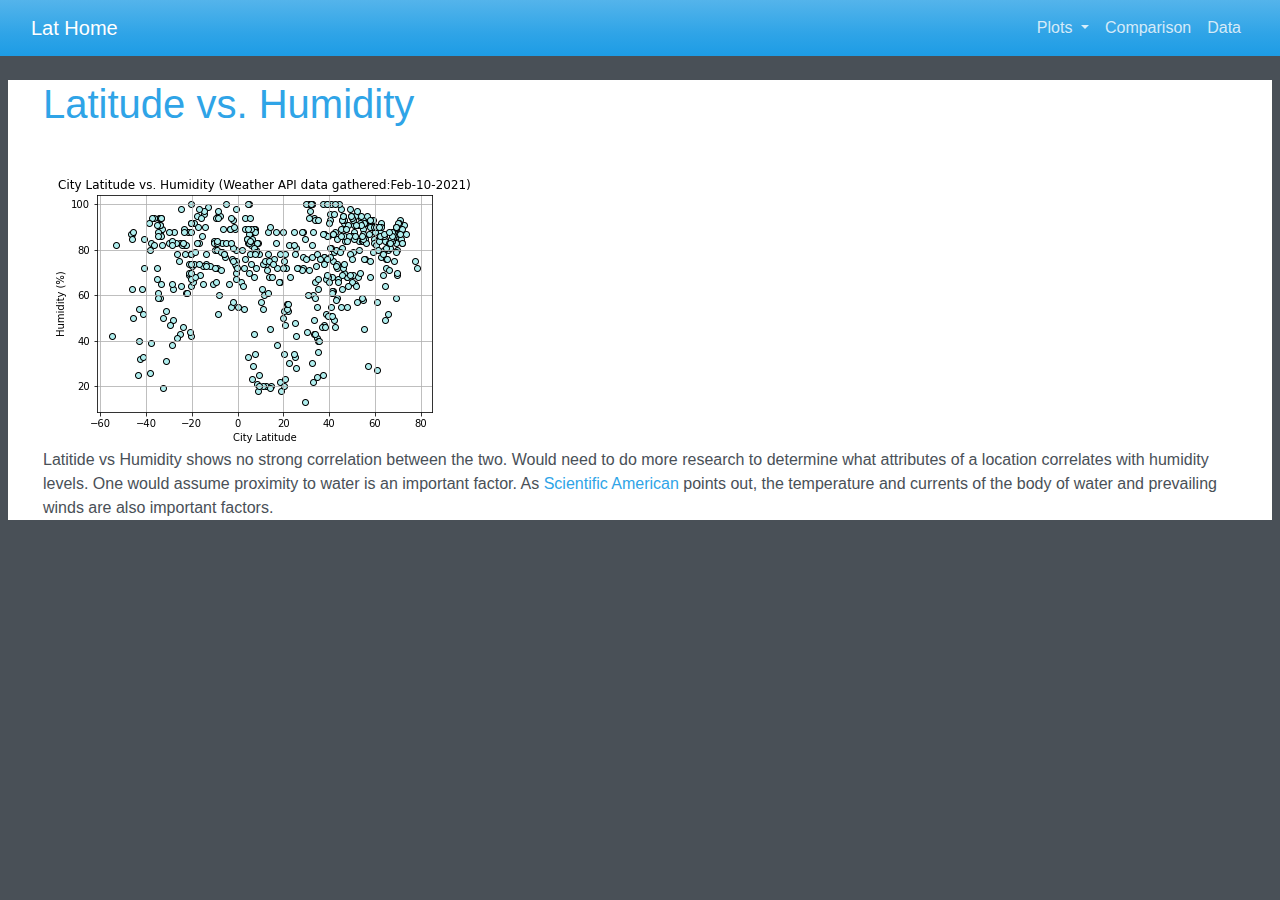
<file: humidity.html>
<!DOCTYPE html>
<html lang="en">

<head>
    <meta charset="UTF-8">
    <title>Humidity</title>
    <link rel="stylesheet" href="bootstrap.css">
    <link rel="stylesheet" href="latstyle.css">
</head>

<body class="body">
  <!-- navbar start -->
  <div class="container">
    <nav class="navbar navbar-expand-lg fixed-top navbar-dark bg-primary">
      <div class="container-fluid">
        <a class="navbar-brand" href="index.html">Lat Home</a>
        <button class="navbar-toggler" type="button" data-bs-toggle="collapse" data-bs-target="#navbarNavDropdown"
          aria-controls="navbarResponsive" aria-expanded="false" aria-label="Toggle navigation">
          <span class="navbar-toggler-icon"></span>
        </button>
        <div class="collapse navbar-collapse" id="navbarNavDropdown">
          <ul class="navbar-nav ml-auto">

            <li class="nav-item dropdown">
              <a class="nav-link dropdown-toggle" href="#" id="navbarDropdownMenuLink" role="button"
                data-bs-toggle="dropdown" aria-expanded="false">
                Plots
              </a>
              <ul class="dropdown-menu" aria-labelledby="navbarDropdownMenuLink">
                <li><a class="dropdown-item" href="maxtemp.html">Latitude vs. City Temp graph</a></li>
                <li><a class="dropdown-item" href="cloud.html">Latitude vs. City Cloudiness graph</a></li>
                <li><a class="dropdown-item" href="humidity.html">Latitude vs. City Humidity graph</a></li>
                <li><a class="dropdown-item" href="wind.html">Latitude vs. City Wind graph</a></li>
              </ul>
            </li>
            <li class="nav-item">
              <a class="nav-link" href="comp.html">Comparison</a>
            </li>
            <li class="nav-item">
              <a class="nav-link" href="data.html">Data</a>
            </li>
          </ul>
        </div>
      </div>
    </nav>
  </div> <!-- end of nav container-->
  <!-- end navbar here -->

  <br>
  <br>
  <br>
    <div class="containerWH">
        <h1>Latitude vs. Humidity</h1> <br>

        <img src="Resources/assets/cityLat_vs_Humidity.png" alt="Latitude vs. Humidity graph" >


        <p>
            Latitide vs Humidity shows no strong correlation between the two. Would need to do more research 
            to determine what attributes of a location correlates with humidity levels. One would assume proximity to water is an important factor.
            As <a href="https://www.scientificamerican.com/article/what-causes-humidity/">Scientific American</a> 
            points out, the temperature and currents of the body of water and prevailing winds are also important factors.</p>

    </div>





    <script src="https://cdn.jsdelivr.net/npm/bootstrap@5.0.0-beta3/dist/js/bootstrap.bundle.min.js"
      integrity="sha384-JEW9xMcG8R+pH31jmWH6WWP0WintQrMb4s7ZOdauHnUtxwoG2vI5DkLtS3qm9Ekf"
      crossorigin="anonymous"></script>

</body>

</html>
</file>
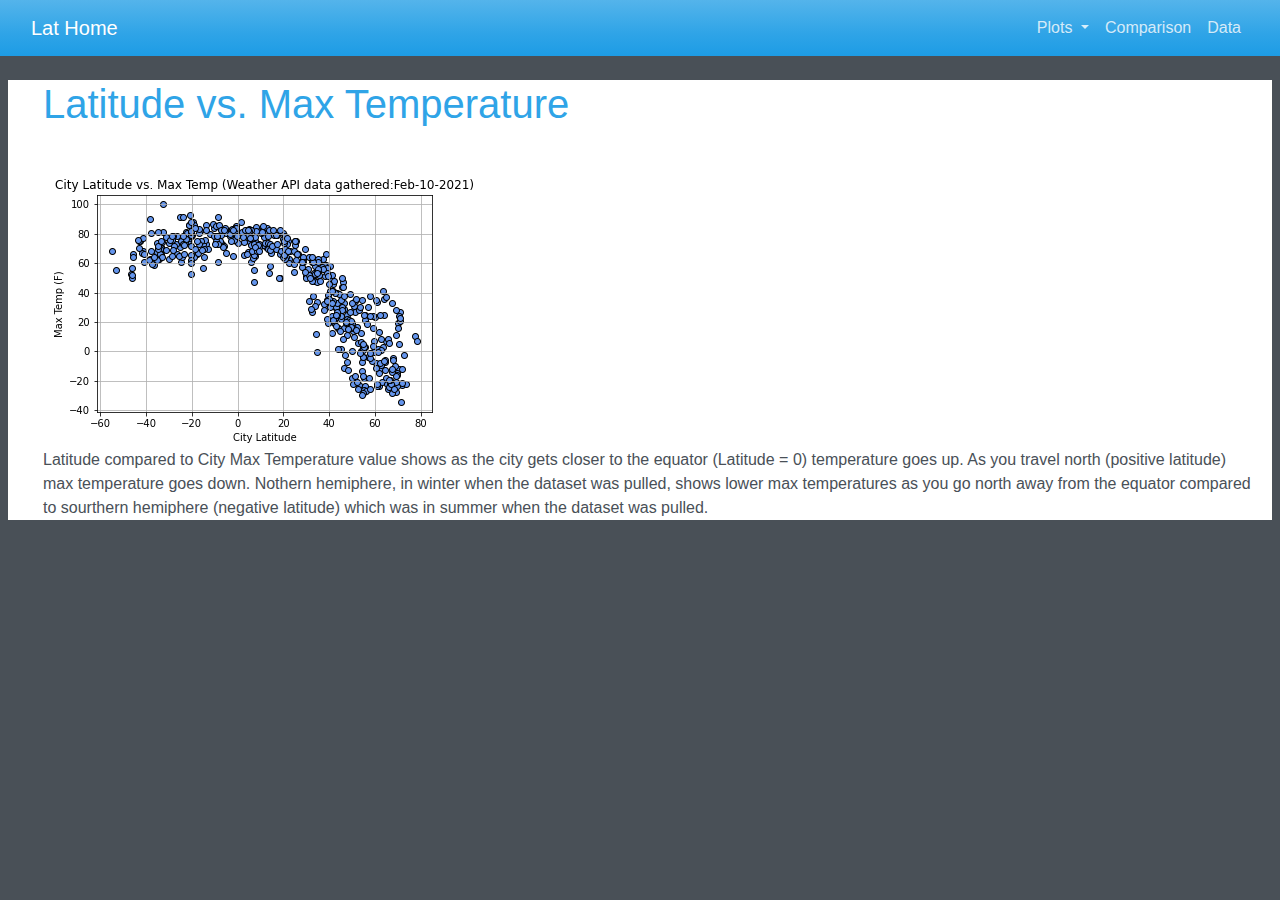
<file: maxtemp.html>
<!DOCTYPE html>
<html lang="en">

<head>
    <meta charset="UTF-8">
    <title>Max Temp</title>
    <link rel="stylesheet" href="bootstrap.css">
    <link rel="stylesheet" href="latstyle.css">
</head>

<body class="body">
    <!-- navbar start -->
    <div class="container">
        <nav class="navbar navbar-expand-lg fixed-top navbar-dark bg-primary">
            <div class="container-fluid">
                <a class="navbar-brand" href="index.html">Lat Home</a>
                <button class="navbar-toggler" type="button" data-bs-toggle="collapse"
                    data-bs-target="#navbarNavDropdown" aria-controls="navbarResponsive" aria-expanded="false"
                    aria-label="Toggle navigation">
                    <span class="navbar-toggler-icon"></span>

                </button>
                <div class="collapse navbar-collapse" id="navbarNavDropdown">
                    <ul class="navbar-nav ml-auto">

                        <li class="nav-item dropdown">
                            <a class="nav-link dropdown-toggle" href="#" id="navbarDropdownMenuLink" role="button"
                                data-bs-toggle="dropdown" aria-expanded="false">
                                Plots
                            </a>
                            <ul class="dropdown-menu" aria-labelledby="navbarDropdownMenuLink">
                                <li><a class="dropdown-item" href="maxtemp.html">Latitude vs. City Temp graph</a></li>
                                <li><a class="dropdown-item" href="cloud.html">Latitude vs. City Cloudiness graph</a></li>
                                <li><a class="dropdown-item" href="humidity.html">Latitude vs. City Humidity graph</a></li>
                                <li><a class="dropdown-item" href="wind.html">Latitude vs. City Wind graph</a></li>
                            </ul>
                        </li>
                        <li class="nav-item">
                            <a class="nav-link" href="comp.html">Comparison</a>
                        </li>
                        <li class="nav-item">
                            <a class="nav-link" href="data.html">Data</a>
                        </li>
                    </ul>
                </div>
            </div>
        </nav>
    </div> <!-- end of nav container-->
    <!-- end navbar here -->

    <br>
    <br>
    <br>

    <!-- Page info starts here -->
    <div class="containerWH">
        <h1>Latitude vs. Max Temperature</h1> <br>

        <img src="Resources/assets/cityLat_vs_MaxTemp.png" alt="Latitude vs. City Temp graph">


        <p>Latitude compared to City Max Temperature value shows as the city gets closer to the equator (Latitude = 0)
            temperature goes up. As you travel north (positive latitude) max temperature goes down. Nothern hemiphere,
            in winter when the dataset was pulled, shows lower max temperatures as you go north away from the equator
            compared to sourthern hemiphere (negative latitude) which was in summer when the dataset was pulled.</p>

    </div>



    <!-- Optional JavaScript; choose one of the two! -->

    <!-- Option 1: Bootstrap Bundle with Popper -->
    <script src="https://cdn.jsdelivr.net/npm/bootstrap@5.0.0-beta3/dist/js/bootstrap.bundle.min.js"
        integrity="sha384-JEW9xMcG8R+pH31jmWH6WWP0WintQrMb4s7ZOdauHnUtxwoG2vI5DkLtS3qm9Ekf"
        crossorigin="anonymous"></script>

    <!-- Option 2: Separate Popper and Bootstrap JS -->
    <!--
    <script src="https://cdn.jsdelivr.net/npm/@popperjs/core@2.9.1/dist/umd/popper.min.js" integrity="sha384-SR1sx49pcuLnqZUnnPwx6FCym0wLsk5JZuNx2bPPENzswTNFaQU1RDvt3wT4gWFG" crossorigin="anonymous"></script>
    <script src="https://cdn.jsdelivr.net/npm/bootstrap@5.0.0-beta3/dist/js/bootstrap.min.js" integrity="sha384-j0CNLUeiqtyaRmlzUHCPZ+Gy5fQu0dQ6eZ/xAww941Ai1SxSY+0EQqNXNE6DZiVc" crossorigin="anonymous"></script>
    -->
</body>

</html>
</file>
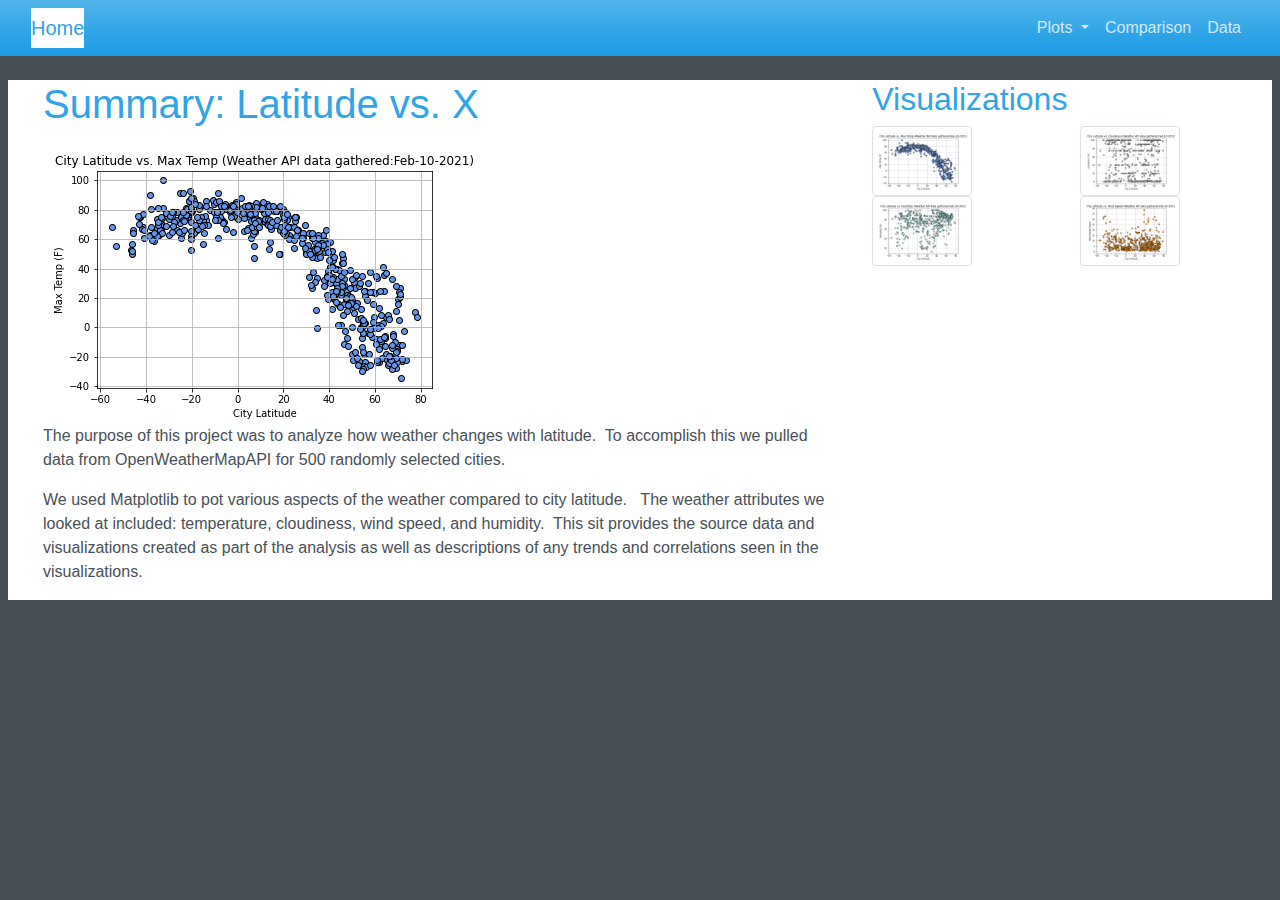
<file: navtest.html>
<!-- test file used to get a working navbar-->

<!doctype html>
<html lang="en">

<head>
  <!-- Required meta tags -->
  <meta charset="utf-8">
  <meta name="viewport" content="width=device-width, initial-scale=1">

  <!-- Bootstrap CSS -->
  <link rel="stylesheet" href="bootstrap.css">
  <link rel="stylesheet" href="latstyle.css">
  <title>test page</title>
</head>

<body>
  <!-- navbar start -->
  <div class="container">
    <!-- <nav class="navbar navbar-expand-lg navbar-light bg-light"> -->
    <nav class="navbar navbar-expand-lg fixed-top navbar-dark bg-primary">
      <div class="container-fluid">
        <box class="">
          <!-- needed to add id b/c doing it as a class...soemthing in bootstrap was overriding it and not changing the font color correctly -->
          <a class="navbar-brand" id="whitebox" href="index.html">Home</a>
        </box>
        <button class="navbar-toggler" type="button" data-bs-toggle="collapse" data-bs-target="#navbarNavDropdown"
          aria-controls="navbarResponsive" aria-expanded="false" aria-label="Toggle navigation">
          <!-- changed aria-controls from navbarNavDropdown -->
          <!-- changed data-bs-target="#navbarNavDropdown" -->
          <span class="navbar-toggler-icon"></span>
        </button>
        <div class="collapse navbar-collapse" id="navbarNavDropdown">
          <!-- ml auto moved stuff to right  -->
          <ul class="navbar-nav ml-auto">
            <!-- <li class="nav-item">
                <a class="nav-link active" aria-current="page" href="#">Home</a>
              </li> -->
            <li class="nav-item dropdown">
              <a class="nav-link dropdown-toggle" href="#" id="navbarDropdownMenuLink" role="button"
                data-bs-toggle="dropdown" aria-expanded="false">
                Plots
              </a>
              <ul class="dropdown-menu" aria-labelledby="navbarDropdownMenuLink">
                <li><a class="dropdown-item" href="maxtemp.html">Latitude vs. City Temp graph</a></li>
                <li><a class="dropdown-item" href="wind.html">Latitude vs. City Wind graph</a></li>
                <li><a class="dropdown-item" href="cloud.html">Latitude vs. City Cloudiness graph</a></li>
                <li><a class="dropdown-item" href="humidity.html">Latitude vs. City Humidity graph</a></li>
              </ul>
            </li>
            <li class="nav-item">
              <a class="nav-link" href="comp.html">Comparison</a>
            </li>
            <li class="nav-item">
              <a class="nav-link" href="data.html">Data</a>
            </li>
          </ul>
        </div>
      </div>
    </nav>
  </div> <!-- end of nav container-->
  <!-- end navbar here -->


  <br>
  <br>
  <br>

  <!-- -------------------------------------------------------- -->
  <div class="containerWH">
    <!-- page data stuff -->
    <div class="row">
      <div class="col-md-8">
        <h1>Summary: Latitude vs. X</h1>

        <img src="Resources/assets/cityLat_vs_MaxTemp.png" alt="Latitude vs. City Temp graph">

        <p>The purpose of this project was to analyze how weather changes with latitude.  To accomplish this we pulled
          data from OpenWeatherMapAPI for 500 randomly selected cities. </p>
        <p>We used Matplotlib to pot various aspects of the
          weather compared to city latitude.   The weather attributes we looked at included: temperature, cloudiness,
          wind speed, and humidity.  This sit provides the source data and visualizations created as part of the
          analysis as well as descriptions of any trends and correlations seen in the visualizations.</p>

      </div>



      <div class="col-md-4">
        <h2>Visualizations</h2>
        <div class="row">
          <!-- added column here to get 2 picts on same row -->
          <div class="col-md-6">
            <a target="_blank" href="maxtemp.html">
              <img src="Resources/assets/cityLat_vs_MaxTemp.png" class="img-thumbnail" alt="lat vs max temp graph"
                width="100px" height="100px">
              <!-- use defined size instead of % -->
            </a>
            <!-- </div> -->

          </div>
          <div class="col-md-6">
            <!-- took out row here to get 2 picts on same row -->
            <!-- <div class="row"> -->
            <a target="_blank" href="cloud.html">
              <img src="Resources/assets/cityLat_vs_Cloudiness.png" class="img-thumbnail" alt="lat vs max temp graph"
                width="100px" height="100px">
            </a>
          </div>
        </div>
        <div class="row">
          <div class="col-md-6">
          <a target="_blank" href="humidity.html">
            <img src="Resources/assets/cityLat_vs_Humidity.png" class="img-thumbnail" alt="lat vs max temp graph"
            width="100px" height="100px">
          </a>
        <!-- </div>-->
          </div>
        <!-- <div class="row"> --> 
          <div class="col-md-6">
          <a target="_blank" href="wind.html">
            <img src="Resources/assets/cityLat_vs_Wind.png" class="img-thumbnail" alt="lat vs max temp graph"
            width="100px" height="100px">

          </a>


        </div>

      </div>
    </div>
</div>





    <!-- Optional JavaScript; choose one of the two! -->

    <!-- Option 1: Bootstrap Bundle with Popper -->
    <script src="https://cdn.jsdelivr.net/npm/bootstrap@5.0.0-beta3/dist/js/bootstrap.bundle.min.js"
      integrity="sha384-JEW9xMcG8R+pH31jmWH6WWP0WintQrMb4s7ZOdauHnUtxwoG2vI5DkLtS3qm9Ekf"
      crossorigin="anonymous"></script>

    <!-- Option 2: Separate Popper and Bootstrap JS -->
    <!--
    <script src="https://cdn.jsdelivr.net/npm/@popperjs/core@2.9.1/dist/umd/popper.min.js" integrity="sha384-SR1sx49pcuLnqZUnnPwx6FCym0wLsk5JZuNx2bPPENzswTNFaQU1RDvt3wT4gWFG" crossorigin="anonymous"></script>
    <script src="https://cdn.jsdelivr.net/npm/bootstrap@5.0.0-beta3/dist/js/bootstrap.min.js" integrity="sha384-j0CNLUeiqtyaRmlzUHCPZ+Gy5fQu0dQ6eZ/xAww941Ai1SxSY+0EQqNXNE6DZiVc" crossorigin="anonymous"></script>
    -->
</body>

</html>
</file>
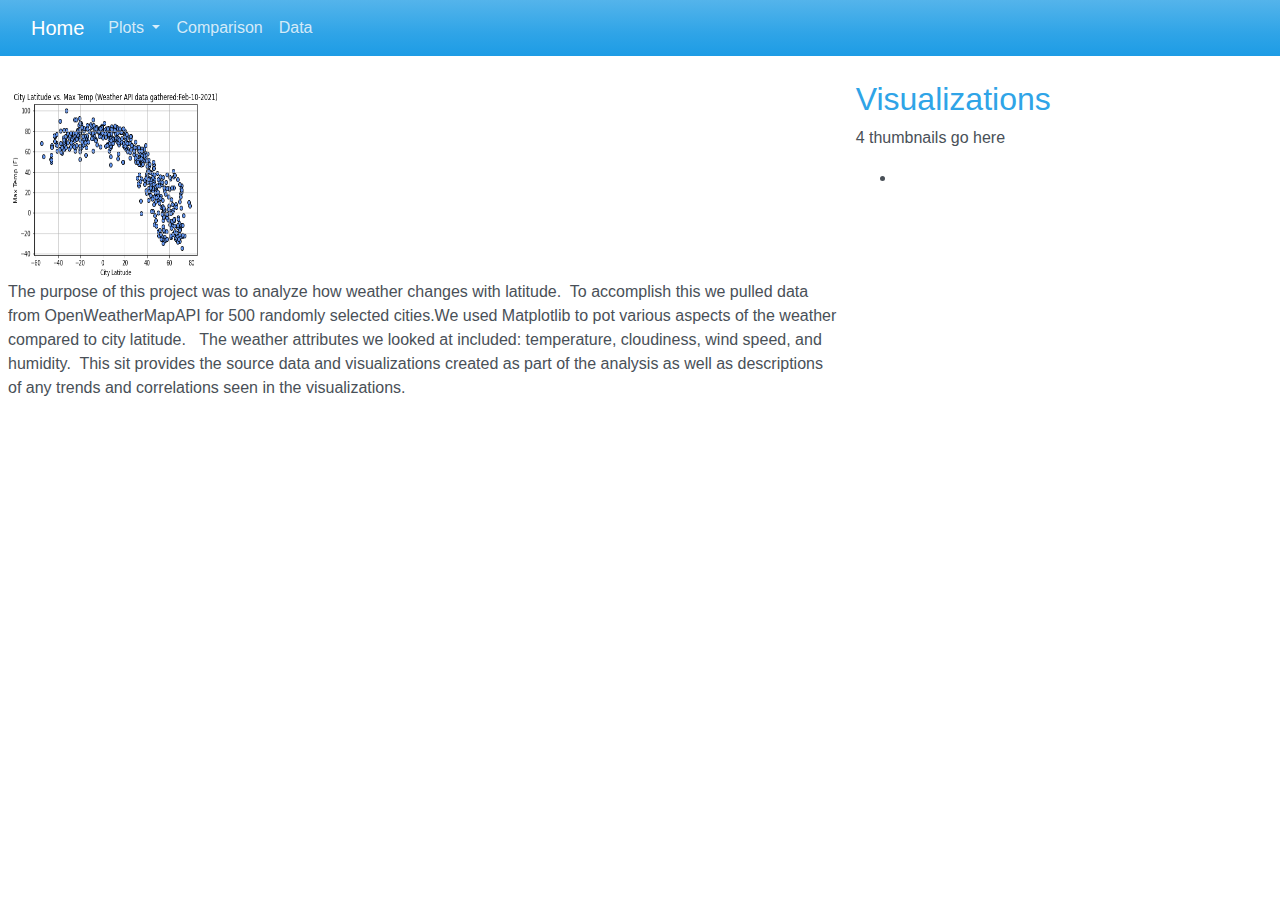
<file: oldversionindex.html>
<!DOCTYPE html>
<html lang="en">

<head>
  <meta charset="UTF-8">
  <title>fuckf</title>
   <link rel="stylesheet" href="bootstrap.css">

</head>

<body>
  <!-- navbar start -->
  <div class="container">
    <!-- <nav class="navbar navbar-expand-lg navbar-light bg-light"> -->
    <nav class="navbar navbar-expand-lg fixed-top navbar-dark bg-primary">
      <div class="container-fluid">
        <a class="navbar-brand" href="index.html">Home</a>
        <button class="navbar-toggler" type="button" data-bs-toggle="collapse" data-bs-target="#navbarNavDropdown"
          aria-controls="navbarNavDropdown" aria-expanded="false" aria-label="Toggle navigation">
          <!-- changed aria-controls from navbarNavDropdown -->
          <!-- changed data-bs-target="#navbarNavDropdown" -->
          <span class="navbar-toggler-icon"></span>
        </button>
        <div class="collapse navbar-collapse" id="navbarNavDropdown">
          <ul class="navbar-nav">
            <!-- <li class="nav-item">
                <a class="nav-link active" aria-current="page" href="#">Home</a>
              </li> -->
            <li class="nav-item dropdown">
              <a class="nav-link dropdown-toggle" href="#" id="navbarDropdownMenuLink" role="button"
                data-bs-toggle="dropdown" aria-expanded="false">
                Plots
              </a>
              <ul class="dropdown-menu" aria-labelledby="navbarDropdownMenuLink">
                <li><a class="dropdown-item" href="maxtemp.html">Latitude vs. City Temp graph</a></li>
                <li><a class="dropdown-item" href="wind.html">Latitude vs. City Wind graph</a></li>
                <li><a class="dropdown-item" href="cloud.html">Latitude vs. City Cloudiness graph</a></li>
                <li><a class="dropdown-item" href="humidity.html">Latitude vs. City Humidity graph</a></li>
              </ul>
            </li>
            <li class="nav-item">
              <a class="nav-link" href="comp.html">Comparison</a>
            </li>
            <li class="nav-item">
              <a class="nav-link" href="data.html">Data</a>
            </li>
          </ul>
        </div>
      </div>
    </nav>
  </div> <!-- end of nav container-->
  <br>
  <br>
  <br>


  <div class="containerWH">

    <div class="row">

      <div class=font class="col-md-12">
        <!-- <div class=navbar>Latitude>
          <a class="dropdown-toggle" data-toggle="dropdown" href="#">Plots</a>
          <ul class="dropdown-menu" role="menu" aria-labelledby="dLabel">
            <li><a tabindex="-1" href="#">wtf</a></li>
            <li><a tabindex="-1" href="#">Another wtf</a></li>
            <li><a tabindex="-1" href="#">Something wtf here</a></li>
          </ul>
        </div> -->
        <!-- <ul class="dropdown-menu" role="menu" aria-labelledby="dropdownMenu">
        <li><a tabindex="-1" href="#">wtf</a></li>
        <li><a tabindex="-1" href="#">Another wtf</a></li>
        <li><a tabindex="-1" href="#">Something wtf here</a></li>

      </ul> -->
        <!-- <div class="dropdown">
        <ul class="dropdown-menu" role="menu" aria-labelledby="dLabel">
           <li><a tabindex="-1" href="#">Fuck</a></li>
           <li><a tabindex="-1" href="#">Another Fuck</a></li>
         </ul>
      </div> -->
      </div>
    </div>

    <!-- page data stuff -->
    <div class="row">


      <div class="col-md-8">
        <!-- class="img-responsive" this doesnt' seem to help -->
        <img src="Resources/assets/cityLat_vs_MaxTemp.png" alt="Latitude vs. City Temp graph" width=210 height=200>

        <!-- </div>
    <div class="col-md-4"> -->
        <p>The purpose of this project was to analyze how weather changes with latitude.  To accomplish this we pulled
          data from OpenWeatherMapAPI for 500 randomly selected cities.We used Matplotlib to pot various aspects of the
          weather compared to city latitude.   The weather attributes we looked at included: temperature, cloudiness,
          wind speed, and humidity.  This sit provides the source data and visualizations created as part of the
          analysis as well as descriptions of any trends and correlations seen in the visualizations.</p>

      </div>
      <!-- </div>
    <div> -->
      <div class=font class="col-md-4">
        <h2>Visualizations</h2>
        <p>4 thumbnails go here</p>
        <ul class="thumbnails">
          <li class="span4">
            <a href="#" class="thumbnail">
              <img data-src="Resources/assets/cityLat_vs_MaxTemp.png/300x200" alt="">
            </a>
          </li>
        </ul>
      </div>

    </div>



    <!-- Optional JavaScript; choose one of the two! -->

    <!-- Option 1: Bootstrap Bundle with Popper -->
    <script src="https://cdn.jsdelivr.net/npm/bootstrap@5.0.0-beta3/dist/js/bootstrap.bundle.min.js"
      integrity="sha384-JEW9xMcG8R+pH31jmWH6WWP0WintQrMb4s7ZOdauHnUtxwoG2vI5DkLtS3qm9Ekf"
      crossorigin="anonymous"></script>

    <!-- Option 2: Separate Popper and Bootstrap JS -->
    <!--
    <script src="https://cdn.jsdelivr.net/npm/@popperjs/core@2.9.1/dist/umd/popper.min.js" integrity="sha384-SR1sx49pcuLnqZUnnPwx6FCym0wLsk5JZuNx2bPPENzswTNFaQU1RDvt3wT4gWFG" crossorigin="anonymous"></script>
    <script src="https://cdn.jsdelivr.net/npm/bootstrap@5.0.0-beta3/dist/js/bootstrap.min.js" integrity="sha384-j0CNLUeiqtyaRmlzUHCPZ+Gy5fQu0dQ6eZ/xAww941Ai1SxSY+0EQqNXNE6DZiVc" crossorigin="anonymous"></script>
    -->
</body>

</html>
</file>
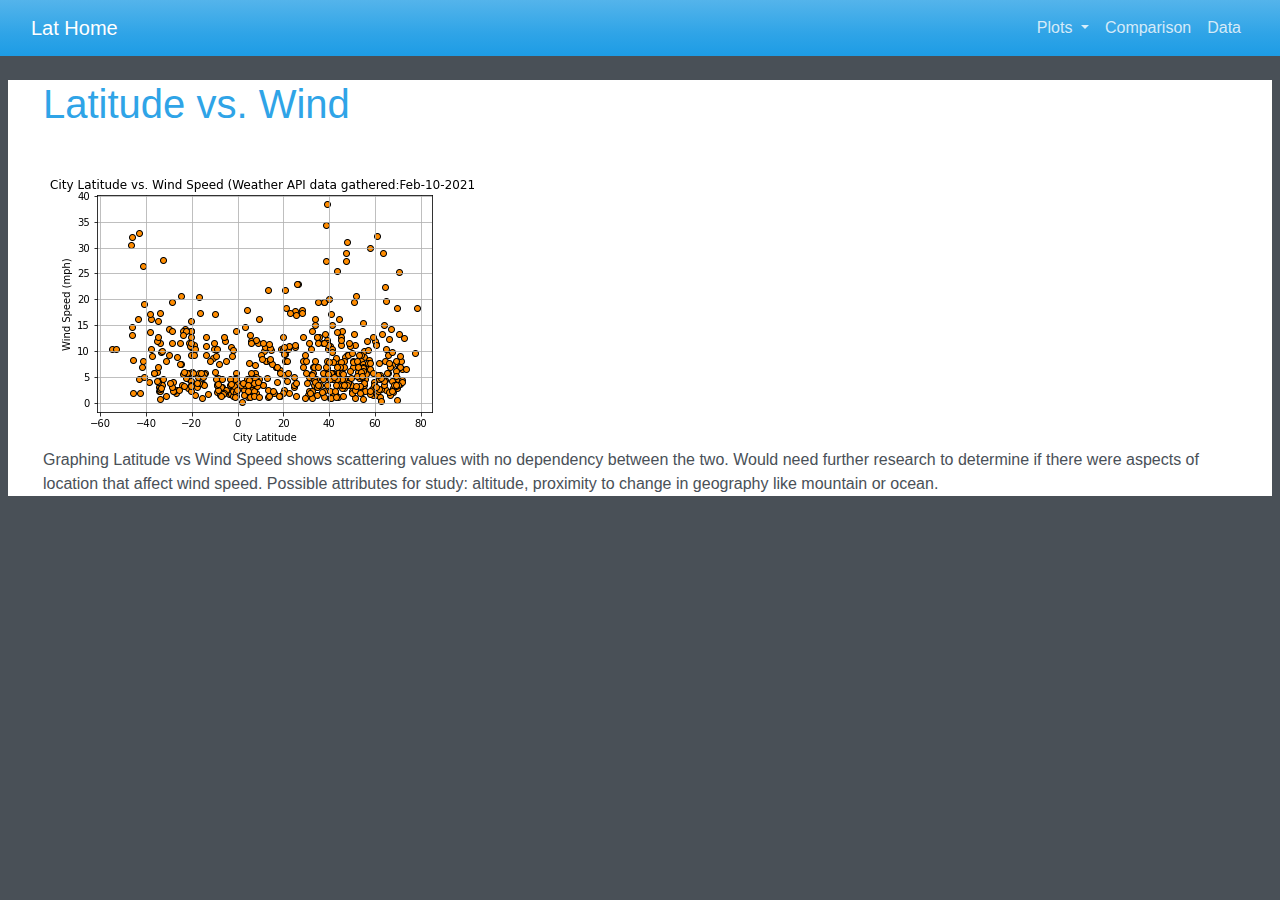
<file: wind.html>
<!DOCTYPE html>
<html lang="en">

<head>
    <meta charset="UTF-8">
    <title>Wind</title>
    <link rel="stylesheet" href="bootstrap.css">
    <link rel="stylesheet" href="latstyle.css">
</head>

<body class="body">
    <!-- navbar start -->
    <div class="container">
        <nav class="navbar navbar-expand-lg fixed-top navbar-dark bg-primary">
            <div class="container-fluid">
                <a class="navbar-brand" href="index.html">Lat Home</a>
                <button class="navbar-toggler" type="button" data-bs-toggle="collapse"
                    data-bs-target="#navbarNavDropdown" aria-controls="navbarResponsive" aria-expanded="false"
                    aria-label="Toggle navigation">
                    <span class="navbar-toggler-icon"></span>

                </button>
                <div class="collapse navbar-collapse" id="navbarNavDropdown">
                    <ul class="navbar-nav ml-auto">

                        <li class="nav-item dropdown">
                            <a class="nav-link dropdown-toggle" href="#" id="navbarDropdownMenuLink" role="button"
                                data-bs-toggle="dropdown" aria-expanded="false">
                                Plots
                            </a>
                            <ul class="dropdown-menu" aria-labelledby="navbarDropdownMenuLink">
                                <li><a class="dropdown-item" href="maxtemp.html">Latitude vs. City Temp graph</a></li>
                                <li><a class="dropdown-item" href="cloud.html">Latitude vs. City Cloudiness graph</a></li>
                                <li><a class="dropdown-item" href="humidity.html">Latitude vs. City Humidity graph</a></li>
                                <li><a class="dropdown-item" href="wind.html">Latitude vs. City Wind graph</a></li>
                            </ul>
                        </li>
                        <li class="nav-item">
                            <a class="nav-link" href="comp.html">Comparison</a>
                        </li>
                        <li class="nav-item">
                            <a class="nav-link" href="data.html">Data</a>
                        </li>
                    </ul>
                </div>
            </div>
        </nav>
    </div> <!-- end of nav container-->
    <!-- end navbar here -->

    <br>
    <br>
    <br>
    
    <div class="containerWH">
        <h1>Latitude vs. Wind</h1> <br>

        <img src="Resources/assets/cityLat_vs_Wind.png" alt="Latitude vs. Wind graph">


        <p>Graphing Latitude vs Wind Speed shows scattering values with no dependency between the two.
            Would need further research to determine if there were aspects of location that affect wind
            speed. Possible attributes for study: altitude, proximity to change in geography like mountain or ocean.</p>

    </div>

    <script src="https://cdn.jsdelivr.net/npm/bootstrap@5.0.0-beta3/dist/js/bootstrap.bundle.min.js"
        integrity="sha384-JEW9xMcG8R+pH31jmWH6WWP0WintQrMb4s7ZOdauHnUtxwoG2vI5DkLtS3qm9Ekf"
        crossorigin="anonymous"></script>

</body>

</html>
</file>
<file: latstyle.css>
body {
    margin: 50;
    font-family: -apple-system, BlinkMacSystemFont, "Segoe UI", Roboto, "Helvetica Neue", Arial, "Noto Sans", "Liberation Sans", sans-serif, "Apple Color Emoji", "Segoe UI Emoji", "Segoe UI Symbol", "Noto Color Emoji";
    font-size: 1rem;
    font-weight: 400;
    line-height: 1.5;

    /* background-color: change background color */
    background-color: #495057;
  }

  #whitebox {
    background-color:white;
    color: #2FA4E7;
  }

  /* adding margin id to try and get some buffer between things */
  #marginfix {
    margin-right: 50px;
  }

  /* creating white container */
.containerWH,
.containerWH-fluid,
.containerWH-sm,
.containerWH-md,
.containerWH-lg,
.containerWH-xl { 
  width: 100%;
  padding-right: 15px;
  padding-left: 35px;  
  margin-right: auto;
  margin-left: auto;
  background-color: white;
}

/* small white container */
.smcontWH,
.smcontWH-fluid,
.smcontWH-sm,
.smcontWH-md,
.smcontWH-lg,
.smcontWH-xl { 
  background-color: white;
}
</file>
